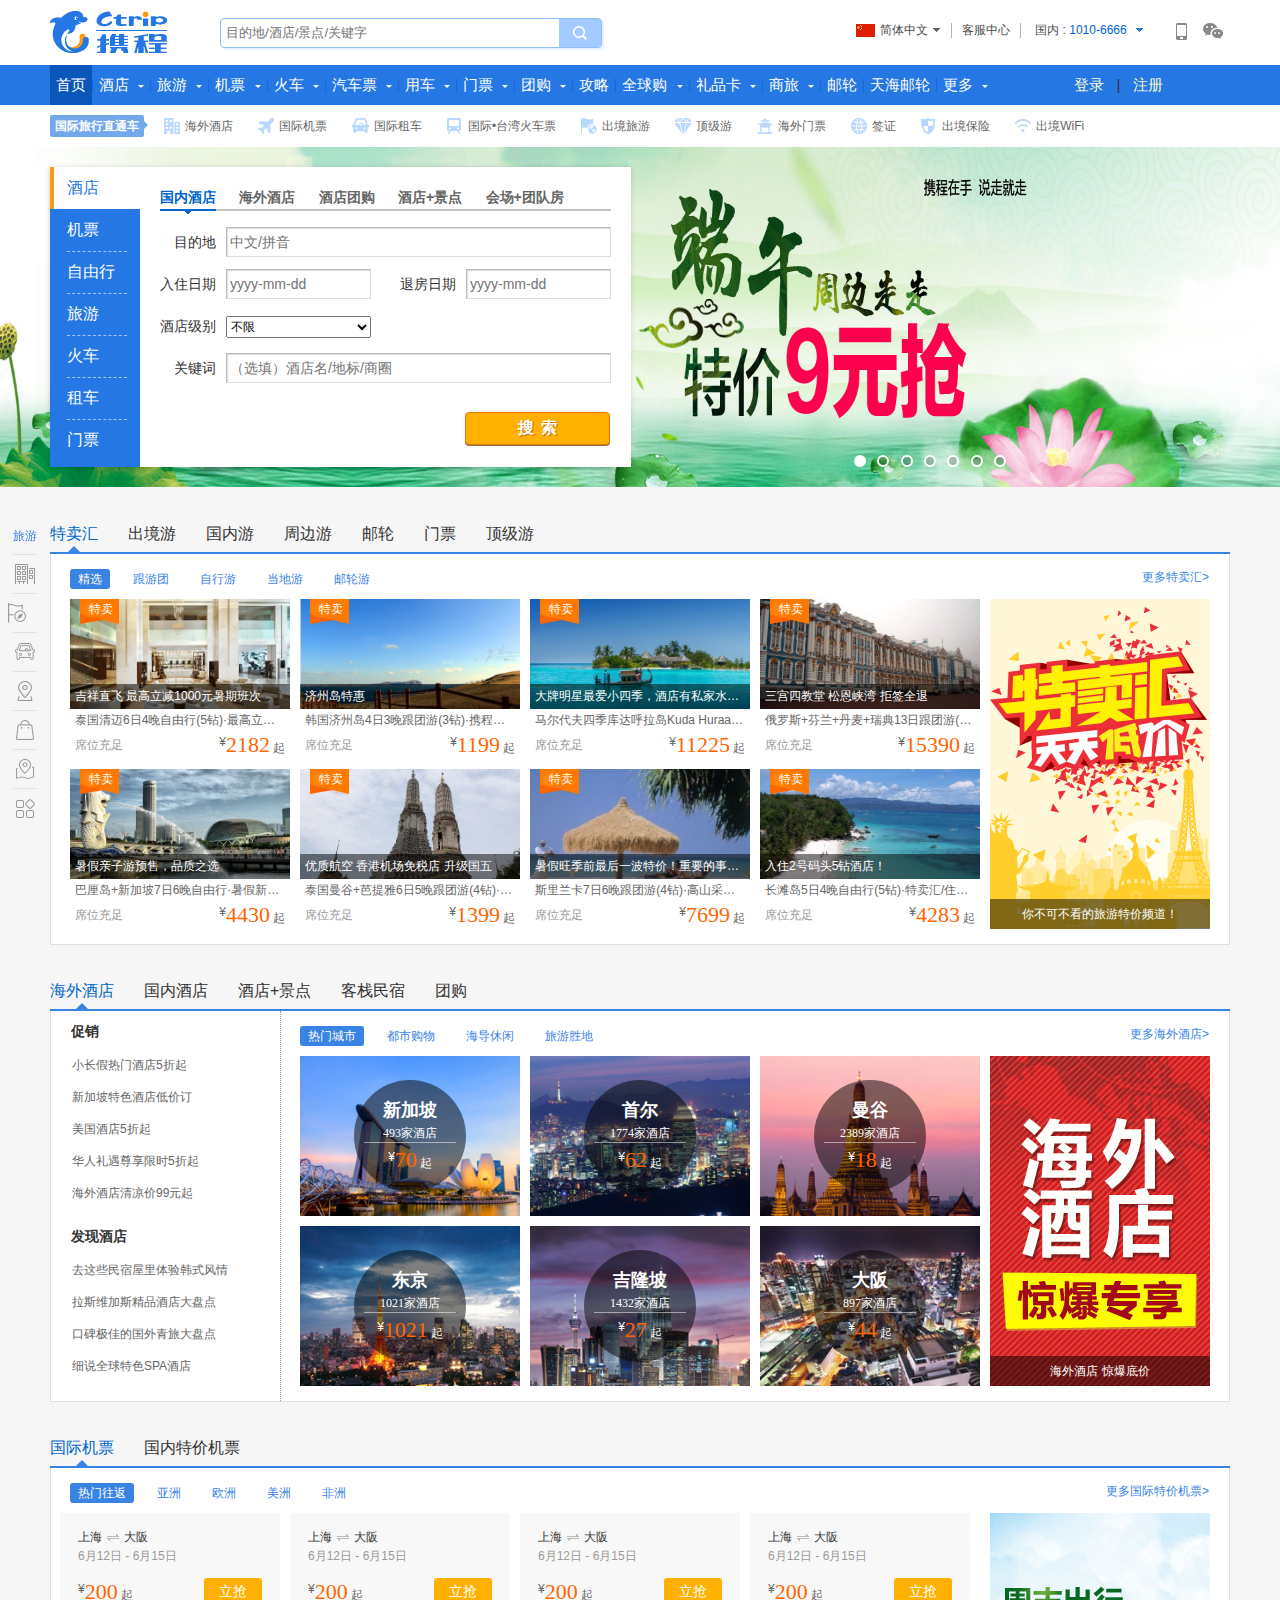
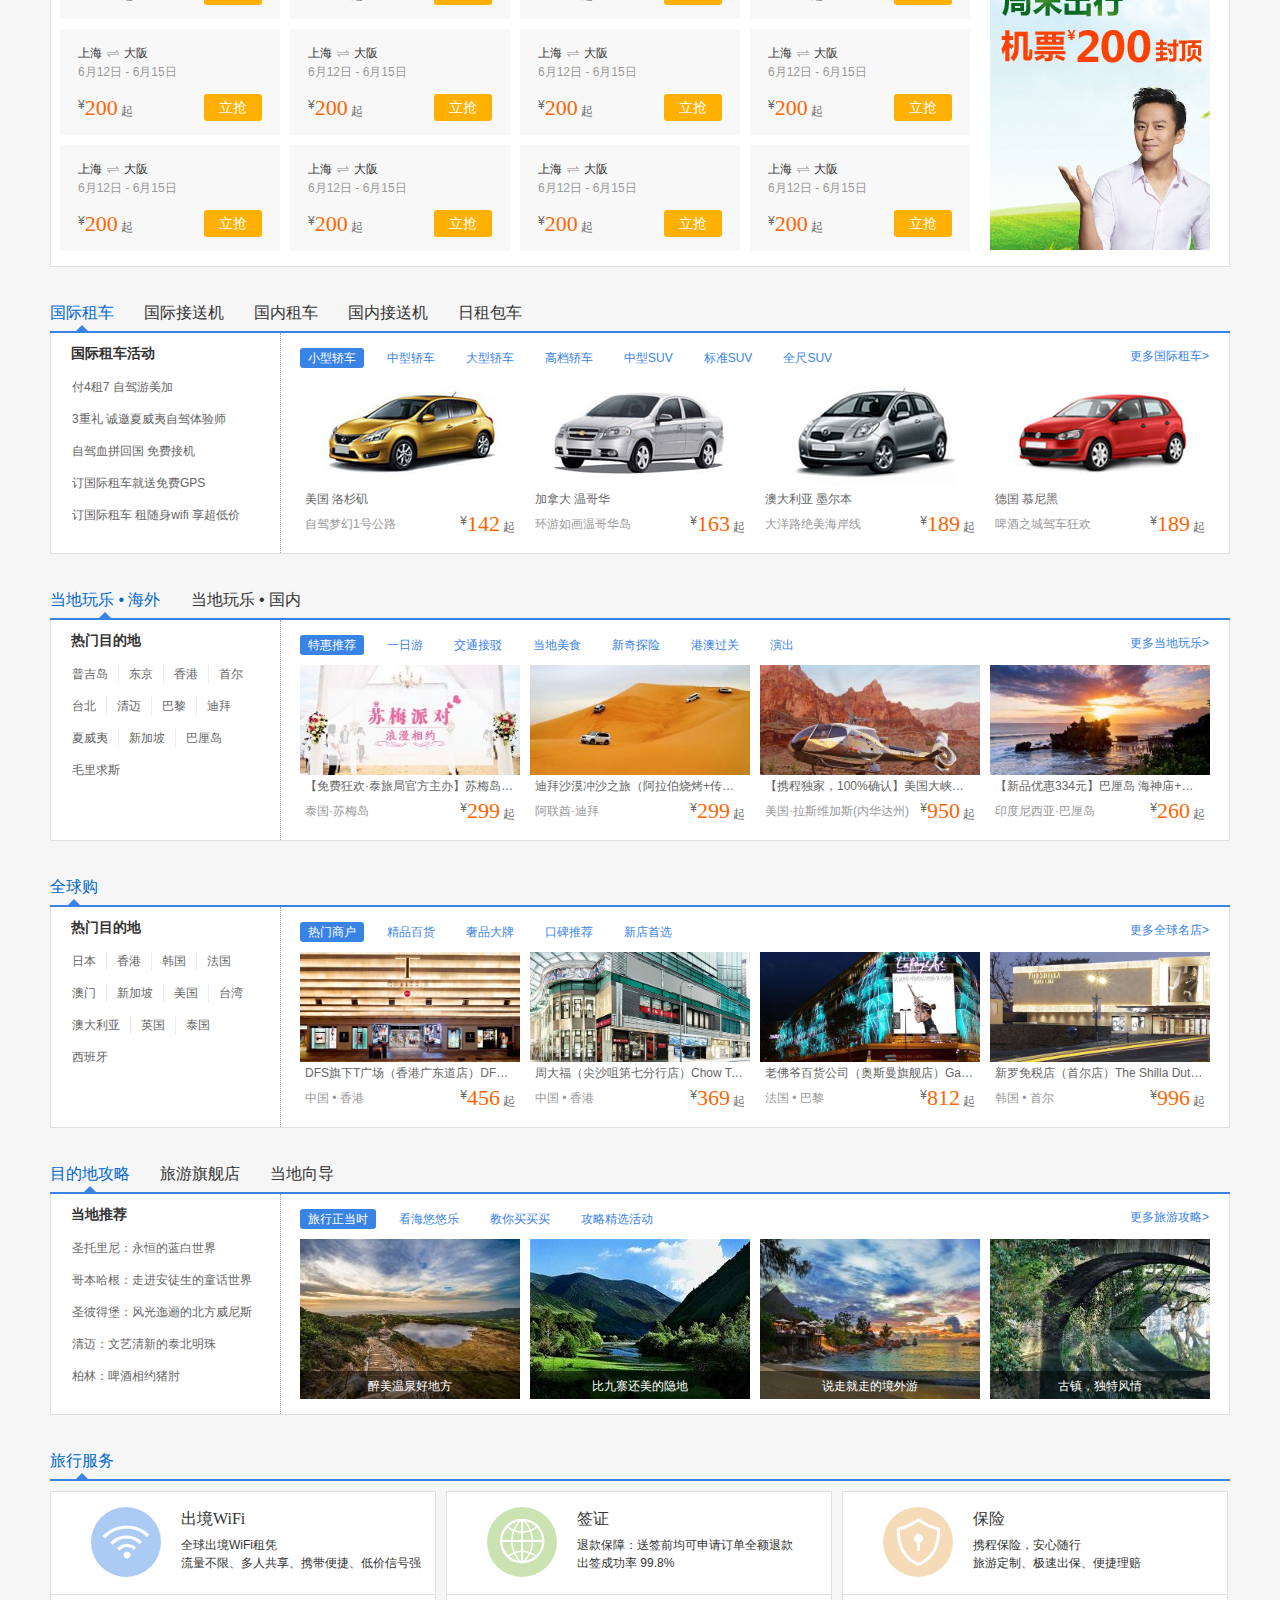
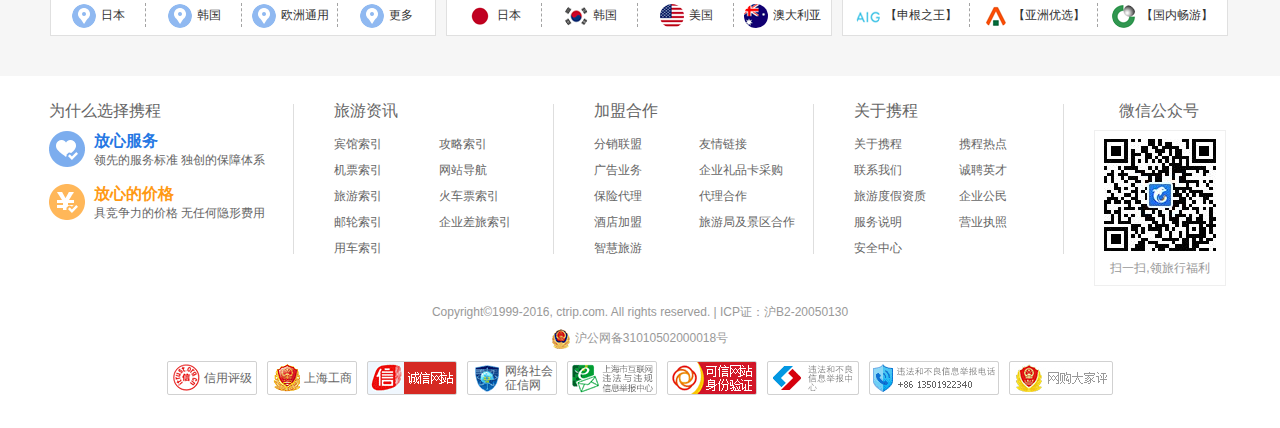
<file: lvxing/index.html>
<!DOCTYPE html>
<html>
<head lang="en">
    <meta charset="UTF-8">
    <title>携程旅行网</title>
    <link rel="stylesheet" href="css/index.css"/>
</head>
<body>
    <!--左侧电梯导航-->
    <ul id="elevator_nav">
        <li class="active ele_vacation">
            <a href="#tmh">旅游</a>
        </li>
        <li class="ele_hotel">
            <a href="#hotel">酒店</a>
        </li>
        <li class="ele_flig">
            <a href="#flightC">机票</a>
        </li>
        <li class="ele_car">
            <a href="#car">用车</a>
        </li>
        <li class="ele_play">
            <a href="#play">玩乐</a>
        </li>
        <li class="ele_buy">
            <a href="#buy">购物</a>
        </li>
        <li class="ele_guide">
            <a href="#guide">攻略</a>
        </li>
        <li class="ele_serve">
            <a href="#serve">服务</a>
        </li>
    </li>
    </ul>
    <!--顶部导航条-->
    <header class="header">
        <!--logo-->
        <div class="logo">
            <a href="#" title="携程旅行网"></a>
        </div>
        <!--搜索框-->
        <div class="search">
            <form action="" method="get" target="_blank">
                <input type="text" autocompelete="off" placeholder="目的地/酒店/景点/关键字"/>
                <button type="button"></button>
            </form>
        </div>
        <!--顶部导航条-->
        <div class="nav_bar">
            <ul class="language">
                <li id="language">
                    <a href="" class="selected">
                        <span>
                            <i class="ico_lang"></i>简体中文<b class="arrow"></b>
                        </span>
                    </a>
                    <div class="language_list" style="display:none;">
                        <ul>
                            <li><a class="language_hk" href="#">香港(繁体)</a></li>
                            <li><a class="language_hk" href="#">Hong Kong(English)</a></li>
                            <li><a class="language_en" href="#">English</a></li>
                            <li><a class="language_jap" href="#">&nbsp;</a></li>
                            <li><a class="language_korea" href="#">&nbsp;</a></li>
                            <li><a class="language_sg" href="#">Singapore</a></li>
                            <li><a class="language_id" href="#">Bahasa Indonesia</a></li>
                            <li><a class="language_my" href="#">Bahasa Malaysia</a></li>
                            <li><a class="language_th" href="#">&nbsp;</a></li>
                            <li><a class="language_fr" href="#">Francais</a></li>
                            <li><a class="language_de" href="#">Deutsch</a></li>
                            <li><a class="language_es" href="#">Espanol</a></li>
                            <li><a class="language_ru" href="#">Русский</a></li>
                        </ul>
                    </div>
                </li>
            </ul>
            <ul class="service">
                <li><a href="">客服中心</a></li>
            </ul>
            <ul class="service service_1180" id="service">
                <li>
                    <a href="" class="service_tel">
                        <span title="免境内长话费">
                            国内 :
                            <em class="service_telnum">1010-6666</em>
                            <b class="arrow"></b>
                        </span>
                    </a>
                    <div class="service_wrap" style="display:none">
                        <ul class="service_list">
                            <li>
                                <dl>
                                    <dd><span style="color:#999">（或）</span><em>400-820-6666</em></dd>
                                    <dd>
                                        香港：<em>+852-3069-9966</em>
                                    </dd>
                                    <dd>
                                        海外：<em>+86-21-3406-4888</em>
                                    </dd>
                                </dl>
                            </li>
                        </ul>
                    </div>
                </li>
            </ul>
            <ul class="wireless">
                <li id="ico_app">
                    <a href="">
                        <i class="ico_app"></i>
                    </a>
                    <div class="wireless_box" style="display:none">
                        <i class="ico_chatarrow"></i>
                        <div class="wireless_inbox">
                            <dl>
                                <dt>手机扫码快速下载</dt>
                                <dd>
                                    <img src="images/er_ctrip_app.jpg" alt=""/>
                                </dd>
                            </dl>
                            <a href="" class="link_app">
                                携程旅行手机版
                                <i>></i>
                            </a>
                        </div>
                    </div>
                </li>
                <li id="ico_wechat">
                    <a href="" class="wireless">
                        <i class="ico_wechat"></i>
                    </a>
                    <div class="wireless_box" style="display:none">
                        <i class="ico_chararrow"></i>
                        <div class="ico_wireless_inbox">
                            <dl>
                                <dt>携程订阅号:helloctrip</dt>
                                <dd>
                                    <img src="images/er_ctrip_wechat.jpg" alt=""/>
                                </dd>
                            </dl>
                            <span>扫一扫，领旅行福利</span>
                        </div>
                    </div>
                </li>
            </ul>
        </div>
    </header>
    <!--导航-->
    <nav class="nav_single">
        <div class="base_nav">
            <ul class="nav_content" id="nav_content">
                <li class="nav_current nav_home"><a href="#">首页</a></li>
                <li class="divider"></li>
                <li class="nav_hotel">
                    <a href="#">
                        酒店
                        <i class="ico_triangle"></i>
                        <span class="point"></span>
                    </a>
                    <!--酒店菜单弹窗-->
                    <div class="subnav_wrap" style="display:none">
                        <ul class="sub_nav" id="div_hotel">
                            <li><a href="#">国内酒店</a></li>
                            <li class="divider"></li>
                            <li><a href="#">国外酒店</a></li>
                            <li class="divider"></li>
                            <li><a href="">海外民宿+短租</a></li>
                            <li class="divider"></li>
                            <li><a href="#">团购</a></li>
                            <li class="divider"></li>
                            <li><a href="#">特价酒店</a></li>
                            <li class="divider"></li>
                            <li><a href="#">途家公寓</a></li>
                            <li class="divider"></li>
                            <li><a href="#">酒店+景点</a></li>
                            <li class="divider"></li>
                            <li><a href="#">客栈民宿</a></li>
                            <li class="divider"></li>
                            <li>
                                <a href="#">
                                    会场+团队房
                                    <span class="label_cn"><em>特惠</em><i class="triangle"></i></span>
                                </a>
                            </li>
                        </ul>
                        <a class="ico_order" href="#"><i class="icon_hotel"></i>酒店订单 &gt;</a>
                    </div>
                </li>
                <li class="divider"></li>
                <li class="nav_vac">
                    <a href="#">
                        旅游
                        <i class="ico_triangle"></i>
                        <span class="point"></span>
                    </a>
                    <!--旅游菜单弹窗-->
                    <div class="subnav_wrap" style="display:none">
                        <ul class="sub_nav" id="div_vacation">
                            <li><a href="#">旅游首页</a></li>
                            <li class="divider"></li>
                            <li><a href="#">周末游</a></li>
                            <li class="divider"></li>
                            <li><a href="#">跟团游</a></li>
                            <li class="divider"></li>
                            <li><a href="#">自行游</a></li>
                            <li class="divider"></li>
                            <li><a href="#">邮轮</a></li>
                            <li class="divider"></li>
                            <li>
                                <a href="#">
                                    酒店+景点
                                    <span class="label_cn"><em>自驾游</em><i class="triangle"></i></span>
                                </a>
                            </li>
                            <li class="divider"></li>
                            <li><a href="#">当地玩乐</a></li>
                            <li class="divider"></li>
                            <li><a href="#">主题游</a></li>
                            <li class="divider"></li>
                            <li><a href="#">定制•包团</a></li>
                            <li class="divider"></li>
                            <li>
                                <a href="#">
                                    &nbsp;游学
                                    <span class="label_cn"><em>夏令营</em><i class="triangle"></i></span>
                                </a>
                            </li>
                            <li class="divider"></li>
                            <li><a href="#">签证</a></li>
                            <li class="divider"></li>
                            <li><a href="#">企业会奖</a></li>
                            <li class="divider"></li>
                            <li><a href="#">顶级游</a></li>
                            <li class="divider"></li>
                            <li><a href="#">爱玩户外</a></li>
                            <li class="divider"></li>
                            <li><a href="#">保险</a></li>
                            <li class="divider"></li>
                            <li><a href="#">特卖汇</a></li>
                        </ul>
                        <a class="ico_order" href="#"><i class="icon_vacations"></i>旅游订单 &gt;</a>
                    </div>
                </li>
                <li class="divider"></li>
                <li class="nav_flight">
                    <a href="#">
                        机票
                        <i class="ico_triangle"></i>
                        <span class="point"></span>
                    </a>
                    <!--机票菜单弹窗-->
                    <div class="subnav_wrap" style="display:none">
                        <ul class="sub_nav">
                            <li><a href="#">国内机票</a></li>
                            <li class="divider"></li>
                            <li><a href="#">国际机票</a></li>
                            <li class="divider"></li>
                            <li><a href="#">机+酒</a></li>
                            <li class="divider"></li>
                            <li><a href="#">航班动态</a></li>
                            <li class="divider"></li>
                            <li><a href="#">值机选座</a></li>
                            <li class="divider"></li>
                            <li><a href="#">退票改签</a></li>
                            <li class="divider"></li>
                            <li><a href="#">机场攻略</a></li>
                            <li class="divider"></li>
                            <li><a href="#">机场巴士</a></li>
                            <li class="divider"></li>
                            <li>
                                <a href="#">
                                    公务员通道
                                    <span class="label_en"><em>NEW</em><i class="triangle"></i></span>
                                </a>
                            </li>
                        </ul>
                        <a class="ico_order" href="#"><i class="icon_flight"></i>机票订单 &gt;</a>
                    </div>
                </li>
                <li class="divider"></li>
                <li class="nav_trains">
                    <a href="#">
                        火车
                        <i class="ico_triangle"></i>
                        <span class="point"></span>
                    </a>
                    <!--火车菜单弹窗-->
                    <div class="subnav_wrap" style="display:none">
                        <ul class="sub_nav">
                            <li><a href="#">国内火车票</a></li>
                            <li class="divider"></li>
                            <li><a href="#">国际•台湾火车票</a></li>
                        </ul>
                        <a class="ico_order" href="#"><i class="icon_train"></i>火车票订单 &gt;</a>
                    </div>
                </li>
                <li class="divider"></li>
                <li class="nav_destination">
                    <a href="#">
                        汽车票
                        <i class="ico_triangle"></i>
                        <span class="point"></span>
                    </a>
                    <!--汽车票菜单弹窗-->
                    <div class="subnav_wrap" style="display:none">
                        <ul class="sub_nav">
                            <li><a href="#">汽车票</a></li>
                            <li class="divider"></li>
                            <li><a href="#">机场巴士</a></li>
                            <li class="divider"></li>
                            <li>
                                <a href="#">
                                    船票
                                    <span class="label_en"><em>NEW</em><i class="triangle"></i></span>
                                </a>
                            </li>
                        </ul>
                        <a class="ico_order" href="#"><i class="icon_bus"></i>汽车票订单 &gt;</a>
                    </div>
                </li>
                <li class="divider"></li>
                <li class="nav_car">
                    <a href="#">
                        用车
                        <i class="ico_triangle"></i>
                        <span class="point"></span>
                    </a>
                    <!--用车菜单弹窗-->
                    <div class="subnav_wrap" style="display:none">
                        <ul class="sub_nav">
                            <li><a href="#">用车首页</a></li>
                            <li class="divider"></li>
                            <li>
                                <a href="#">
                                    国际租车
                                    <span class="label_cn"><em>特惠</em><i class="triangle"></i></span>
                                </a>
                            </li>
                            <li class="divider"></li>
                            <li><a href="#">国际接送机</a></li>
                            <li class="divider"></li>
                            <li><a href="#">国内租车</a></li>
                            <li class="divider"></li>
                            <li><a href="#">国内接送机/火车</a></li>
                            <li class="divider"></li>
                            <li>
                                <a href="#">
                                    日租包车
                                    <span class="label_en"><em>NEW</em><i class="triangle"></i></span>
                                </a>
                            </li>
                        </ul>
                        <a class="ico_order" href="#"><i class="icon_car"></i>用车订单 &gt;</a>
                    </div>
                </li>
                <li class="divider"></li>
                <li class="nav_ticket">
                    <a href="#">
                        门票
                        <i class="ico_triangle"></i>
                        <span class="point"></span>
                    </a>
                    <!--门票菜单弹窗-->
                    <div class="subnav_wrap" style="display:none">
                        <ul class="sub_nav">
                            <li><a href="#">国内门票</a></li>
                            <li class="divider"></li>
                            <li><a href="#">海外门票</a></li>
                            <li class="divider"></li>
                            <li>
                                <a href="#">
                                    当地玩乐
                                    <span class="label_en"><em>NEW</em><i class="triangle"></i></span>
                                </a>
                            </li>
                            <li class="divider"></li>
                            <li><a href="#">出境WiFi</a></li>
                            <li class="divider"></li>
                            <li><a href="#">周末游</a></li>
                            <li class="divider"></li>
                            <li><a href="#">迪士尼</a></li>
                        </ul>
                        <a class="ico_order" href="#"><i class="icon_ticket"></i>门票订单 &gt;</a>
                    </div>
                </li>
                <li class="divider"></li>
                <li class="nav_tuan">
                    <a href="#">
                        团购
                        <i class="ico_triangle"></i>
                        <span class="point"></span>
                    </a>
                    <!--团购菜单弹窗-->
                    <div class="subnav_wrap" style="display:none">
                        <ul class="sub_nav">
                            <li><a href="#">团购首页</a></li>
                            <li class="divider"></li>
                            <li><a href="#">酒店</a></li>
                            <li class="divider"></li>
                            <li><a href="#">门票</a></li>
                            <li class="divider"></li>
                            <li><a href="#">旅游</a></li>
                            <li class="divider"></li>
                            <li><a href="#">美食</a></li>
                        </ul>
                        <a class="ico_order" href="#"><i class="icon_tuan"></i>团购订单 &gt;</a>
                    </div>
                </li>
                <li class="divider"></li>
                <li class="nav_destination01"><a href="#">攻略</a></li>
                <li class="divider"></li>
                <li class="nav_g">
                    <a href="#">
                        全球购
                        <i class="ico_triangle"></i>
                        <span class="point"></span>
                    </a>
                    <!--全球购菜单弹窗-->
                    <div class="subnav_wrap" style="display:none">
                        <ul class="sub_nav">
                            <li><a href="#">名店购</a></li>
                            <li class="divider"></li>
                            <li><a href="#">退税</a></li>
                            <li class="divider"></li>
                            <li><a href="#">刷卡奖励</a></li>
                        </ul>
                    </div>
                </li>
                <li class="divider"></li>
                <li class="nav_lpk">
                    <a href="#">
                        礼品卡
                        <i class="ico_triangle"></i>
                        <span class="point"></span>
                    </a>
                    <!--礼品卡菜单弹窗-->
                    <div class="subnav_wrap" style="display:none">
                        <ul class="sub_nav">
                            <li><a href="#">礼品卡首页</a></li>
                            <li class="divider"></li>
                            <li><a href="#">礼品卡套餐</a></li>
                            <li class="divider"></li>
                            <li><a href="#">存款证明</a></li>
                        </ul>
                        <a class="ico_order" href="#"><i class="icon_card"></i>礼品卡订单 &gt;</a>
                    </div>
                </li>
                <li class="divider"></li>
                <li class="nav_sl">
                    <a href="#">
                        商旅
                        <i class="ico_triangle"></i>
                        <span class="point"></span>
                    </a>
                    <!--商旅菜单弹窗-->
                    <div class="subnav_wrap" style="display:none">
                        <ul class="sub_nav">
                            <li><a href="#">商旅首页</a></li>
                            <li class="divider"></li>
                            <li>
                                <a href="#">
                                    企业差旅平台
                                    <span class="label_en"><em>HOT</em><i class="triangle"></i></span>
                                </a>
                            </li>
                            <li class="divider"></li>
                            <li><a href="#">会议旅游</a></li>
                        </ul>
                    </div>
                </li>
                <li class="divider"></li>
                <li class="nav_cruise"><a href="#">邮轮</a></li>
                <li class="divider divider_spec"></li>
                <li class="nav_cruise_skysea"><a href="#">天海邮轮</a></li>
                <li class="divider"></li>
                <li class="nav_more">
                    <a href="#">
                        更多
                        <i class="ico_triangle"></i>
                        <span class="point"></span>
                    </a>
                    <!--更多菜单弹窗-->
                    <div class="subnav_wrap" style="display:none">
                        <ul class="sub_nav">
                            <li><a href="#">积分商城</a></li>
                            <li class="divider"></li>
                            <li><a href="#">合作卡</a></li>
                        </ul>
                    </div>
                </li>
                <!--登录&注册框-->
                <li class="nav_myctrip">
                    <ul>
                        <li>
                            <a href="#">登录</a>
                            <span>&nbsp;&nbsp;|&nbsp;&nbsp;</span>
                            <a href="#">注册</a>
                        </li>
                    </ul>
                </li>
            </ul>
        </div>
    </nav>
    <!--国际旅行直通车-->
    <div class="subnav_interval">
        <h2 class="line_title">国际旅行直通车<i class="icon_arrow"></i></h2>
        <ul class="line_list">
            <li><i class="icon_hotel"></i><a href="#">海外酒店</a></li>
            <li><i class="icon_flight"></i><a href="#">国际机票</a></li>
            <li><i class="icon_car"></i><a href="#">国际租车</a></li>
            <li><i class="icon_train"></i><a href="#">国际•台湾火车票</a></li>
            <li><i class="icon_outboundtravel"></i><a href="#"">出境旅游</a></li>
            <li><i class="icon_HHtravel"></i><a href="#">顶级游</a></li>
            <li><i class="icon_ticket"></i><a href="#">海外门票</a></li>
            <li><i class="icon_visa"></i><a href="#">签证</a></li>
            <li><i class="icon_insurance"></i><a href="#">出境保险</a></li>
            <li><i class="icon_wifi"></i><a href="#">出境WiFi</a></li>
        </ul>
    </div>
    <!--广告轮播-->
    <div class="banner">
        <div class="pic_banner">
            <div class="slide_banner" id="slide_banner">
                <div id="pic1" class="slide_banner_cont" style="display:block">
                    <a href="#"><img src="images/dwj1920x340.jpg" width="100%" height="340" alt=""/></a>
                </div>
                <div id="pic2" class="slide_banner_cont" style="display:none">
                    <a href="#"><img src="images/700p0400000008hfk82D9_1920_340_17.jpg" width="100%" height="340" alt=""/></a>
                </div>
                <div id="pic3" class="slide_banner_cont" style="display:none">
                    <a href="#"><img src="images/700d0400000005gds8783_1920_340_17.jpg" width="100%" height="340" alt=""/></a>
                </div>
                <div id="pic4" class="slide_banner_cont" style="display:none">
                    <a href="#"><img src="images/700g0400000007yt606DA_1920_340_17.jpg" width="100%" height="340" alt=""/></a>
                </div>
                <div id="pic5" class="slide_banner_cont" style="display:none">
                    <a href="#"><img src="images/700g0400000008h5tED64_1920_340_17.jpg" width="100%" height="340" alt=""/></a>
                </div>
                <div id="pic6" class="slide_banner_cont" style="display:none">
                    <a href="#"><img src="images/700t04000000095ea39F5_1920_340_17.jpg" width="100%" height="340" alt=""/></a>
                </div>
                <div id="pic7" class="slide_banner_cont" style="display:none">
                    <a href="#"><img src="images/700u050000000cn7k8DDC_1920_340_17.jpg" width="100%" height="340" alt=""/></a>
                </div>
            </div>
            <div class="dot_wrap" id="banner_dot">
                <div class="dot_group">
                    <a class="dot dot_current" data-index="0"></a>
                    <a class="dot" data-index="1"></a>
                    <a class="dot" data-index="2"></a>
                    <a class="dot" data-index="3"></a>
                    <a class="dot" data-index="4"></a>
                    <a class="dot" data-index="5"></a>
                    <a class="dot" data-index="6"></a>
                </div>
            </div>
        </div>
    </div>
    <!--广告轮播上方的输入框窗口-->
    <div class="main_search">
        <div class="search_box">
            <ul class="s_tabs">
                <li class="current"><b>酒店</b></li>
                <li><b>机票</b></li>
                <li><b>自由行</b></li>
                <li><b>旅游</b></li>
                <li><b>火车</b></li>
                <li><b>租车</b></li>
                <li><b>门票</b></li>
            </ul>
            <div class="s_content">
                <p class="s_subtab_a">
                    <a class="current">国内酒店</a>
                    <a>海外酒店</a>
                    <a>酒店团购</a>
                    <a>酒店+景点</a>
                    <a>会场+团队房</a>
                </p>
                <form>
                    <div class="s_item_cont">
                        <div class="s_item w100">
                            目的地<input id="destination_search_box" class="w380" type="text" placeholder="中文/拼音"/>
                            <div id="destination_box" style="display:none;">
                                <p class="prompt">支持中文/拼音/简拼输入</p>
                                <!--目的地弹窗-->
                                <div class="destination_text">
                                    <b class="close">&times;</b>
                                    <p class="sub_title">
                                        <a class="current">热门</a>
                                        <a>ABCD</a>
                                        <a>EFGH</a>
                                        <a>JKLM</a>
                                        <a>NOPQRS</a>
                                        <a>TUVWX</a>
                                        <a>YZ</a>
                                    </p>
                                    <ul class="destination_name">
                                        <li>北京</li>
                                        <li>上海</li>
                                        <li>天津</li>
                                        <li>重庆</li>
                                        <li>大连</li>
                                        <li>青岛</li>
                                        <li>西安</li>
                                        <li>南京</li>
                                        <li>苏州</li>
                                        <li>杭州</li>
                                        <li>厦门</li>
                                        <li>成都</li>
                                        <li>深圳</li>
                                        <li>广州</li>
                                        <li>三亚</li>
                                        <li>台北</li>
                                        <li>香港</li>
                                        <li>济南</li>
                                        <li>宁波</li>
                                        <li>沈阳</li>
                                        <li>武汉</li>
                                    </ul>
                                </div>
                            </div>
                        </div>
                    </div>
                    <div class="s_item_cont">
                        <div class="s_item w211">
                            入住日期<input type="text" placeholder="yyyy-mm-dd"/>
                        </div>
                        <div class="s_item w240">
                            退房日期<input type="text" placeholder="yyyy-mm-dd"/>
                        </div>
                    </div>
                    <div class="s_item_cont">
                        <div class="s_item">
                            酒店级别
                            <select name="Star">
                                <option value="0">不限</option>
                                <option value="5">五星级/豪华</option>
                                <option value="4">四星级/高档</option>
                                <option value="3">三星级/舒适</option>
                                <option value="2">二星级以下/经济</option>
                            </select>
                        </div>
                    </div>
                    <div class="s_item_cont">
                        <div class="s_item w100">
                            关键词<input class="w380" type="text" placeholder="（选填）酒店名/地标/商圈"/>
                        </div>
                    </div>
                    <div class="s_button">
                        <input type="button" value="搜索" class="s_btn" title="搜索"/>
                    </div>
                </form>
            </div>
        </div>
    </div>
    <!--主体-->
    <section class="main" id="main">
        <!--特卖汇-->
        <div class="mod tmh" id="tmh">
            <div class="mod_hd">
                <h2 class="title">
                    <span class="current">特卖汇<i></i></span>
                    <span>出境游<i></i></span>
                    <span>国内游<i></i></span>
                    <span>周边游<i></i></span>
                    <span>邮轮<i></i></span>
                    <span>门票<i></i></span>
                    <span>顶级游<i></i></span>
                </h2>
            </div>
            <div class="mod_bd">
                <div class="mod_bd_panel mod_bd_panel_tmh">
                    <div class="product">
                        <div class="product_hd">
                            <ul class="inner_tabs_nav">
                                <li class="active"><a href="#">精选</a></li>
                                <li><a href="#">跟游团</a></li>
                                <li><a href="#">自行游</a></li>
                                <li><a href="#">当地游</a></li>
                                <li><a href="#">邮轮游</a></li>
                            </ul>
                            <a href="#" class="link_more">
                                更多特卖汇&gt;
                            </a>
                        </div>
                        <div class="product_bd">
                            <div class="inner_tab_panel active">
                                <div class="product_item" title="泰国清迈6日4晚自由行(5钻)·最高立减1000 暑期/直飞 特卖汇">
                                    <a href="#">
                                        <div class="item_thumbnail">
                                            <img src="images/CggYG1XCxMCALq5fAAEqiFhdet0158_C_500_280.jpg" alt=""/>
                                            <span class="tag tag_tmh">特卖</span>
                                            <p class="item_overlay" title="吉祥直飞 最高立减1000元暑期班次">吉祥直飞 最高立减1000元暑期班次</p>
                                        </div>
                                        <p class="item_name">泰国清迈6日4晚自由行(5钻)·最高立减1000 暑期/直飞 特卖汇</p>
                                        <p class="item_info">
                                            <span class="price">
                                                <b>¥</b>2182<i class="price_info">起</i>
                                            </span>
                                            <span class="item-type">席位充足</span>
                                        </p>
                                    </a>
                                </div>
                                <div class="product_item" title="韩国济州岛4日3晚跟团游(3钻)·携程自营 骑马+泰迪熊 特卖汇">
                                    <a href="#">
                                        <div class="item_thumbnail">
                                            <img src="images/Cghzf1VTF3aAHXRrAAcqpRT66T8961_C_500_280.jpg" alt=""/>
                                            <span class="tag tag_tmh">特卖</span>
                                            <p class="item_overlay" title="济州岛特惠">济州岛特惠</p>
                                        </div>
                                        <p class="item_name">韩国济州岛4日3晚跟团游(3钻)·携程自营 骑马+泰迪熊 特卖汇</p>
                                        <p class="item_info">
                                            <span class="price">
                                                <b>¥</b>1199<i class="price_info">起</i>
                                            </span>
                                            <span class="item-type">席位充足</span>
                                        </p>
                                    </a>
                                </div>
                                <div class="product_item" title="马尔代夫四季库达呼拉岛Kuda Huraa自由行(5钻)·6日4晚 泳池别墅+早晚餐+儿童特惠 特卖汇">
                                    <a href="#">
                                        <div class="item_thumbnail">
                                            <img src="images/10150_4_s32886_C_500_280.jpg" alt=""/>
                                            <span class="tag tag_tmh">特卖</span>
                                            <p class="item_overlay" title="大牌明星最爱小四季，酒店有私家水疗小岛，附私人泳池，爆款特价来袭！">大牌明星最爱小四季，酒店有私家水疗小岛，附私人泳池，爆款特价来袭！</p>
                                        </div>
                                        <p class="item_name">马尔代夫四季库达呼拉岛Kuda Huraa自由行(5钻)·6日4晚 泳池别墅+早晚餐+儿童特惠 特卖汇</p>
                                        <p class="item_info">
                                            <span class="price">
                                                <b>¥</b>11225<i class="price_info">起</i>
                                            </span>
                                            <span class="item-type">席位充足</span>
                                        </p>
                                    </a>
                                </div>
                                <div class="product_item" title="俄罗斯+芬兰+丹麦+瑞典13日跟团游(4钻)·4星 3宫4教堂  松恩峡湾  拒签全退 特卖汇">
                                    <a href="#">
                                        <div class="item_thumbnail">
                                            <img src="images/358_02_C_500_280.jpg" alt=""/>
                                            <span class="tag tag_tmh">特卖</span>
                                            <p class="item_overlay" title="三宫四教堂 松恩峡湾 拒签全退">三宫四教堂 松恩峡湾 拒签全退</p>
                                        </div>
                                        <p class="item_name">俄罗斯+芬兰+丹麦+瑞典13日跟团游(4钻)·4星 3宫4教堂  松恩峡湾  拒签全退 特卖汇</p>
                                        <p class="item_info">
                                            <span class="price">
                                                <b>¥</b>15390<i class="price_info">起</i>
                                            </span>
                                            <span class="item-type">席位充足</span>
                                        </p>
                                    </a>
                                </div>
                                <div class="product_item" title="巴厘岛+新加坡7日6晚自由行·暑假新航亲子游 立减500/人 特卖汇">
                                    <a href="#">
                                        <div class="item_thumbnail">
                                            <img src="images/0915325ca4cf414fb7493498eb1542d1_C_500_280.jpg" alt=""/>
                                            <span class="tag tag_tmh">特卖</span>
                                            <p class="item_overlay" title="暑假亲子游预售，品质之选">暑假亲子游预售，品质之选</p>
                                        </div>
                                        <p class="item_name">巴厘岛+新加坡7日6晚自由行·暑假新航亲子游 立减500/人 特卖汇</p>
                                        <p class="item_info">
                                            <span class="price">
                                                <b>¥</b>4430<i class="price_info">起</i>
                                            </span>
                                            <span class="item-type">席位充足</span>
                                        </p>
                                    </a>
                                </div>
                                <div class="product_item" title="泰国曼谷+芭提雅6日5晚跟团游(4钻)·优质航空 香港机场免税店  升级国五 特卖汇">
                                    <a href="#">
                                        <div class="item_thumbnail">
                                            <img src="images/191_13_C_500_280.jpg" alt=""/>
                                            <span class="tag tag_tmh">特卖</span>
                                            <p class="item_overlay" title="优质航空 香港机场免税店  升级国五">优质航空 香港机场免税店  升级国五</p>
                                        </div>
                                        <p class="item_name">泰国曼谷+芭提雅6日5晚跟团游(4钻)·优质航空 香港机场免税店  升级国五 特卖汇</p>
                                        <p class="item_info">
                                            <span class="price">
                                                <b>¥</b>1399<i class="price_info">起</i>
                                            </span>
                                            <span class="item-type">席位充足</span>
                                        </p>
                                    </a>
                                </div>
                                <div class="product_item" title="斯里兰卡7日6晚跟团游(4钻)·高山采茶+2晚海景房+海边火车+特卖汇">
                                    <a href="#">
                                        <div class="item_thumbnail">
                                            <img src="images/CggYHVYfUeaASAo5AACG7jtacFk045_C_500_280.jpg" alt=""/>
                                            <span class="tag tag_tmh">特卖</span>
                                            <p class="item_overlay" title="暑假旺季前最后一波特价！重要的事情说三遍！">暑假旺季前最后一波特价！重要的事情说三遍！</p>
                                        </div>
                                        <p class="item_name">斯里兰卡7日6晚跟团游(4钻)·高山采茶+2晚海景房+海边火车+特卖汇</p>
                                        <p class="item_info">
                                            <span class="price">
                                                <b>¥</b>7699<i class="price_info">起</i>
                                            </span>
                                            <span class="item-type">席位充足</span>
                                        </p>
                                    </a>
                                </div>
                                <div class="product_item" title="长滩岛5日4晚自由行(5钻)·特卖汇/住丽晶沙滩或文华/即时确认">
                                    <a href="#">
                                        <div class="item_thumbnail">
                                            <img src="images/610_111_C_500_280.jpg" alt=""/>
                                            <span class="tag tag_tmh">特卖</span>
                                            <p class="item_overlay" title="入住2号码头5钻酒店！">入住2号码头5钻酒店！</p>
                                        </div>
                                        <p class="item_name">长滩岛5日4晚自由行(5钻)·特卖汇/住丽晶沙滩或文华/即时确认</p>
                                        <p class="item_info">
                                            <span class="price">
                                                <b>¥</b>4283<i class="price_info">起</i>
                                            </span>
                                            <span class="item-type">席位充足</span>
                                        </p>
                                    </a>
                                </div>
                                <div class="extra_item" title="你不可不看的旅游特价频道！">
                                    <a href="#">
                                        <p class="extra_thumbnail">
                                            <img src="images/tmh0427_4_220x330.png" alt=""/>
                                        </p>
                                        <p class="extra_text">你不可不看的旅游特价频道！</p>
                                    </a>
                                </div>
                            </div>
                        </div>
                    </div>
                </div>
            </div>
        </div>
        <!--国际酒店-->
        <div class="mod hotel" id="hotel">
            <div class="mod_hd">
                <h2 class="title">
                    <span class="current">海外酒店<i></i></span>
                    <span>国内酒店<i></i></span>
                    <span>酒店+景点<i></i></span>
                    <span>客栈民宿<i></i></span>
                    <span>团购<i></i></span>
                </h2>
            </div>
            <div class="mod_bd">
                <div class="mod_bd_panel hotel_abroad">
                    <div class="entrance">
                        <dl class="keyword_long">
                            <dt>促销</dt>
                            <dd>
                                <span class="entrance_item" title="小长假热门酒店5折起">
                                    <a href="#">小长假热门酒店5折起</a>
                                </span>
                            </dd>
                            <dd>
                                <span class="entrance_item" title="新加坡特色酒店低价订">
                                    <a href="#">新加坡特色酒店低价订</a>
                                </span>
                            </dd>
                            <dd>
                                <span class="entrance_item" title="美国酒店5折起">
                                    <a href="#">美国酒店5折起</a>
                                </span>
                            </dd>
                            <dd>
                                <span class="entrance_item" title="华人礼遇尊享限时5折起">
                                    <a href="#">华人礼遇尊享限时5折起</a>
                                </span>
                            </dd>
                            <dd>
                                <span class="entrance_item" title="海外酒店清凉价99元起">
                                    <a href="#">海外酒店清凉价99元起</a>
                                </span>
                            </dd>
                        </dl>
                        <dl class="keyword_long">
                            <dt>发现酒店</dt>
                            <dd>
                                <span class="entrance_item" title="去这些民宿屋里体验韩式风情">
                                    <a href="#">去这些民宿屋里体验韩式风情</a>
                                </span>
                            </dd>
                            <dd>
                                <span class="entrance_item" title="拉斯维加斯精品酒店大盘点">
                                    <a href="#">拉斯维加斯精品酒店大盘点</a>
                                </span>
                            </dd>
                            <dd>
                                <span class="entrance_item" title="口碑极佳的国外青旅大盘点">
                                    <a href="#">口碑极佳的国外青旅大盘点</a>
                                </span>
                            </dd>
                            <dd>
                                <span class="entrance_item" title="细说全球特色SPA酒店">
                                    <a href="#">细说全球特色SPA酒店</a>
                                </span>
                            </dd>
                            <dd>
                                <span class="entrance_item" title="国外最有腔调的亲子酒店大盘点">
                                    <a href="#">国外最有腔调的亲子酒店大盘点</a>
                                </span>
                            </dd>
                        </dl>
                    </div>
                    <div class="product">
                        <div class="product_hd">
                            <ul class="inner_tabs_nav">
                                <li class="active"><a href="#">热门城市</a></li>
                                <li><a href="#">都市购物</a></li>
                                <li><a href="#">海导休闲</a></li>
                                <li><a href="#">旅游胜地</a></li>
                            </ul>
                            <a href="#" class="link_more">
                                更多海外酒店&gt;
                            </a>
                        </div>
                        <div class="product_bd">
                            <div class="inner_tab_panel active">
                                <div class="product_item product_item_complex" title="新加坡">
                                    <a href="#">
                                        <div class="item_thumbnail">
                                            <img src="images/singapore73-3.jpg" alt=""/>
                                        </div>
                                        <div class="item_msg">
                                            <p class="item_name">新加坡</p>
                                            <p class="item_num">493家酒店</p>
                                            <p class="item_info">
                                                <span class="price">
                                                    <b>¥</b>70<i class="price_info">起</i>
                                                </span>
                                            </p>
                                        </div>
                                    </a>
                                </div>
                                <div class="product_item product_item_complex" title="首尔">
                                    <a href="#">
                                        <div class="item_thumbnail">
                                            <img src="images/seoul274-3.jpg" alt=""/>
                                        </div>
                                        <div class="item_msg">
                                            <p class="item_name">首尔</p>
                                            <p class="item_num">1774家酒店</p>
                                            <p class="item_info">
                                                <span class="price">
                                                    <b>¥</b>62<i class="price_info">起</i>
                                                </span>
                                            </p>
                                        </div>
                                    </a>
                                </div>
                                <div class="product_item product_item_complex" title="曼谷">
                                    <a href="#">
                                        <div class="item_thumbnail">
                                            <img src="images/bangkok359-3.jpg" alt=""/>
                                        </div>
                                        <div class="item_msg">
                                            <p class="item_name">曼谷</p>
                                            <p class="item_num">2389家酒店</p>
                                            <p class="item_info">
                                                <span class="price">
                                                    <b>¥</b>18<i class="price_info">起</i>
                                                </span>
                                            </p>
                                        </div>
                                    </a>
                                </div>
                                <div class="product_item product_item_complex" title="东京">
                                    <a href="#">
                                        <div class="item_thumbnail">
                                            <img src="images/tokyo228-3.jpg" alt=""/>
                                        </div>
                                        <div class="item_msg">
                                            <p class="item_name">东京</p>
                                            <p class="item_num">1021家酒店</p>
                                            <p class="item_info">
                                                <span class="price">
                                                    <b>¥</b>1021<i class="price_info">起</i>
                                                </span>
                                            </p>
                                        </div>
                                    </a>
                                </div>
                                <div class="product_item product_item_complex" title="吉隆坡">
                                    <a href="#">
                                        <div class="item_thumbnail">
                                            <img src="images/kualalumpur315-3.jpg" alt=""/>
                                        </div>
                                        <div class="item_msg">
                                            <p class="item_name">吉隆坡</p>
                                            <p class="item_num">1432家酒店</p>
                                            <p class="item_info">
                                                <span class="price">
                                                    <b>¥</b>27<i class="price_info">起</i>
                                                </span>
                                            </p>
                                        </div>
                                    </a>
                                </div>
                                <div class="product_item product_item_complex" title="大阪">
                                    <a href="#">
                                        <div class="item_thumbnail">
                                            <img src="images/osaka219-3.jpg" alt=""/>
                                        </div>
                                        <div class="item_msg">
                                            <p class="item_name">大阪</p>
                                            <p class="item_num">897家酒店</p>
                                            <p class="item_info">
                                                <span class="price">
                                                    <b>¥</b>44<i class="price_info">起</i>
                                                </span>
                                            </p>
                                        </div>
                                    </a>
                                </div>
                                <div class="extra_item" title="海外酒店 惊爆底价">
                                    <a href="#">
                                        <p class="extra_thumbnail">
                                            <img src="images/jb220x330.jpg" alt=""/>
                                        </p>
                                        <p class="extra_text">海外酒店 惊爆底价</p>
                                    </a>
                                </div>
                            </div>
                        </div>
                    </div>
                </div>
            </div>
        </div>
        <!--国际机票-->
        <div class="mod flightC" id="flightC">
            <div class="mod_hd">
                <h2 class="title">
                    <span class="current">国际机票<i></i></span>
                    <span>国内特价机票<i></i></span>
                </h2>
            </div>
            <div class="mod_bd">
                <div class="mod_bd_panel mod_bd_panel_flightC">
                    <div class="product">
                        <div class="product_hd">
                            <ul class="inner_tabs_nav">
                                <li class="active"><a href="#">热门往返</a></li>
                                <li><a href="#">亚洲</a></li>
                                <li><a href="#">欧洲</a></li>
                                <li><a href="#">美洲</a></li>
                                <li><a href="#">非洲</a></li>
                            </ul>
                            <a href="#" class="link_more">
                                更多国际特价机票&gt;
                            </a>
                        </div>
                        <div class="product_bd">
                            <div class="inner_tab_panel">
                                <div class="product_item">
                                    <a href="#">
                                        <p class="item_name">上海<i class="icon_round"></i>大阪</p>
                                        <p class="item_info">
                                            <span class="date">6月12日 - 6月15日</span>
                                        </p>
                                        <p class="item_info">
                                            <span class="price">
                                                <b>¥</b>200<i class="price_info">起</i>
                                            </span>
                                            <span class="button_yellow">立抢</span>
                                        </p>
                                    </a>
                                </div>
                                <div class="product_item">
                                    <a href="#">
                                        <p class="item_name">上海<i class="icon_round"></i>大阪</p>
                                        <p class="item_info">
                                            <span class="date">6月12日 - 6月15日</span>
                                        </p>
                                        <p class="item_info">
                                            <span class="price">
                                                <b>¥</b>200<i class="price_info">起</i>
                                            </span>
                                            <span class="button_yellow">立抢</span>
                                        </p>
                                    </a>
                                </div>
                                <div class="product_item">
                                    <a href="#">
                                        <p class="item_name">上海<i class="icon_round"></i>大阪</p>
                                        <p class="item_info">
                                            <span class="date">6月12日 - 6月15日</span>
                                        </p>
                                        <p class="item_info">
                                            <span class="price">
                                                <b>¥</b>200<i class="price_info">起</i>
                                            </span>
                                            <span class="button_yellow">立抢</span>
                                        </p>
                                    </a>
                                </div>
                                <div class="product_item">
                                    <a href="#">
                                        <p class="item_name">上海<i class="icon_round"></i>大阪</p>
                                        <p class="item_info">
                                            <span class="date">6月12日 - 6月15日</span>
                                        </p>
                                        <p class="item_info">
                                            <span class="price">
                                                <b>¥</b>200<i class="price_info">起</i>
                                            </span>
                                            <span class="button_yellow">立抢</span>
                                        </p>
                                    </a>
                                </div>
                                <div class="product_item">
                                    <a href="#">
                                        <p class="item_name">上海<i class="icon_round"></i>大阪</p>
                                        <p class="item_info">
                                            <span class="date">6月12日 - 6月15日</span>
                                        </p>
                                        <p class="item_info">
                                            <span class="price">
                                                <b>¥</b>200<i class="price_info">起</i>
                                            </span>
                                            <span class="button_yellow">立抢</span>
                                        </p>
                                    </a>
                                </div>
                                <div class="product_item">
                                    <a href="#">
                                        <p class="item_name">上海<i class="icon_round"></i>大阪</p>
                                        <p class="item_info">
                                            <span class="date">6月12日 - 6月15日</span>
                                        </p>
                                        <p class="item_info">
                                            <span class="price">
                                                <b>¥</b>200<i class="price_info">起</i>
                                            </span>
                                            <span class="button_yellow">立抢</span>
                                        </p>
                                    </a>
                                </div>
                                <div class="product_item">
                                    <a href="#">
                                        <p class="item_name">上海<i class="icon_round"></i>大阪</p>
                                        <p class="item_info">
                                            <span class="date">6月12日 - 6月15日</span>
                                        </p>
                                        <p class="item_info">
                                            <span class="price">
                                                <b>¥</b>200<i class="price_info">起</i>
                                            </span>
                                            <span class="button_yellow">立抢</span>
                                        </p>
                                    </a>
                                </div>
                                <div class="product_item">
                                    <a href="#">
                                        <p class="item_name">上海<i class="icon_round"></i>大阪</p>
                                        <p class="item_info">
                                            <span class="date">6月12日 - 6月15日</span>
                                        </p>
                                        <p class="item_info">
                                            <span class="price">
                                                <b>¥</b>200<i class="price_info">起</i>
                                            </span>
                                            <span class="button_yellow">立抢</span>
                                        </p>
                                    </a>
                                </div>
                                <div class="product_item">
                                    <a href="#">
                                        <p class="item_name">上海<i class="icon_round"></i>大阪</p>
                                        <p class="item_info">
                                            <span class="date">6月12日 - 6月15日</span>
                                        </p>
                                        <p class="item_info">
                                            <span class="price">
                                                <b>¥</b>200<i class="price_info">起</i>
                                            </span>
                                            <span class="button_yellow">立抢</span>
                                        </p>
                                    </a>
                                </div>
                                <div class="product_item">
                                    <a href="#">
                                        <p class="item_name">上海<i class="icon_round"></i>大阪</p>
                                        <p class="item_info">
                                            <span class="date">6月12日 - 6月15日</span>
                                        </p>
                                        <p class="item_info">
                                            <span class="price">
                                                <b>¥</b>200<i class="price_info">起</i>
                                            </span>
                                            <span class="button_yellow">立抢</span>
                                        </p>
                                    </a>
                                </div>
                                <div class="product_item">
                                    <a href="#">
                                        <p class="item_name">上海<i class="icon_round"></i>大阪</p>
                                        <p class="item_info">
                                            <span class="date">6月12日 - 6月15日</span>
                                        </p>
                                        <p class="item_info">
                                            <span class="price">
                                                <b>¥</b>200<i class="price_info">起</i>
                                            </span>
                                            <span class="button_yellow">立抢</span>
                                        </p>
                                    </a>
                                </div>
                                <div class="product_item">
                                    <a href="#">
                                        <p class="item_name">上海<i class="icon_round"></i>大阪</p>
                                        <p class="item_info">
                                            <span class="date">6月12日 - 6月15日</span>
                                        </p>
                                        <p class="item_info">
                                            <span class="price">
                                                <b>¥</b>200<i class="price_info">起</i>
                                            </span>
                                            <span class="button_yellow">立抢</span>
                                        </p>
                                    </a>
                                </div>
                                <div class="extra_item" title="周末出行，机票200封顶">
                                    <a href="#">
                                        <p class="extra_thumbnail">
                                            <img src="images/zmcx220x360.jpg" alt=""/>
                                        </p>
                                    </a>
                                </div>
                            </div>
                        </div>
                    </div>
                </div>
            </div>
        </div>
        <!--国际租车-->
        <div class="mod car" id="car">
            <div class="mod_hd">
                <h2 class="title">
                    <span class="current">国际租车<i></i></span>
                    <span>国际接送机<i></i></span>
                    <span>国内租车<i></i></span>
                    <span>国内接送机<i></i></span>
                    <span>日租包车<i></i></span>
                </h2>
            </div>
            <div class="mod_bd">
                <div class="mod_bd_panel">
                    <div class="entrance">
                        <dl class="keyword_long">
                            <dt>国际租车活动</dt>
                            <dd>
                                <span class="entrance_item" title="付4租7 自驾游美加">
                                    <a href="#">付4租7 自驾游美加</a>
                                </span>
                            </dd>
                            <dd>
                                <span class="entrance_item" title="3重礼 诚邀夏威夷自驾体验师">
                                    <a href="#">3重礼 诚邀夏威夷自驾体验师</a>
                                </span>
                            </dd>
                            <dd>
                                <span class="entrance_item" title="自驾血拼回国 免费接机">
                                    <a href="#">自驾血拼回国 免费接机</a>
                                </span>
                            </dd>
                            <dd>
                                <span class="entrance_item" title="订国际租车就送免费GPS">
                                    <a href="#">订国际租车就送免费GPS</a>
                                </span>
                            </dd>
                            <dd>
                                <span class="entrance_item" title="订国际租车 租随身wifi 享超低价">
                                    <a href="#">订国际租车 租随身wifi 享超低价</a>
                                </span>
                            </dd>
                        </dl>
                    </div>
                    <div class="product">
                        <div class="product_hd">
                            <ul class="inner_tabs_nav">
                                <li class="active"><a href="#">小型轿车</a></li>
                                <li><a href="#">中型轿车</a></li>
                                <li><a href="#">大型轿车</a></li>
                                <li><a href="#">高档轿车</a></li>
                                <li><a href="#">中型SUV</a></li>
                                <li><a href="#">标准SUV</a></li>
                                <li><a href="#">全尺SUV</a></li>
                            </ul>
                            <a href="#" class="link_more">
                                更多国际租车&gt;
                            </a>
                        </div>
                        <div class="product_bd">
                            <div class="inner_tab_panel">
                                <div class="product_item" title="美国 洛杉矶">
                                    <a href="#">
                                        <p class="item_thumbnail">
                                            <img src="images/Versa.jpg" alt=""/>
                                        </p>
                                        <p class="item_name">美国 洛杉矶</p>
                                        <p class="item_info">
                                            <span class="price">
                                                <b>¥</b>142<i class="price_info">起</i>
                                            </span>
                                            <span class="item-type">自驾梦幻1号公路</span>
                                        </p>
                                    </a>
                                </div>
                                <div class="product_item" title="加拿大 温哥华">
                                    <a href="#">
                                        <p class="item_thumbnail">
                                            <img src="images/Chevrolet_Aveo.jpg" alt=""/>
                                        </p>
                                        <p class="item_name">加拿大 温哥华</p>
                                        <p class="item_info">
                                            <span class="price">
                                                <b>¥</b>163<i class="price_info">起</i>
                                            </span>
                                            <span class="item-type">环游如画温哥华岛</span>
                                        </p>
                                    </a>
                                </div>
                                <div class="product_item" title="澳大利亚 墨尔本">
                                    <a href="#">
                                        <p class="item_thumbnail">
                                            <img src="images/Toyota_Yaris.jpg" alt=""/>
                                        </p>
                                        <p class="item_name">澳大利亚 墨尔本</p>
                                        <p class="item_info">
                                            <span class="price">
                                                <b>¥</b>189<i class="price_info">起</i>
                                            </span>
                                            <span class="item-type">大洋路绝美海岸线</span>
                                        </p>
                                    </a>
                                </div>
                                <div class="product_item" title="德国 慕尼黑">
                                    <a href="#">
                                        <p class="item_thumbnail">
                                            <img src="images/VW_Polo.jpg" alt=""/>
                                        </p>
                                        <p class="item_name">德国 慕尼黑</p>
                                        <p class="item_info">
                                            <span class="price">
                                                <b>¥</b>189<i class="price_info">起</i>
                                            </span>
                                            <span class="item-type">啤酒之城驾车狂欢</span>
                                        </p>
                                    </a>
                                </div>
                            </div>
                        </div>
                    </div>
                </div>
            </div>
        </div>
        <!--当地游玩 • 海外-->
        <div class="mod play" id="play">
            <div class="mod_hd">
                <h2 class="title">
                    <span class="current">当地玩乐 • 海外<i></i></span>
                    <span>当地玩乐 • 国内<i></i></span>
                </h2>
            </div>
            <div class="mod_bd">
                <div class="mod_bd_panel">
                    <div class="entrance">
                        <dl class="keyword_short">
                            <dt>热门目的地</dt>
                            <dd>
                                <span class="entrance_item" title="普吉岛">
                                    <a href="#">普吉岛</a>
                                </span>
                                <span class="entrance_item" title="东京">
                                    <a href="#">东京</a>
                                </span>
                                <span class="entrance_item" title="香港">
                                    <a href="#">香港</a>
                                </span>
                                <span class="entrance_item" title="首尔">
                                    <a href="#">首尔</a>
                                </span>
                                <span class="entrance_item" title="台北">
                                    <a href="#">台北</a>
                                </span>
                                <span class="entrance_item" title="清迈">
                                    <a href="#">清迈</a>
                                </span><span class="entrance_item" title="巴黎">
                                    <a href="#">巴黎</a>
                                </span><span class="entrance_item" title="迪拜">
                                    <a href="#">迪拜</a>
                                </span><span class="entrance_item" title="夏威夷">
                                    <a href="#">夏威夷</a>
                                </span><span class="entrance_item" title="新加坡">
                                    <a href="#">新加坡</a>
                                </span>
                                <span class="entrance_item" title="巴厘岛">
                                    <a href="#">巴厘岛</a>
                                </span>
                                <span class="entrance_item" title="普吉岛">
                                    <a href="#">毛里求斯</a>
                                </span>
                            </dd>
                        </dl>
                    </div>
                    <div class="product">
                        <div class="product_hd">
                            <ul class="inner_tabs_nav">
                                <li class="active"><a href="#">特惠推荐</a></li>
                                <li><a href="#">一日游</a></li>
                                <li><a href="#">交通接驳</a></li>
                                <li><a href="#">当地美食</a></li>
                                <li><a href="#">新奇探险</a></li>
                                <li><a href="#">港澳过关</a></li>
                                <li><a href="#">演出</a></li>
                            </ul>
                            <a href="#" class="link_more">
                                更多当地玩乐&gt;
                            </a>
                        </div>
                        <div class="product_bd">
                            <div class="inner_tab_panel">
                                <div class="product_item" title="【免费狂欢·泰旅局官方主办】苏梅岛 6·25粉白蜜月海滩派对（含接车服务，仅限12对）">
                                    <a href="#">
                                        <p class="item_thumbnail">
                                            <img src="images/350j04000000059vgC318_C_280_158.jpg" alt=""/>
                                        </p>
                                        <p class="item_name">【免费狂欢·泰旅局官方主办】苏梅岛 6·25粉白蜜月海滩派对（含接车服务，仅限12对）</p>
                                        <p class="item_info">
                                            <span class="price">
                                                <b>¥</b>299<i class="price_info">起</i>
                                            </span>
                                            <span class="item-type">泰国·苏梅岛</span>
                                        </p>
                                    </a>
                                </div>
                                <div class="product_item" title="迪拜沙漠冲沙之旅（阿拉伯烧烤+传统身体彩绘+肚皮舞）">
                                    <a href="#">
                                        <p class="item_thumbnail">
                                            <img src="images/CggYHFZEV-OAa46wAABjsoIP-3g067_C_280_158.jpg" alt=""/>
                                        </p>
                                        <p class="item_name">迪拜沙漠冲沙之旅（阿拉伯烧烤+传统身体彩绘+肚皮舞）</p>
                                        <p class="item_info">
                                            <span class="price">
                                                <b>¥</b>299<i class="price_info">起</i>
                                            </span>
                                            <span class="item-type">阿联酋·迪拜</span>
                                        </p>
                                    </a>
                                </div>
                                <div class="product_item" title="【携程独家，100%确认】美国大峡谷（西峡）直升机空览项目【含午餐，赠送拉斯维加斯往返接送服务】">
                                    <a href="#">
                                        <p class="item_thumbnail">
                                            <img src="images/CggYsVcwF-CANKCGAARbV8D7uWQ859_C_280_158.jpg" alt=""/>
                                        </p>
                                        <p class="item_name">【携程独家，100%确认】美国大峡谷（西峡）直升机空览项目【含午餐，赠送拉斯维加斯往返接送服务】</p>
                                        <p class="item_info">
                                            <span class="price">
                                                <b>¥</b>950<i class="price_info">起</i>
                                            </span>
                                            <span class="item-type">美国·拉斯维加斯(内华达州)</span>
                                        </p>
                                    </a>
                                </div>
                                <div class="product_item" title="【新品优惠334元】巴厘岛 海神庙+烤乳猪饭+乌鲁瓦图情人崖+梦幻海滩下午茶+金巴兰海鲜BBQ+自助餐一日游（可选龙虾）【专车专导】【巴厘岛大促】">
                                    <a href="#">
                                        <p class="item_thumbnail">
                                            <img src="images/CggYs1cUpR-AJngXAACwI7ZBwN8030_C_280_158.jpg" alt=""/>
                                        </p>
                                        <p class="item_name">【新品优惠334元】巴厘岛 海神庙+烤乳猪饭+乌鲁瓦图情人崖+梦幻海滩下午茶+金巴兰海鲜BBQ+自助餐一日游（可选龙虾）【专车专导】【巴厘岛大促】</p>
                                        <p class="item_info">
                                            <span class="price">
                                                <b>¥</b>260<i class="price_info">起</i>
                                            </span>
                                            <span class="item-type">印度尼西亚·巴厘岛</span>
                                        </p>
                                    </a>
                                </div>
                            </div>
                        </div>
                    </div>
                </div>
            </div>
        </div>
        <!--全球购-->
        <div class="mod buy" id="buy">
            <div class="mod_hd">
                <h2 class="title">
                    <span class="current">全球购<i></i></span>
                </h2>
            </div>
            <div class="mod_bd">
                <div class="mod_bd_panel">
                    <div class="entrance">
                        <dl class="keyword_short">
                            <dt>热门目的地</dt>
                            <dd>
                                <span class="entrance_item" title="日本">
                                    <a href="#">日本</a>
                                </span>
                                <span class="entrance_item" title="香港">
                                    <a href="#">香港</a>
                                </span>
                                <span class="entrance_item" title="韩国">
                                    <a href="#">韩国</a>
                                </span>
                                <span class="entrance_item" title="法国">
                                    <a href="#">法国</a>
                                </span>
                                <span class="entrance_item" title="澳门">
                                    <a href="#">澳门</a>
                                </span>
                                <span class="entrance_item" title="新加坡">
                                    <a href="#">新加坡</a>
                                </span><span class="entrance_item" title="美国">
                                    <a href="#">美国</a>
                                </span><span class="entrance_item" title="台湾">
                                    <a href="#">台湾</a>
                                </span><span class="entrance_item" title="澳大利亚">
                                    <a href="#">澳大利亚</a>
                                </span><span class="entrance_item" title="英国">
                                    <a href="#">英国</a>
                                </span>
                                <span class="entrance_item" title="泰国">
                                    <a href="#">泰国</a>
                                </span>
                                <span class="entrance_item" title="西班牙">
                                    <a href="#">西班牙</a>
                                </span>
                            </dd>
                        </dl>
                    </div>
                    <div class="product">
                        <div class="product_hd">
                            <ul class="inner_tabs_nav">
                                <li class="active"><a href="#">热门商户</a></li>
                                <li><a href="#">精品百货</a></li>
                                <li><a href="#">奢品大牌</a></li>
                                <li><a href="#">口碑推荐</a></li>
                                <li><a href="#">新店首选</a></li>
                            </ul>
                            <a href="#" class="link_more">
                                更多全球名店&gt;
                            </a>
                        </div>
                        <div class="product_bd">
                            <div class="inner_tab_panel">
                                <div class="product_item" title="DFS旗下T广场（香港广东道店）DFS T Galleria（Hong Kong Canton Road）">
                                    <a href="#">
                                        <p class="item_thumbnail">
                                            <img src="images/CggYGlXv8PGAAwWvAAFEMvuJcBU449_C_570_285.jpg" alt=""/>
                                        </p>
                                        <p class="item_name">DFS旗下T广场（香港广东道店）DFS T Galleria（Hong Kong Canton Road）</p>
                                        <p class="item_info">
                                            <span class="price">
                                                <b>¥</b>456<i class="price_info">起</i>
                                            </span>
                                            <span class="item-type">中国 • 香港</span>
                                        </p>
                                    </a>
                                </div>
                                <div class="product_item" title="周大福（尖沙咀第七分行店）Chow Tai Fook">
                                    <a href="#">
                                        <p class="item_thumbnail">
                                            <img src="images/Cghzf1SrqjSAB15AAAEY4YiJ6Ss880_C_570_285.jpg" alt=""/>
                                        </p>
                                        <p class="item_name">周大福（尖沙咀第七分行店）Chow Tai Fook</p>
                                        <p class="item_info">
                                            <span class="price">
                                                <b>¥</b>369<i class="price_info">起</i>
                                            </span>
                                            <span class="item-type">中国 • 香港</span>
                                        </p>
                                    </a>
                                </div>
                                <div class="product_item" title="老佛爷百货公司（奥斯曼旗舰店）Galeries Lafayette Haussmann">
                                    <a href="#">
                                        <p class="item_thumbnail">
                                            <img src="images/228a16d1c4844dbebcae5d1b3c88db34_C_570_285.jpg" alt=""/>
                                        </p>
                                        <p class="item_name">老佛爷百货公司（奥斯曼旗舰店）Galeries Lafayette Haussmann</p>
                                        <p class="item_info">
                                            <span class="price">
                                                <b>¥</b>812<i class="price_info">起</i>
                                            </span>
                                            <span class="item-type">法国 • 巴黎</span>
                                        </p>
                                    </a>
                                </div>
                                <div class="product_item" title="新罗免税店（首尔店）The Shilla Duty Free Seoul">
                                    <a href="#">
                                        <p class="item_thumbnail">
                                            <img src="images/24e9dffb9e4d486f81ef8b884d08b7b1_C_570_285.jpg" alt=""/>
                                        </p>
                                        <p class="item_name">新罗免税店（首尔店）The Shilla Duty Free Seoul</p>
                                        <p class="item_info">
                                            <span class="price">
                                                <b>¥</b>996<i class="price_info">起</i>
                                            </span>
                                            <span class="item-type">韩国 • 首尔</span>
                                        </p>
                                    </a>
                                </div>
                            </div>
                        </div>
                    </div>
                </div>
            </div>
        </div>
        <!--目的地攻略-->
        <div class="mod guide" id="guide">
            <div class="mod_hd">
                <h2 class="title">
                    <span class="current">目的地攻略<i></i></span>
                    <span>旅游旗舰店<i></i></span>
                    <span>当地向导<i></i></span>
                </h2>
            </div>
            <div class="mod_bd">
                <div class="mod_bd_panel">
                    <div class="entrance">
                        <dl class="keyword_long">
                            <dt>当地推荐</dt>
                            <dd>
                                <span class="entrance_item" title="圣托里尼：永恒的蓝白世界">
                                    <a href="#">圣托里尼：永恒的蓝白世界</a>
                                </span>
                            </dd>
                            <dd>
                                <span class="entrance_item" title="哥本哈根：走进安徒生的童话世界">
                                    <a href="#">哥本哈根：走进安徒生的童话世界</a>
                                </span>
                            </dd>
                            <dd>
                                <span class="entrance_item" title="圣彼得堡：风光迤逦的北方威尼斯">
                                    <a href="#">圣彼得堡：风光迤逦的北方威尼斯</a>
                                </span>
                            </dd>
                            <dd>
                                <span class="entrance_item" title="清迈：文艺清新的泰北明珠">
                                    <a href="#">清迈：文艺清新的泰北明珠</a>
                                </span>
                            </dd>
                            <dd>
                                <span class="entrance_item" title="柏林：啤酒相约猪肘">
                                    <a href="#">柏林：啤酒相约猪肘</a>
                                </span>
                            </dd>
                        </dl>
                    </div>
                    <div class="product">
                        <div class="product_hd">
                            <ul class="inner_tabs_nav">
                                <li class="active"><a href="#">旅行正当时</a></li>
                                <li><a href="#">看海悠悠乐</a></li>
                                <li><a href="#">教你买买买</a></li>
                                <li><a href="#">攻略精选活动</a></li>
                            </ul>
                            <a href="#" class="link_more">
                                更多旅游攻略&gt;
                            </a>
                        </div>
                        <div class="product_bd">
                            <div class="inner_tab_panel">
                                <div class="product_item">
                                    <a href="#">
                                        <p class="item_thumbnail">
                                            <img src="images/CggYG1ZucFWALuPjAAAu62TVM5A595_R_220_160.jpg" alt=""/>
                                        </p>
                                        <div class="item_overlay">
                                            <p class="item_name">醉美温泉好地方</p>
                                            <p class="item_info">
                                                <span class="item_info_detail">来这儿，过一个温暖的冬天</span>
                                            </p>
                                        </div>
                                    </a>
                                </div>
                                <div class="product_item">
                                    <a href="#">
                                        <p class="item_thumbnail">
                                            <img src="images/CggYGVbX65iATNdVAAA7LewgnC4836_R_220_160.jpg" alt=""/>
                                        </p>
                                        <div class="item_overlay">
                                            <p class="item_name">比九寨还美的隐地</p>
                                            <p class="item_info">
                                                <span class="item_info_detail"></span>
                                            </p>
                                        </div>
                                    </a>
                                </div>
                                <div class="product_item">
                                    <a href="#">
                                        <p class="item_thumbnail">
                                            <img src="images/CggYHVaEmsCAcVPBAAAyJM7bRE0393_R_220_160.jpg" alt=""/>
                                        </p>
                                        <div class="item_overlay">
                                            <p class="item_name">说走就走的境外游</p>
                                            <p class="item_info">
                                                <span class="item_info_detail"></span>
                                            </p>
                                        </div>
                                    </a>
                                </div>
                                <div class="product_item">
                                    <a href="#">
                                        <p class="item_thumbnail">
                                            <img src="images/CggYG1Z7XuuAPszkAABAZUwefFE594_R_220_160.jpg" alt=""/>
                                        </p>
                                        <div class="item_overlay">
                                            <p class="item_name">古镇，独特风情</p>
                                            <p class="item_info">
                                                <span class="item_info_detail"></span>
                                            </p>
                                        </div>
                                    </a>
                                </div>
                            </div>
                        </div>
                    </div>
                </div>
            </div>
        </div>
        <!--旅行服务-->
        <div class="mod serve" id="serve">
            <div class="mod_hd">
                <h2 class="title">
                    <span class="current">旅行服务<i></i></span>
                </h2>
            </div>
            <div class="mod_bd_travel">
                <div class="supply_box">
                    <div class="supply_hd">
                        <div class="supply_img">
                            <span class="img_wifi"><i></i></span>
                        </div>
                        <div class="supply_cont">
                            <p class="supply_title">出境WiFi</p>
                            <div class="supply_intro">
                                <p>全球出境WiFi租凭</p>
                                <p>流量不限、多人共享、携带便捷、低价信号强</p>
                            </div>
                        </div>
                    </div>
                    <div class="supply_bd">
                        <ul class="supply_list col_4">
                            <li>
                                <a href="#" class="supply_item">
                                    <i class="icon icon_place"><img src="images/supply_icon.png" alt=""/></i>日本
                                </a>
                            </li>
                            <li>
                                <a href="#" class="supply_item">
                                    <i class="icon icon_place"><img src="images/supply_icon.png" alt=""/></i>韩国
                                </a>
                            </li>
                            <li>
                                <a href="#" class="supply_item">
                                    <i class="icon icon_place"><img src="images/supply_icon.png" alt=""/></i>欧洲通用
                                </a>
                            </li>
                            <li>
                                <a href="#" class="supply_item">
                                    <i class="icon icon_place"><img src="images/supply_icon.png" alt=""/></i>更多
                                </a>
                            </li>
                        </ul>
                    </div>
                </div>
                <div class="supply_box">
                    <div class="supply_hd">
                        <div class="supply_img">
                            <span class="img_visa"><i></i></span>
                        </div>
                        <div class="supply_cont">
                            <p class="supply_title">签证</p>
                            <div class="supply_intro">
                                <p>退款保障：送签前均可申请订单全额退款</p>
                                <p>出签成功率 99.8%</p>
                            </div>
                        </div>
                    </div>
                    <div class="supply_bd">
                        <ul class="supply_list col_4">
                            <li>
                                <a href="#" class="supply_item">
                                    <i class="icon"><img src="images/24-japan.png" alt=""/></i>日本
                                </a>
                            </li>
                            <li>
                                <a href="#" class="supply_item">
                                    <i class="icon"><img src="images/24-korea.png" alt=""/></i>韩国
                                </a>
                            </li>
                            <li>
                                <a href="#" class="supply_item">
                                    <i class="icon"><img src="images/24-USA.png" alt=""/></i>美国
                                </a>
                            </li>
                            <li>
                                <a href="#" class="supply_item">
                                    <i class="icon"><img src="images/24-Australia.png" alt=""/></i>澳大利亚
                                </a>
                            </li>
                        </ul>
                    </div>
                </div>
                <div class="supply_box">
                    <div class="supply_hd">
                        <div class="supply_img">
                            <span class="img_insurance"><i></i></span>
                        </div>
                        <div class="supply_cont">
                            <p class="supply_title">保险</p>
                            <div class="supply_intro">
                                <p>携程保险，安心随行</p>
                                <p>旅游定制、极速出保、便捷理赔</p>
                            </div>
                        </div>
                    </div>
                    <div class="supply_bd">
                        <ul class="supply_list col_3">
                            <li>
                                <a href="#" class="supply_item">
                                    <i class="icon"><img src="images/meiya.png" alt=""/></i>【申根之王】
                                </a>
                            </li>
                            <li>
                                <a href="#" class="supply_item">
                                    <i class="icon"><img src="images/pingan.png" alt=""/></i>【亚洲优选】
                                </a>
                            </li>
                            <li>
                                <a href="#" class="supply_item">
                                    <i class="icon"><img src="images/renshou.png" alt=""/></i>【国内畅游】
                                </a>
                            </li>
                        </ul>
                    </div>
                </div>
            </div>
        </div>
    </section>
    <!--页脚-->
    <footer class="mod footer">
        <dl class="footer_item advantage">
            <dt>为什么选择携程</dt>
            <dd>
                <div class="advan_item advan_server">
                    <div class="advan_img"><i class="icon icon_server"></i></div>
                    <div class="advan_text">
                        <p class="advan_title">放心服务</p>
                        <p>领先的服务标准 独创的保障体系</p>
                    </div>
                </div>
                <div class="advan_item advan_price">
                    <div class="advan_img"><i class="icon icon_price"></i></div>
                    <div class="advan_text">
                        <p class="advan_title">放心的价格</p>
                        <p>具竞争力的价格 无任何隐形费用</p>
                    </div>
                </div>
            </dd>
        </dl>
        <dl class="footer_item travel_info">
            <dt>旅游资讯</dt>
            <dd class="ft_link_item"><a href="#">宾馆索引</a></dd>
            <dd class="ft_link_item"><a href="#">攻略索引</a></dd>
            <dd class="ft_link_item"><a href="#">机票索引</a></dd>
            <dd class="ft_link_item"><a href="#">网站导航</a></dd>
            <dd class="ft_link_item"><a href="#">旅游索引</a></dd>
            <dd class="ft_link_item"><a href="#">火车票索引</a></dd>
            <dd class="ft_link_item"><a href="#">邮轮索引</a></dd>
            <dd class="ft_link_item"><a href="#">企业差旅索引</a></dd>
            <dd class="ft_link_item"><a href="#">用车索引</a></dd>
        </dl>
        <dl class="footer_item join_in">
            <dt>加盟合作</dt>
            <dd class="ft_link_item"><a href="#">分销联盟</a></dd>
            <dd class="ft_link_item"><a href="#">友情链接</a></dd>
            <dd class="ft_link_item"><a href="#">广告业务</a></dd>
            <dd class="ft_link_item"><a href="#">企业礼品卡采购</a></dd>
            <dd class="ft_link_item"><a href="#">保险代理</a></dd>
            <dd class="ft_link_item"><a href="#">代理合作</a></dd>
            <dd class="ft_link_item"><a href="#">酒店加盟</a></dd>
            <dd class="ft_link_item"><a href="#">旅游局及景区合作</a></dd>
            <dd class="ft_link_item"><a href="#">智慧旅游</a></dd>
        </dl>
        <dl class="footer_item about_ctrip">
            <dt>关于携程</dt>
            <dd class="ft_link_item"><a href="#">关于携程</a></dd>
            <dd class="ft_link_item"><a href="#">携程热点</a></dd>
            <dd class="ft_link_item"><a href="#">联系我们</a></dd>
            <dd class="ft_link_item"><a href="#">诚聘英才</a></dd>
            <dd class="ft_link_item"><a href="#">旅游度假资质</a></dd>
            <dd class="ft_link_item"><a href="#">企业公民</a></dd>
            <dd class="ft_link_item"><a href="#">服务说明</a></dd>
            <dd class="ft_link_item"><a href="#">营业执照</a></dd>
            <dd class="ft_link_item"><a href="#">安全中心</a></dd>
        </dl>
        <dl class="footer_item wechat_code">
            <dt>微信公众号</dt>
            <dd class="ft_link_item">
                <span class="code_wechat">
                    <img src="images/er_ctrip_wechat.jpg" alt=""></span>
                <p class="wechat_text">扫一扫,领旅行福利</p>
            </dd>
        </dl>
    </footer>
    <footer class="mod copyright">
        <p class="copyright"><a href="#">Copyright©</a>1999-2016, <a href="#"> ctrip.com</a>. All rights reserved. | <a href="#">ICP证：沪B2-20050130</a></p>
        <p class="lgwb"><a href="#"><i class="icon_lgwb"></i>沪公网备31010502000018号</a></p>
        <div class="honour_wrap">
            <a href="#" title="网信编码：163178864X" class="honour1">信用评级</a>
            <a href="#" title="工商亮照标识" class="honour2">上海工商</a>
            <a href="#" title="诚信认证示范企业" class="honour3">诚信网站</a>
            <a href="#" class="honour4" title="征信网">网络社会征信网</a>
            <a href="#" class="honour5" title="上海市互联网违法与违规信息举报中心">信息举报中心</a>
            <a href="#" class="honour6" title="可信网站">可信网站</a>
            <a href="#" class="honour8" title="违法和不良信息举报中心">违法和不良信息举报中心</a>
            <span class="honour7" title="违法和不良信息举报电话">违法和不良信息举报电话</span>
            <a href="#" class="honour9" title="网购大家评">网购大家评</a>
        </div>
    </footer>
    <script src="js/jquery-1.11.3.js"></script>
    <script src="js/index.js"></script>
</body>
</html>
</file>
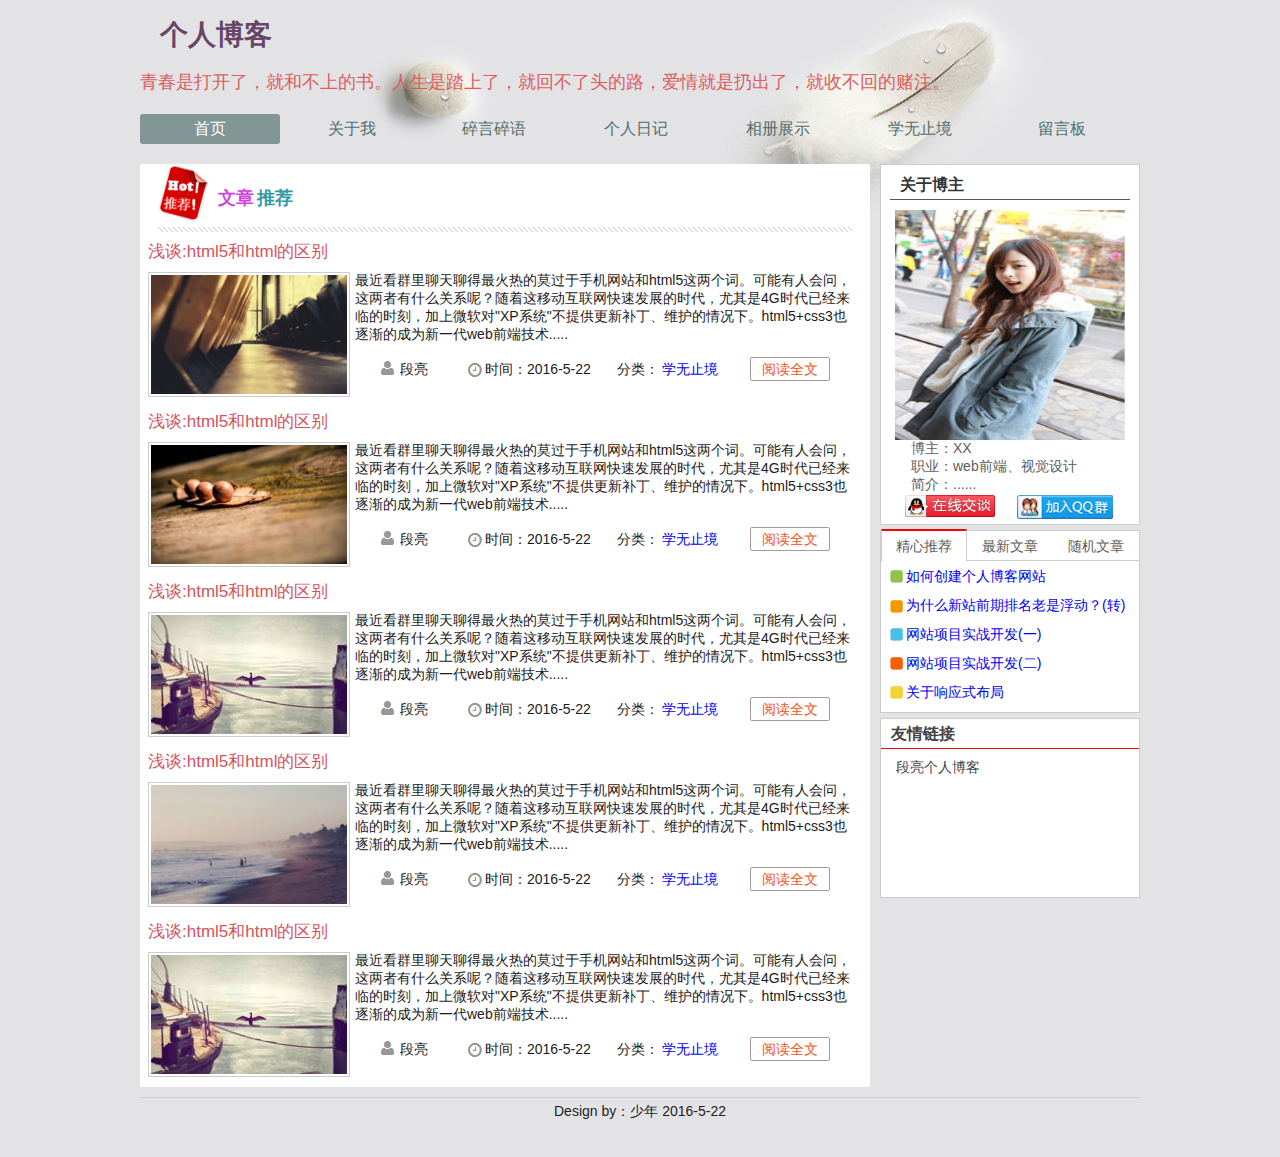
<file: web-boke/index.html>
<!doctype html>
<html>
	<head>
		<meta charset="UTF-8">
		<title>个人博客</title>
		<link rel="stylesheet" href="css/index.css">
		<script src="js/jquery-1.11.3.js"></script>
		<script src="js/index.js"></script>
	</head>
	<body>
		<header id="header">
			<h1>个人博客</h1>
			<p>青春是打开了，就和不上的书。人生是踏上了，就回不了头的路，爱情就是扔出了，就收不回的赌注。</p>
		</header>
		<nav id="nav">
			<ul>
				<li class="hover"><a href="index.html">首页</a></li>
				<li><a href="about.html">关于我</a></li>
				<li><a href="speak.html">碎言碎语</a></li>
				<li><a href="diary.html">个人日记</a></li>
				<li><a href="photo.html">相册展示</a></li>
				<li><a href="learn.html">学无止境</a></li>
				<li><a href="leave_words.html">留言板</a></li>
			</ul>	
		</nav>
		<section id="content">
			<div class="c_left">
				<div class="recommend">
					<h2>文章<span>推荐</span></h2>
				</div>
				<div class="content_text">
					<div class="sub_content">
						<h3><a href="#" title="浅谈:html5和html的区别">浅谈:html5和html的区别</a></h3>
						<dl>
							<dt><img src="images/s.jpg" width="200" height="123"></dt>
							<dd>
								<p class="dd_text_1">
									最近看群里聊天聊得最火热的莫过于手机网站和html5这两个词。可能有人会问，这两者有什么关系呢？随着这移动互联网快速发展的时代，尤其是4G时代已经来临的时刻，加上微软对"XP系统"不提供更新补丁、维护的情况下。html5+css3也逐渐的成为新一代web前端技术.....
								</p>
								<p class="dd_text_2">
									<span class="fl author">段亮</span>
									<span class="fl time">时间：2016-5-22</span>
									<span class="fl sort">
										分类：
										<a href="#">学无止境</a>
									</span>
									<span class="fl read">
										<a href="#">阅读全文</a>
									</span>
								</p>
							</dd>
						</dl>
					</div>
					<div class="sub_content">
						<h3><a href="#" title="浅谈:html5和html的区别">浅谈:html5和html的区别</a></h3>
						<dl>
							<dt><img src="images/s1.jpg" width="200" height="123"></dt>
							<dd>
								<p class="dd_text_1">
									最近看群里聊天聊得最火热的莫过于手机网站和html5这两个词。可能有人会问，这两者有什么关系呢？随着这移动互联网快速发展的时代，尤其是4G时代已经来临的时刻，加上微软对"XP系统"不提供更新补丁、维护的情况下。html5+css3也逐渐的成为新一代web前端技术.....
								</p>
								<p class="dd_text_2">
									<span class="fl author">段亮</span>
									<span class="fl time">时间：2016-5-22</span>
									<span class="fl sort">
										分类：
										<a href="#">学无止境</a>
									</span>
									<span class="fl read">
										<a href="#">阅读全文</a>
									</span>
								</p>
							</dd>
						</dl>
					</div>
					<div class="sub_content">
						<h3><a href="#" title="浅谈:html5和html的区别">浅谈:html5和html的区别</a></h3>
						<dl>
							<dt><img src="images/s3.jpg" width="200" height="123"></dt>
							<dd>
								<p class="dd_text_1">
									最近看群里聊天聊得最火热的莫过于手机网站和html5这两个词。可能有人会问，这两者有什么关系呢？随着这移动互联网快速发展的时代，尤其是4G时代已经来临的时刻，加上微软对"XP系统"不提供更新补丁、维护的情况下。html5+css3也逐渐的成为新一代web前端技术.....
								</p>
								<p class="dd_text_2">
									<span class="fl author">段亮</span>
									<span class="fl time">时间：2016-5-22</span>
									<span class="fl sort">
										分类：
										<a href="#">学无止境</a>
									</span>
									<span class="fl read">
										<a href="#">阅读全文</a>
									</span>
								</p>
							</dd>
						</dl>
					</div>
					<div class="sub_content">
						<h3><a href="#" title="浅谈:html5和html的区别">浅谈:html5和html的区别</a></h3>
						<dl>
							<dt><img src="images/s2.jpg" width="200" height="123"></dt>
							<dd>
								<p class="dd_text_1">
									最近看群里聊天聊得最火热的莫过于手机网站和html5这两个词。可能有人会问，这两者有什么关系呢？随着这移动互联网快速发展的时代，尤其是4G时代已经来临的时刻，加上微软对"XP系统"不提供更新补丁、维护的情况下。html5+css3也逐渐的成为新一代web前端技术.....
								</p>
								<p class="dd_text_2">
									<span class="fl author">段亮</span>
									<span class="fl time">时间：2016-5-22</span>
									<span class="fl sort">
										分类：
										<a href="#">学无止境</a>
									</span>
									<span class="fl read">
										<a href="#">阅读全文</a>
									</span>
								</p>
							</dd>
						</dl>
					</div>
					<div class="sub_content">
						<h3><a href="#" title="浅谈:html5和html的区别">浅谈:html5和html的区别</a></h3>
						<dl>
							<dt><img src="images/s3.jpg" width="200" height="123"></dt>
							<dd>
								<p class="dd_text_1">
									最近看群里聊天聊得最火热的莫过于手机网站和html5这两个词。可能有人会问，这两者有什么关系呢？随着这移动互联网快速发展的时代，尤其是4G时代已经来临的时刻，加上微软对"XP系统"不提供更新补丁、维护的情况下。html5+css3也逐渐的成为新一代web前端技术.....
								</p>
								<p class="dd_text_2">
									<span class="fl author">段亮</span>
									<span class="fl time">时间：2016-5-22</span>
									<span class="fl sort">
										分类：
										<a href="#">学无止境</a>
									</span>
									<span class="fl read">
										<a href="#">阅读全文</a>
									</span>
								</p>
							</dd>
						</dl>
					</div>
				</div>
			</div>
			<div class="fr c_right">
				<div class="blogger">
					<h2>关于博主</h2>
					<img src="images/photo/4.jpg" width="230" height="230" alt="博主">
					<ul>
						<li>博主：XX</li>
						<li>职业：web前端、视觉设计</li>
						<li>简介：......</li>
						<li>
							<a href="#" title="联系博主">
								<i class="fl online"></i>
							</a>
							<a href="#" title="加入QQ群，一起学习！">
								<i class="fr qq"></i>
							</a>
						</li>
					</ul>
				</div>
				<div class="column">
					<ul class="title">
						<li class="active" data-set="1">精心推荐</li>
						<li data-set="2">最新文章</li>
						<li data-set="3">随机文章</li>
					</ul>
					<div class="show">
						<ul id="show1">
							<li><a href="#">如何创建个人博客网站</a></li>
							<li><a href="#">为什么新站前期排名老是浮动？(转)</a></li>
							<li><a href="#">网站项目实战开发(一)</a></li>
							<li><a href="#">网站项目实战开发(二)</a></li>
							<li><a href="#">关于响应式布局</a></li>
						</ul>
						<ul style="display:none" id="show2">
							<li><a href="#">网站项目实战开发(一)</a></li>
							<li><a href="#">关于响应式布局</a></li>
							<li><a href="#">如何创建个人博客网站</a></li>
							<li><a href="#">网站项目实战开发(二)</a></li>
							<li><a href="#">为什么新站前期排名老是浮动？(转)</a></li>
						</ul>
						<ul style="display:none" id="show3">
							<li><a href="#">网站项目实战开发(一)</a></li>
							<li><a href="#">为什么新站前期排名老是浮动？(转)</a></li>
							<li><a href="#">如何创建个人博客网站</a></li>
							<li><a href="#">关于响应式布局</a></li>
							<li><a href="#">网站项目实战开发(二)</a></li>
						</ul>
					</div>					
				</div>
				<div class="link">
					<h2>友情链接</h2>
					<p>
						<a href="#">段亮个人博客</a>	
					</p>
				</div>
			</div>
			<div class="clear"></div>
		</section>
		<footer id="footer">
			<p>Design by：少年 2016-5-22</p>
		</footer>		
	</body>
</html>
</file>
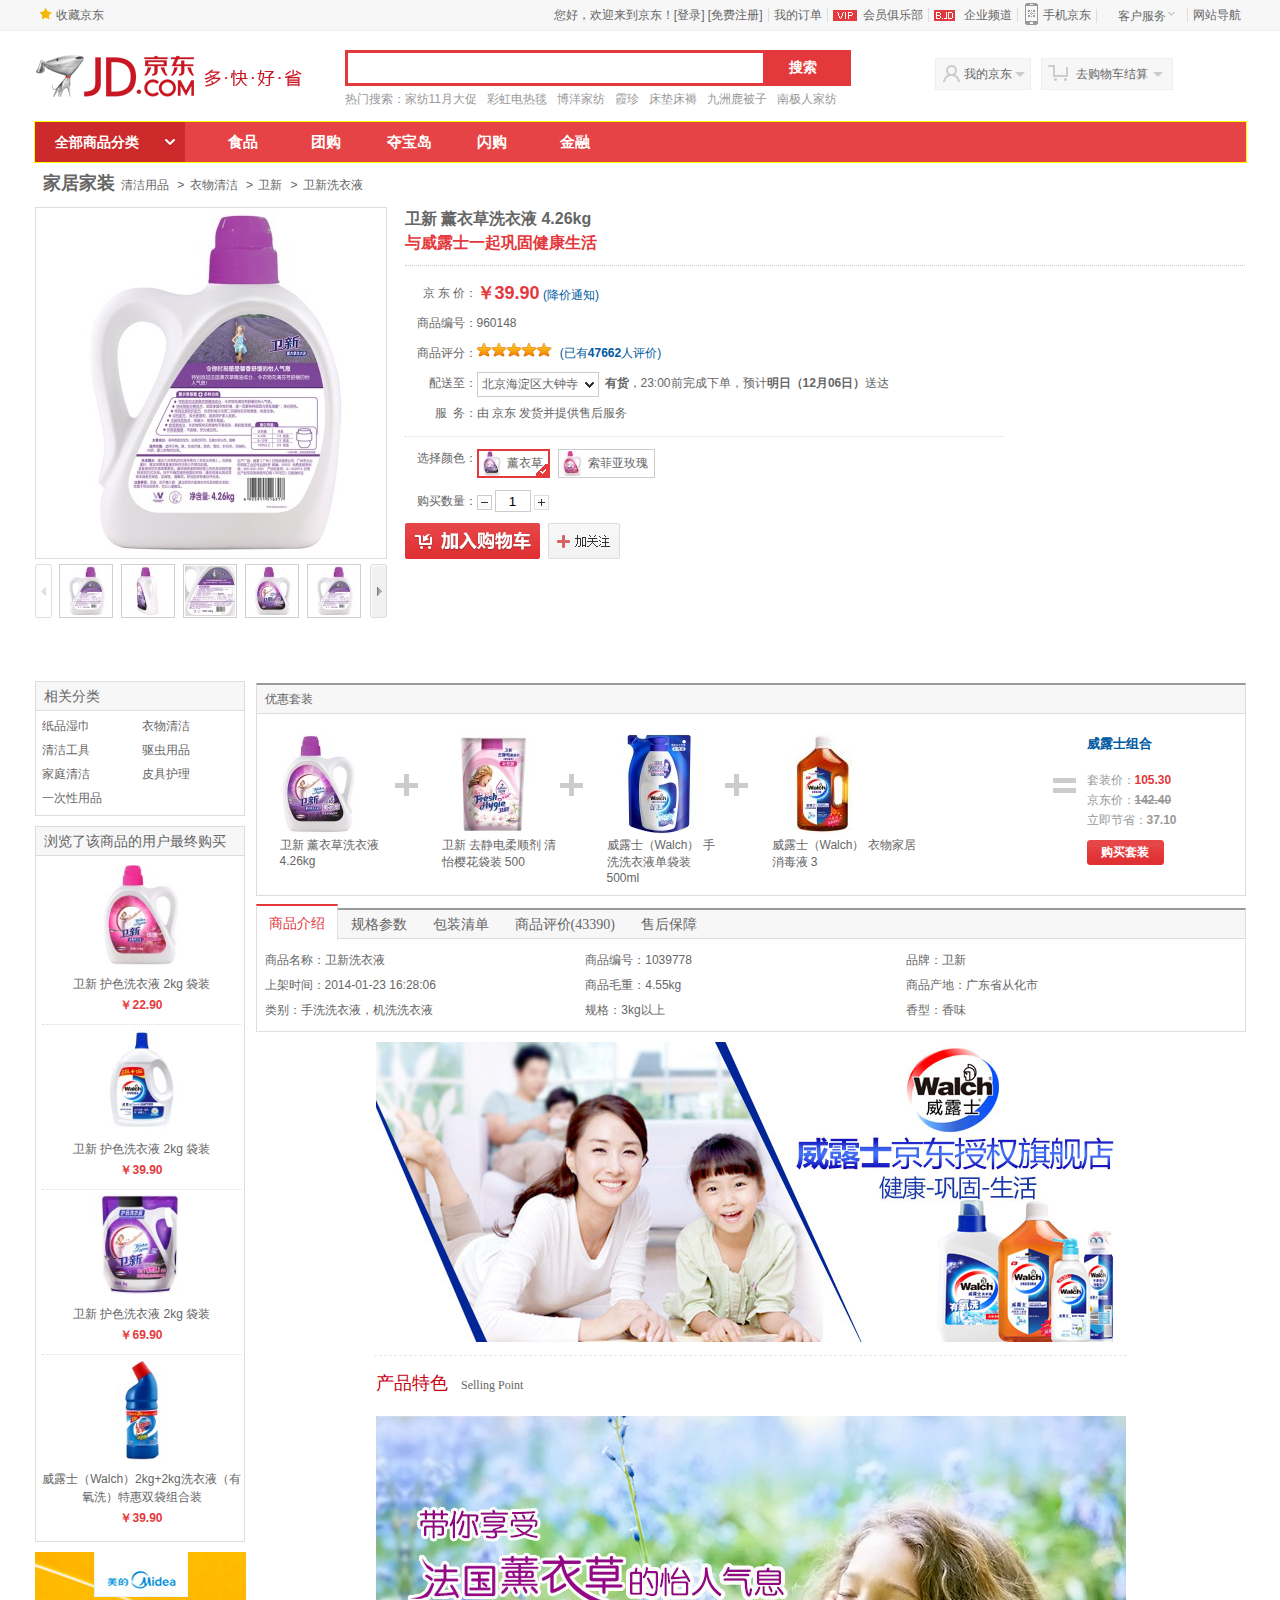
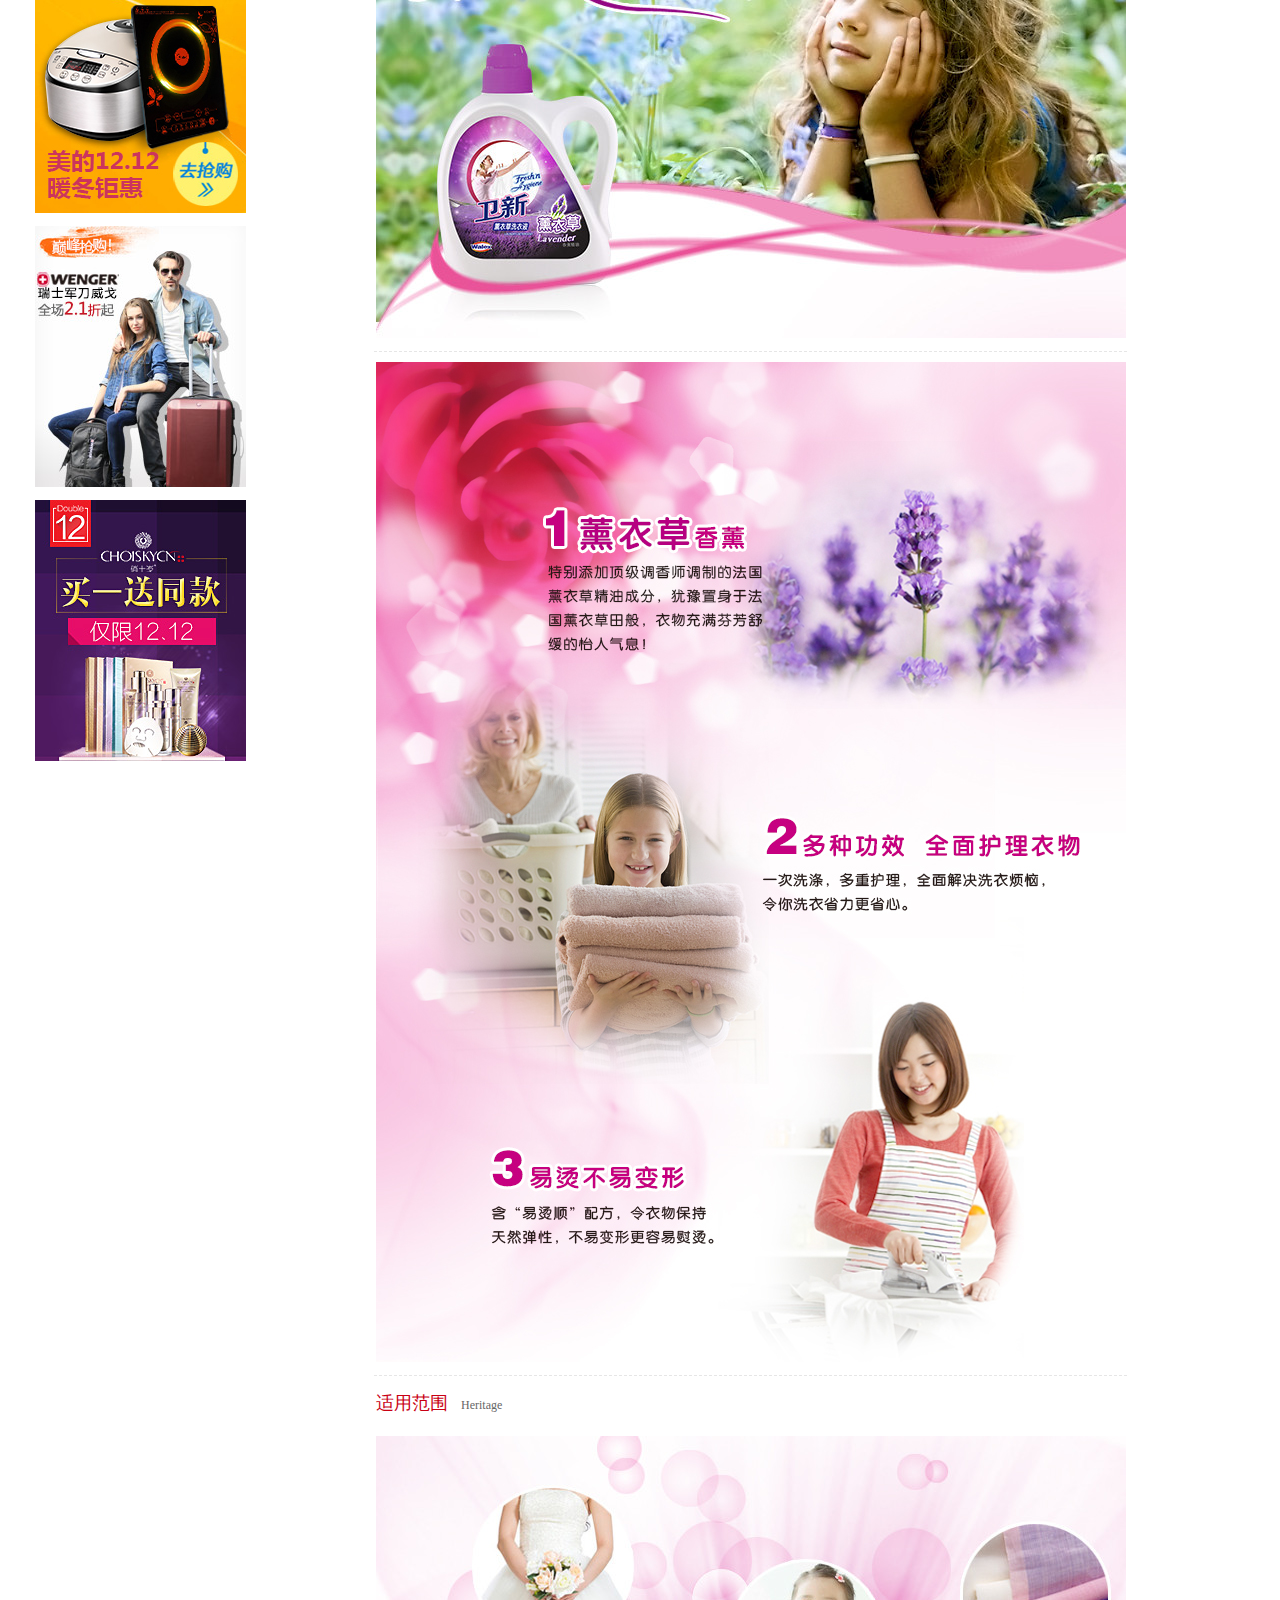
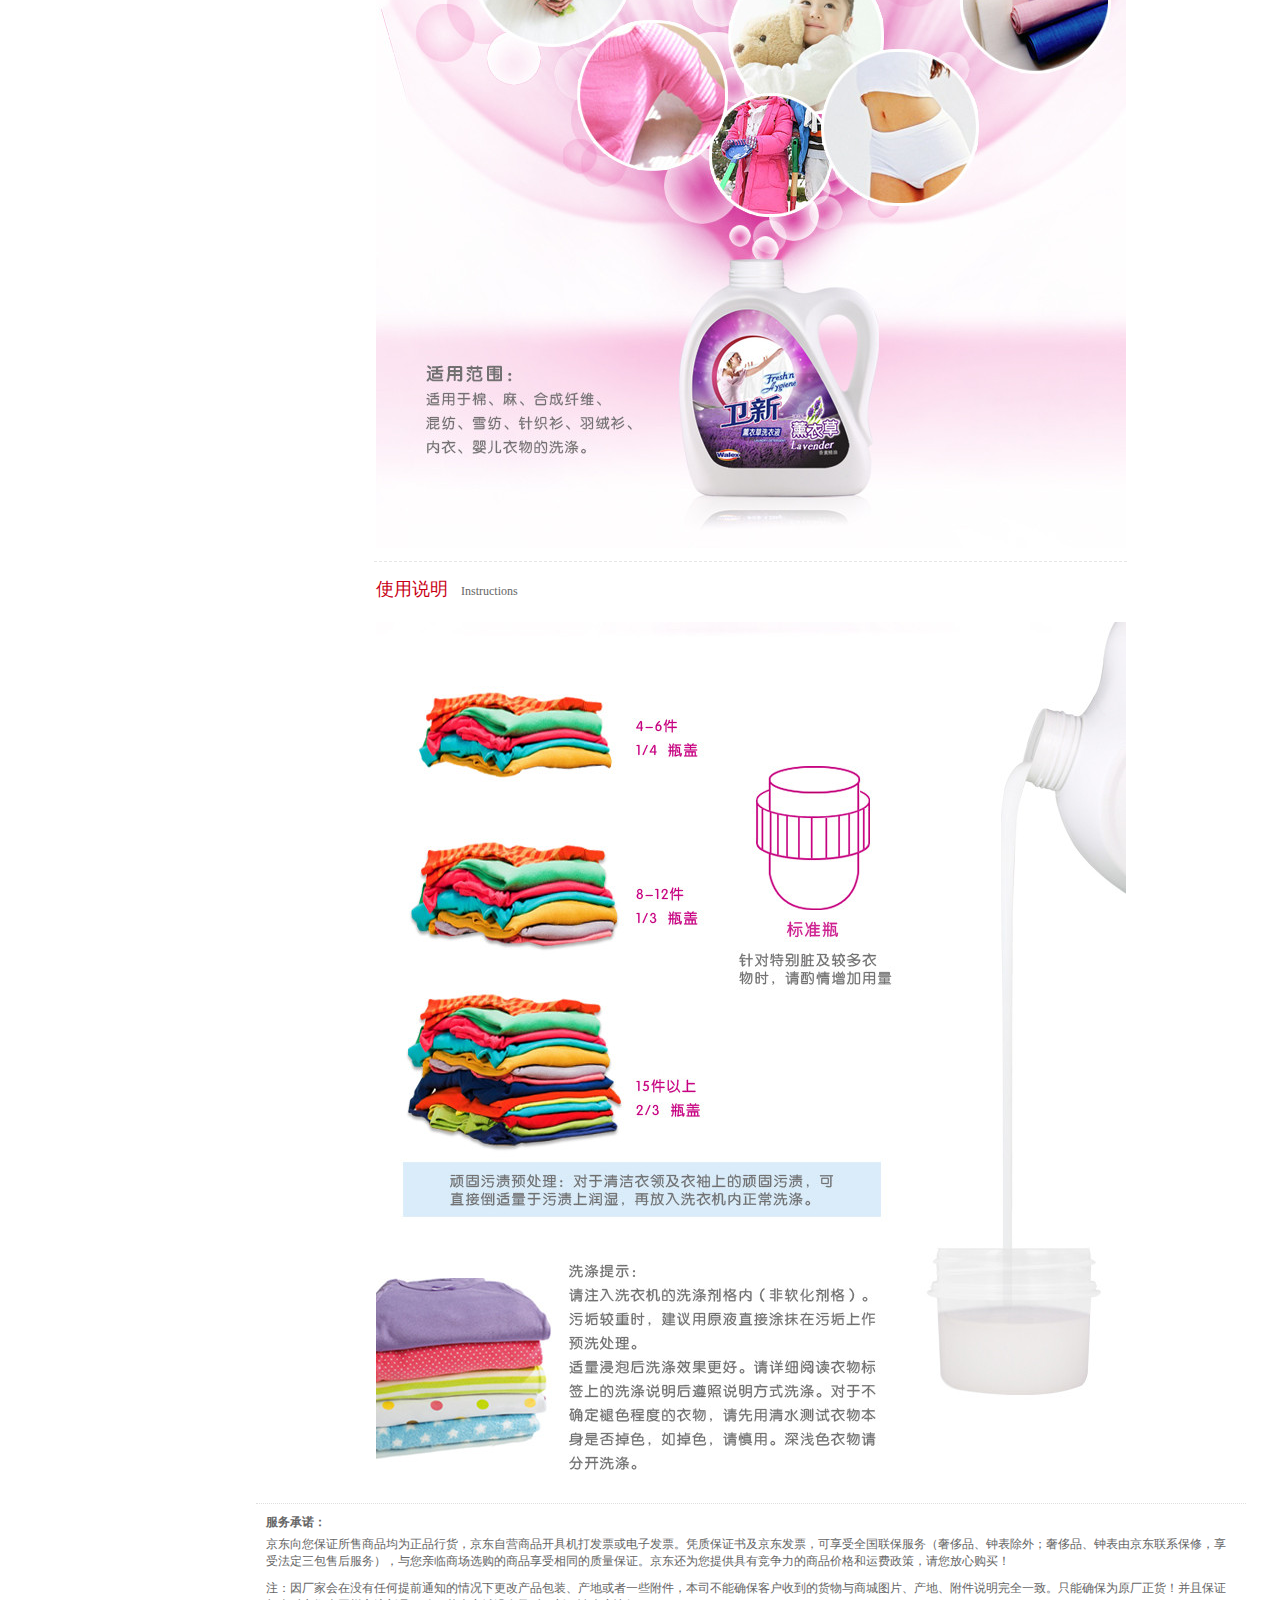
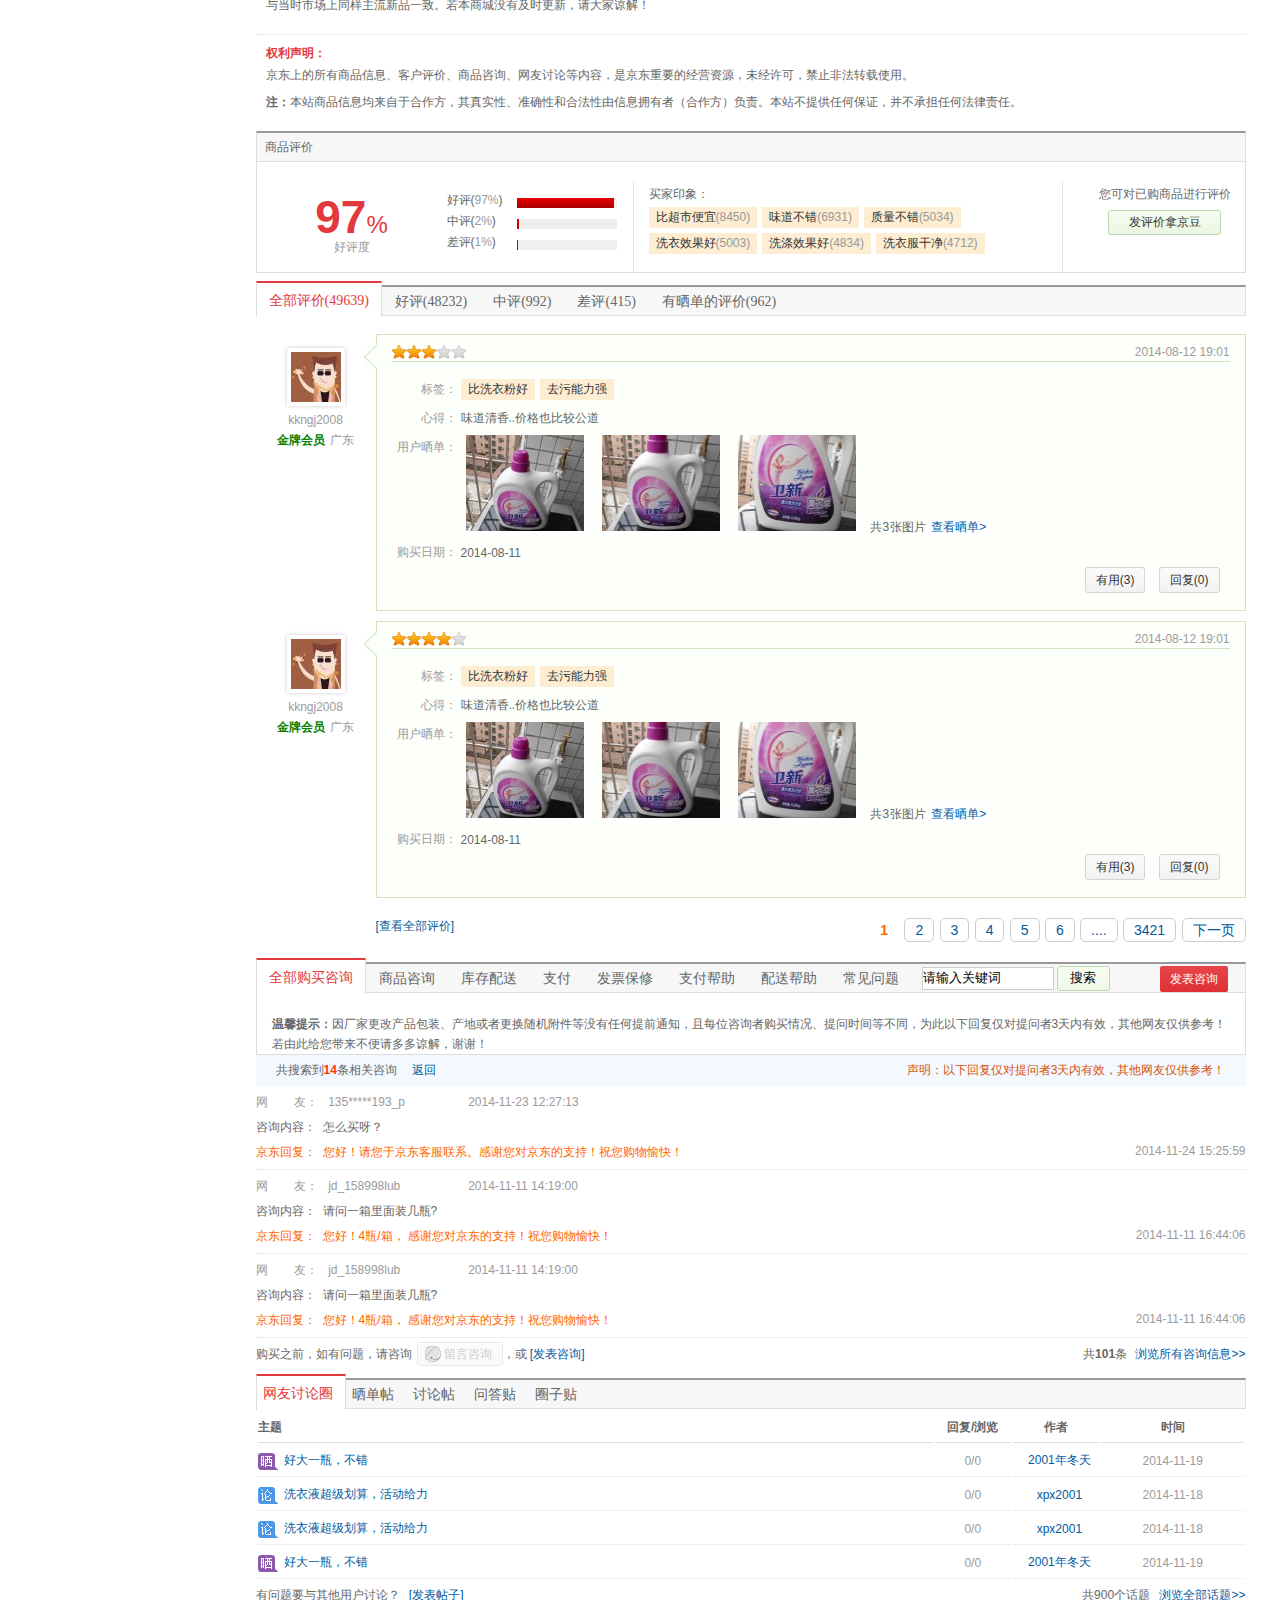
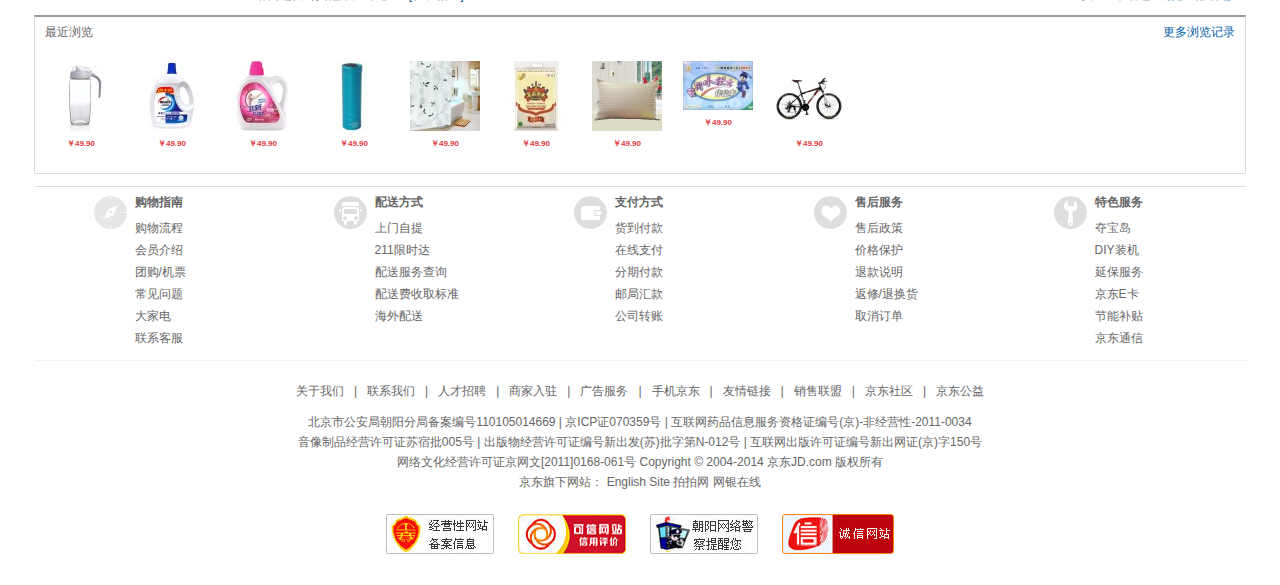
<file: jd/detail/index.html>
﻿<!DOCTYPE HTML>
<html>
    <head>
        <title>京东详情页</title>
        <meta charset="utf-8" />
        <link href="common.css" type="text/css" rel="Stylesheet" />
        <link href="detail.css" type="text/css" rel="Stylesheet" />
        <link href="product_right.css" type="text/css" rel="Stylesheet" />
        <script src="jd_detail.js"></script>
    </head>
    <body>
        <!--页面顶部! -->
        <header id="top">
            <div id="top_box">
                <img src="images/star.jpg" />
                <a href="#">收藏京东</a>
		        <div class="rt">   
		            <ul>
			            <li>您好，欢迎来到京东！<a href="#" >[登录]</a> <a href="#" >[免费注册]</a></li> 
			            <li><b></b><a href="#" >我的订单</a></li> 
			            <li class="vip"><b></b><a href="#" >会员俱乐部</a></li> 
                        <li class="dakehu"><b></b><a href="#" >企业频道</a></li> 
<li class="app_jd">
	<b></b><a href="#" >手机京东</a>
	<div id="app_jd_items">
		<div class="app">
			<h3>京东客户端</h3>
			<a href="javascript:;" class="app"></a>
			<a href="javascript:;" class="android"></a>
		</div>
		<div class="bank">
			<h3>网银钱包客户端</h3>
				<a href="javascript:;" class="app"></a>
				<a href="javascript:;" class="android"></a>
		</div>
	</div>
</li>
<li class="service">
	<b></b><a> 客户服务</a>
	<ul id="service_items">
		<li><a href="#">帮助中心</a></li>
		<li><a href="#">售后服务</a></li>
		<li><a href="#">在线客服</a></li>
		<li><a href="#">投诉中心</a></li>
		<li><a href="#">客服邮箱</a></li>
	</ul>
</li> 
			            <li><b></b><a >网站导航</a></li> 
			        </ul> 
                </div>
            </div>
        </header>
        <!--LOGO和搜索框! -->
        <div id="top_main">
            <a href="#" class="lf"><img src="images/logo-201305.png" alt="LOGO" /></a>
            <div id="search_box" class="lf">
                <div class="search">
                    <input id="txtSearch" type="text" class="text" />
                    <input class="button" name="" type="button" value="搜索" />
                </div>
                <div class="hot_words">
                    <span>热门搜索：</span> <a href="#">家纺11月大促</a> <a href="#">彩虹电热毯</a> <a href="#">博洋家纺</a>
                    <a href="#">霞珍</a> <a href="#">床垫床褥</a> <a href="#">九洲鹿被子</a> <a href="#">南极人家纺</a>
                </div>
            </div>
            <div id="my_jd" class="lf">我的京东<b></b></div>
            <div id="settle_up" class="lf">去购物车结算<b></b></div>
        </div>
        <!--主导航-->
        <nav id="nav">
            <div id="category">
                <a href="#">全部商品分类</a>
                <b></b>
                <ul id="cate_box">
                    <li>
                        <h3>
                            <a href="#">图书</a>、<a href="#">音像</a>、<a href="#">数字商品</a>
                        </h3>
                        <div class="sub_cate_box">
                            <div class="sub_cate_items">
                                <div>
                                    <a href="#">电子书</a>
                                    <p>
                                        <a href="#">免费</a>
                                        <a href="#">小说</a>
                                        <a href="#">励志与成功</a>
                                        <a href="#">婚恋/两性</a>
                                        <a href="#">文学</a>
                                        <a href="#">经营</a>
                                        <a href="#">畅读VIP</a>
                                    </p>
                                </div>
                                <div>
                                    <a href="#">数字音乐</a>
                                    <p>
                                        <a href="#">通俗流行</a>
                                        <a href="#">古典音乐</a>
                                        <a href="#">摇滚说唱</a>
                                        <a href="#">爵士蓝调</a>
                                        <a href="#">乡村民谣</a>
                                        <a href="#">有声读物</a>
                                    </p>
                                </div>
                                <div>
                                    <a href="#">音像</a>
                                    <p>
                                        <a href="#">音乐</a>
                                        <a href="#">影视</a>
                                        <a href="#">教育音像</a>
                                        <a href="#">游戏</a>
                                    </p>
                                </div>
                                <div>
                                    <a href="#">文艺</a>
                                    <p>
                                        <a href="#">小说</a>
                                        <a href="#">文学</a>
                                        <a href="#">青春文学</a>
                                        <a href="#">传记</a>
                                        <a href="#">艺术</a>
                                    </p>
                                </div>
                            </div>
                            <div class="sub_cate_banner">
                                <div><img src="images/cate_banner_01.jpg" /></div>
                                <div><img src="images/cate_banner_02.jpg" /></div>
                                <div>
                                    <h4>推荐品牌出版商/书店</h4>
                                    <ul>
                                        <li><a href="#">中华书局</a></li>
                                        <li><a href="#">人民邮电出版社</a></li>
                                        <li><a href="#">上海世纪出版股份有限公司</a></li>
                                        <li><a href="#">电子工业出版社</a></li>
                                        <li><a href="#">三联书店</a></li>
                                        <li><a href="#">浙江少年儿童出版社</a></li>
                                    </ul>
                                </div>
                            </div>
                            <div class="close">×</div>
                        </div>
                    </li>
                    <li>
                        <h3>
                            <a href="#">家用电器</a>
                        </h3>
                        <div class="sub_cate_box">
                            <div class="sub_cate_items">
                                <div><a href="javascript:;">大家电</a>
                                    <p><a href="javascript:;">家电爆品</a>
                                        <a href="javascript:;">平板电视</a>
                                        <a href="javascript:;">空调</a>
                                        <a href="javascript:;">冰箱</a>
                                        <a href="javascript:;">洗衣机</a>
                                        <a href="javascript:;">家庭影院</a>
                                        <a href="javascript:;">DVD</a>
                                        <a href="javascript:;">迷你音响</a>
                                        <a href="javascript:;">烟机/灶具</a>
                                        <a href="javascript:;">热水器</a>
                                        <a href="javascript:;">消毒柜/洗碗机</a>
                                        <a href="javascript:;">酒柜/冷柜</a>
                                        <a href="javascript:;">家电配件</a></p>
                                </div>
                                <div><a href="javascript:;">生活电器</a>
                                    <p><a href="javascript:;">取暖电器</a>
                                        <a href="javascript:;">净化器加湿器</a>
                                        <a href="javascript:;">扫地机器人</a>
                                        <a href="javascript:;">吸尘器</a></p>
                                </div>
                                <div><a href="javascript:;">厨房电器</a>
                                    <p><a href="javascript:;">电压力锅</a>
                                        <a href="javascript:;">电饭煲</a>
                                        <a href="javascript:;">豆浆机</a></p>
                                </div>
                                <div><a href="javascript:;">五金家电</a>
                                    <p><a href="javascript:;">电动工具</a>
                                        <a href="javascript:;">手动工具</a>
                                        <a href="javascript:;">仪器仪表</a>
                                        <a href="javascript:;">浴霸/排气扇</a>
                                        <a href="javascript:;">灯具</a>
                                        <a href="javascript:;">洁身器</a>
                                        <a href="javascript:;">LED灯</a>
                                        <a href="javascript:;">水槽</a>
                                        <a href="javascript:;">淋浴花洒</a>
                                        <a href="javascript:;">厨卫五金</a>
                                        <a href="javascript:;">家具五金</a>
                                        <a href="javascript:;">门铃</a>
                                        <a href="javascript:;">电气开关</a>
                                        <a href="javascript:;">插座</a>
                                        <a href="javascript:;">电工电料</a>
                                        <a href="javascript:;">监控安防</a>
                                        <a href="javascript:;">电线/线缆</a></p>
                                </div>
                            </div>
                            <div class="sub_cate_banner"></div>
                        </div>
                    </li>
                </ul>
            </div>
            <ul id="nav_items">
                <li><a href="#">首页</a></li>
                <li><a href="#">服装城</a></li>
                <li><a href="#">食品</a></li>
                <li><a href="#">团购</a></li>
                <li><a href="#">夺宝岛</a></li>
                <li><a href="#">闪购</a></li>
                <li><a href="#">金融</a></li>
            </ul>
        </nav>

        <!--主体内容! -->
        <section id="main" class="clear">
            <!--产品的类别导航路径-->
            <div class="bread-crumb">
                <a href="#"><b>家居家装</b></a>
                <a href="#">清洁用品</a>
                <span>&gt;</span>
                <a href="#">衣物清洁</a>
                <span>&gt;</span>
                <a href="#">卫新</a>
                <span>&gt;</span>
                <a href="#">卫新洗衣液</a>
            </div>

            <!--产品简介-->
            <div id="product_intro">
<div id="preview">
	<div id="mediumDiv">
		<img id="mImg" src="images/products/product-s1-m.jpg"/>
		<div id="mask"></div>
		<div id="superMask"></div>
	</div>
	<div id="largeDiv"></div>
	<h1>
		<a class="backward_disabled"></a>
		<a class="forward"></a>
		<ul id="icon_list">
			<li><img src="images\products\product-s1.jpg" /></li>
			<li><img src="images\products\product-s2.jpg" /></li>
			<li><img src="images\products\product-s3.jpg" /></li>
			<li><img src="images\products\product-s4.jpg" /></li>
			<li><img src="images\products\product-s1.jpg" /></li>
			<li><img src="images\products\product-s2.jpg" /></li>
			<li><img src="images\products\product-s3.jpg" /></li>
			<li><img src="images\products\product-s4.jpg" /></li>
		</ul>
	</h1>
</div>
                <h1><span>卫新 薰衣草洗衣液 4.26kg</span><b>与威露士一起巩固健康生活</b></h1>
                <ul id="summary">
                    <li id="summary_price">
                        <p>京&nbsp;东&nbsp;价：</p>
                        <div class="content">
                            <b>￥39.90</b>
                            <a href="#">(降价通知)</a>
                        </div>                        
                    </li>
                    <li id="summary_market">
                        <p class="title">商品编号：</p>
                        <div class="content">
                            <span>960148</span>
                        </div>
                    </li>
                    <li id="summary_grade">
                        <p>商品评分：</p>
                        <div class="content">
                            <span></span>
                            <a href="#">(已有<b>47662</b>人评价)</a>
                        </div>
                    </li>
                    <li id="summary_stock">
                        <p>配送至：</p>
                        <div class="content">
                            <!--送货地址的下拉选择框-->
                            <div id="store_select">
                                <h3>北京海淀区大钟寺<b></b></h3>
                                <!--弹出部分-->
                                <div id="store_content">
                                    <ul id="store_tabs">
                                        <li class="hover">北京<b></b></li>
                                        <li >海淀区<b></b></li>
                                        <li >三环以内<b></b></li>
                                    </ul>
                                    <ul id="store_items">
                                        <li><a href="#">北京</a></li>
                                        <li><a href="#">上海</a></li>
                                        <li><a href="#">天津</a></li>
                                        <li><a href="#">重庆</a></li>
                                        <li><a href="#">河北</a></li>
                                        <li><a href="#">山西</a></li>
                                        <li><a href="#">河南</a></li>
                                        <li><a href="#">辽宁</a></li>
                                        <li><a href="#">吉林</a></li>
                                        <li><a href="#">黑龙江</a></li>
                                        <li><a href="#">内蒙古</a></li>
                                        <li><a href="#">江苏</a></li>
                                        <li><a href="#">山东</a></li>
                                        <li><a href="#">安徽</a></li>
                                        <li><a href="#">浙江</a></li>
                                        <li><a href="#">湖北</a></li>
                                        <li><a href="#">福建</a></li>
                                        <li><a href="#">四川</a></li>
                                        <li><a href="#">云南</a></li>
                                        <li><a href="#">新疆</a></li>
                                        <li><a href="#">西藏</a></li>
                                    </ul>
                                </div>
                                <div id="store_close"></div>
                            </div>
                            <b>有货</b>，23:00前完成下单，预计<b>明日（12月06日）</b>送达
                        </div>
                    </li>
                    <li id="summary_service">
                        <p>服&nbsp;&nbsp;务：</p>
                        <div class="content">
                            由 <span>京东</span> 发货并提供售后服务
                        </div>
                    </li>
                </ul>
                <ul id="choose">
                    <li id="choose_color">
                        <p>选择颜色：</p>
                        <div class="content">
                            <a href="#" class="selected">
                                <img src="images\products\p_icon_01.jpg" />
                                <span>薰衣草</span>
                                <b></b>
                            </a>
                            <a href="#">
                                <img src="images\products\p_icon_02.jpg" />
                                <span>索菲亚玫瑰</span>
                                <b></b>
                            </a>
                        </div>
                    </li>
                    <li id="choose_amount">
                        <p>购买数量：</p>
                        <div class="content">
                            <a href="#" class="btn_reduce"></a>
                            <input type="text" value="1" />
                            <a href="#" class="btn_add"></a>
                        </div>
                    </li>
                    <li id="choose_btns" class="clear">
                        <a href="#" class="choose_btn_append"></a>
                        <a href="#" class="choose_mark"></a>
                    </li>
                </ul>
            </div>

            <!--左侧浮动栏-->
            <div id="left_product">
                <!--相关分类-->
                <div id="related_sorts">
                    <p>相关分类</p>
                    <ul class="m_content">
                        <li><a href="#">纸品湿巾</a></li>
                        <li><a href="#">衣物清洁</a></li>
                        <li><a href="#">清洁工具</a></li>
                        <li><a href="#">驱虫用品</a></li>
                        <li><a href="#">家庭清洁</a></li>
                        <li><a href="#">皮具护理</a></li>
                        <li><a href="#">一次性用品</a></li>
                    </ul>
                </div>
 
                <!--最终购买-->
                <div class="view_buy">
                    <p>浏览了该商品的用户最终购买</p>
                    <ul class="m_content">
                        <li>
                            <p><a href="#"><img src="images/products/p001.jpg" /></a></p>
                            <a href="#">卫新 护色洗衣液 2kg 袋装</a>
                            <h2><a href="#">￥22.90</a></h2>
                        </li>
                        <li>
                            <p><a href="#"><img src="images/products/p002.jpg" /></a></p>
                            <a href="#">卫新 护色洗衣液 2kg 袋装</a>
                            <h2><a href="#">￥39.90</a></h2>
                        </li>
                        <li>
                            <p><a href="#"><img src="images/products/p004.jpg" /></a></p>
                            <a href="#">卫新 护色洗衣液 2kg 袋装</a>
                            <h2><a href="#">￥69.90</a></h2>
                        </li>
                        <li class="no_bottom">
                            <p><a href="#"><img src="images/products/p005.jpg" /></a></p>
                            <a href="#">威露士（Walch）2kg+2kg洗衣液（有氧洗）特惠双袋组合装</a>
                            <h2><a href="#">￥39.90</a></h2>
                        </li>
                    </ul>
                </div>

                <!--其他-->
                <ul id="left_shows">
                    <li>
                        <a><img src="images/products/left_p001.jpg" /></a>
                    </li>
                    <li>
                        <a><img src="images/products/left_p002.jpg" /></a>
                    </li>
                    <li>
                        <a><img src="images/products/left_p003.jpg" /></a>
                    </li>
                </ul>
            </div>

            <!--右侧产品信息-->
            <div id="right_product">
                <!--优惠套装-->
                <div id="favorable_suit">
                    <p class="main_tabs">优惠套装</p>
                    <div class="m_content">
                            <div class="master">    
                                <span class="add"></span>                                 
                                <a href="#"><img src="images/products/product_01_m.jpg" /></a>
                                <p><a href="#">卫新 薰衣草洗衣液 4.26kg</a></p>                                                                                           
                            </div>
                            <ul  class="suits">
                                <li >
                                    <span class="add"></span>
                                    <a href="#"><img src="images/products/product_02_m.jpg" /></a>
                                    <p><a href="#">卫新 去静电柔顺剂 清怡樱花袋装 500</a></p>
                                </li>
                                <li>
                                    <span class="add"></span>
                                    <a href="#"><img src="images/products/product_03_m.jpg" /></a>
                                    <p><a href="#">威露士（Walch） 手洗洗衣液单袋装 500ml</a></p>
                                </li>
                                <li>                                        
                                    <a href="#"><img src="images/products/product_04_m.jpg" /></a>
                                    <p><a href="#">威露士（Walch） 衣物家居消毒液 3</a></p>
                                </li>
                            </ul>
                            <div class="infos">
                                <span></span>
                                <h1><a href="#">威露士组合</a></h1>
                                <p>套装价：<b class="empasis">105.30</b></p>
                                <p>京东价：<b class="strike">142.40</b></p>
                                <p>立即节省：<b>37.10</b></p>
                                <div class="btns">
                                    <a href="#" class="btn_buy">购买套装</a>
                                </div>
                            </div>
                    </div>
                </div>                

                <!--产品详细-->
                <div id="product_detail">
                    <!--页签-->
                    <ul class="main_tabs">
                        <li date-i='0' class="current"><a>商品介绍</a></li>
                        <li date-i='1'><a>规格参数</a></li>
                        <li date-i='2'><a>包装清单</a></li>
                        <li date-i='-1'><a>商品评价(43390)</a></li>
                        <li date-i='3'><a>售后保障</a></li>
                    </ul>                                      

                    <!--商品介绍-->
                    <div id="product_info" class="show">
                        <ul class="detail_list">
                            <li>商品名称：卫新洗衣液</li>
					        <li>商品编号：1039778</li>
					        <li>品牌：<a href="#" target="_blank">卫新</a></li>
					        <li>上架时间：2014-01-23 16:28:06</li>
					        <li>商品毛重：4.55kg</li>
					        <li>商品产地：广东省从化市</li>
                            <li>类别：手洗洗衣液，机洗洗衣液</li>
                            <li>规格：3kg以上</li>
                            <li>香型：香味</li>                        
                        </ul>

                        <div class="detail_content">
                            <p><a src="#"><img src="images/products/weilushi.jpg" /></a></p>
                            <div class="dotted_split"></div>
                            <div class="jd_split">
                                <b>产品特色</b>
                                <span>Selling Point</span>
                            </div>
                            <p><a src="#"><img src="images/products/product_02.jpg" /></a></p>
                            <div class="dotted_split"></div>
                            <p><a src="#"><img src="images/products/product_03.jpg" /></a></p>
                            <div class="dotted_split"></div>
                            <div class="jd_split">
                                <b>适用范围</b>
                                <span>Heritage</span>
                            </div>
                            <p><a src="#"><img src="images/products/product_04.jpg" /></a></p>
                            <div class="dotted_split"></div>
                            <div class="jd_split">
                                <b>使用说明</b>
                                <span>Instructions</span>
                            </div>
                             <p><a src="#"><img src="images/products/product_05.jpg" /></a></p>                       
                        </div>
                    </div>                    
                   
                    <!--规格参数-->
                    <table id="product_data">
                        <thead>
                            <tr>
                                <th colspan="2">主体</th>
                            </tr>
                        </thead>
                        <tbody>
                            <tr></tr>
                            <tr>
                                <td>品牌</td>
                                <td>威露士（Walch）</td>
                            </tr>
                            <tr>
                                <td>类别</td>
                                <td>洗衣液</td>
                            </tr>
                            <tr>
                                <td>产品规格（ml/kg）</td>
                                <td>4.26kg</td>
                            </tr>
                            <tr>
                                <td>产品包装尺寸（cm）</td>
                                <td>254*117*326</td>
                            </tr>
                            <tr>
                                <td>香型</td>
                                <td>薰衣草</td>
                            </tr>
                        </tbody>
                    </table>

                    <!--包装清单-->
                    <div id="product_package">
                        <p>卫新 薰衣草洗衣液 4.26kg*1</p>
                    </div>

                    <!--售后保障-->
                    <div id="product_saleAfter">
                        <p>本产品全国联保，享受三包服务，质保期为：无质保</p>
                    </div>
                </div>

                <!--服务承诺-->
                <div id="promise">
                    <b>服务承诺：</b>
                    <p>京东向您保证所售商品均为正品行货，京东自营商品开具机打发票或电子发票。凭质保证书及京东发票，可享受全国联保服务（奢侈品、钟表除外；奢侈品、钟表由京东联系保修，享受法定三包售后服务），与您亲临商场选购的商品享受相同的质量保证。京东还为您提供具有竞争力的商品价格和运费政策，请您放心购买！ </p>
                    <p>注：因厂家会在没有任何提前通知的情况下更改产品包装、产地或者一些附件，本司不能确保客户收到的货物与商城图片、产地、附件说明完全一致。只能确保为原厂正货！并且保证与当时市场上同样主流新品一致。若本商城没有及时更新，请大家谅解！</p>
                </div>

                <!--权力声明-->
                <div id="state">
                    <span>权利声明：</span>
                    <p>京东上的所有商品信息、客户评价、商品咨询、网友讨论等内容，是京东重要的经营资源，未经许可，禁止非法转载使用。</p>
                    <p><b>注：</b>本站商品信息均来自于合作方，其真实性、准确性和合法性由信息拥有者（合作方）负责。本站不提供任何保证，并不承担任何法律责任。</p>
                </div>   
                
                <!--商品评价-->
                <div id="comment">
                    <p class="main_tabs">商品评价</p>
                    <div class="m_content">
                        <div class="rate">
                            <span>97</span><b>%</b>
                            <p>好评度</p>
                        </div>
                        <div class="percent">
                            <dl>
                                <dt>好评(<span>97%</span>)</dt>
                                <dd><p style="width:97px;"></p></dd>
                            </dl>
                            <dl>
                                <dt>中评(<span>2%</span>)</dt>
                                <dd><p style="width:2px;"></p></dd>
                            </dl>
                            <dl>
                                <dt>差评(<span>1%</span>)</dt>
                                <dd><p style="width:1px;"></p></dd>
                            </dl>
                        </div>
                        <div class="buyers">
                            <p>买家印象：</p>
                            <ul>
                                <li>比超市便宜<span>(8450)</span></li>
                                <li>味道不错<span>(6931)</span></li>
                                <li>质量不错<span>(5034)</span></li>
                                <li>洗衣效果好<span>(5003)</span></li>
                                <li>洗涤效果好<span>(4834)</span></li>
                                <li>洗衣服干净<span>(4712)</span></li>
                            </ul>
                        </div>
                        <div class="btns">
                            您可对已购商品进行评价
                            <a class="btn_comment" href="#">发评价拿京豆</a>
                        </div>
                    </div>
                </div>

                <!--评价详细-->
                <div id="comment_list">
                    <ul class="main_tabs">
                        <li class="current"><a href="#">全部评价(49639)</a></li>
                        <li><a href="#">好评(48232)</a></li>
                        <li><a href="#">中评(992)</a></li>
                        <li><a href="#">差评(415)</a></li>
                        <li><a href="#">有晒单的评价(962)</a></li>
                    </ul>
                    <!--全部评价-->
                    <div id="comment_0" >
                        <div class="comment_item" >
                            <ul>
                                <li><a href="#"><img src="images/user_01.jpg" /></a></li>
                                <li>kkngj2008 </li>
                                <li><b>金牌会员</b><span>广东</span></li>
                            </ul>
                            <div>
                                <div class="topic">
                                    <p class="star3"></p>
                                    <a href="#">2014-08-12 19:01</a>
                                </div>
                                <table>
                                    <tr>
                                        <td>标签：</td>
                                        <td class="comment_tag">
                                            <span>比洗衣粉好</span>
                                            <span>去污能力强</span>
                                        </td>                                    
                                    </tr>
                                    <tr>
                                        <td>心得：</td>
                                        <td>味道清香..价格也比较公道</td>
                                    </tr>
                                    <tr>
                                        <td>用户晒单：</td>
                                        <td class="comment_show">
                                            <a href="#"><img src="images/products/show_01.jpg"/></a>
                                            <a href="#"><img src="images/products/show_02.jpg"/></a>
                                            <a href="#"><img src="images/products/show_03.jpg"/></a>
                                            共<b>3</b>张图片<a href="#">查看晒单&gt;</a>                                  
                                        </td>
                                    </tr>
                                    <tr>
                                        <td>购买日期：</td>
                                        <td>2014-08-11</td>
                                    </tr>
                                </table>
                                <p class="btns">
                                    <a href="#">有用(3)</a>
                                    <a href="#">回复(0)</a>
                                </p>
                            </div>
                            <div class="corner"></div>
                        </div>
                        <div class="comment_item" >
                            <ul>
                                <li><a href="#"><img src="images/user_01.jpg" /></a></li>
                                <li>kkngj2008 </li>
                                <li><b>金牌会员</b><span>广东</span></li>
                            </ul>
                            <div>
                                <div class="topic">
                                    <p class="star4"></p>
                                    <a href="#">2014-08-12 19:01</a>
                                </div>
                                <table>
                                    <tr>
                                        <td>标签：</td>
                                        <td class="comment_tag">
                                            <span>比洗衣粉好</span>
                                            <span>去污能力强</span>
                                        </td>                                    
                                    </tr>
                                    <tr>
                                        <td>心得：</td>
                                        <td>味道清香..价格也比较公道</td>
                                    </tr>
                                    <tr>
                                        <td>用户晒单：</td>
                                        <td class="comment_show">
                                            <a href="#"><img src="images/products/show_01.jpg"/></a>
                                            <a href="#"><img src="images/products/show_02.jpg"/></a>
                                            <a href="#"><img src="images/products/show_03.jpg"/></a>
                                            共<b>3</b>张图片<a href="#">查看晒单&gt;</a>                                  
                                        </td>
                                    </tr>
                                    <tr>
                                        <td>购买日期：</td>
                                        <td>2014-08-11</td>
                                    </tr>
                                </table>
                                <p class="btns">
                                    <a href="#">有用(3)</a>
                                    <a href="#">回复(0)</a>
                                </p>
                            </div>
                            <div class="corner"></div>
                        </div>
                    </div>
                    <!--可能还会有其他评论分类：比如“好评”等-->
                    <!--页码-->
                    <div>
                        <a class="comment_show_all" href="#">[查看全部评价]</a>
                        <div id="pages">
                            <a class="current">1</a>
                            <a href="#">2</a>
                            <a href="#">3</a>
                            <a href="#">4</a>
                            <a href="#">5</a>
                            <a href="#">6</a>
                            <a href="#">....</a>
                            <a href="#">3421</a>
                            <a href="#">下一页</a>
                        </div>
                    </div>
                </div>

                <!--咨询-->
                <div id="consult" class="clear">
                    <ul class="main_tabs">
                        <li class="current"><a href="#">全部购买咨询</a></li>
                        <li><a href="#">商品咨询</a></li>
                        <li><a href="#">库存配送</a></li>
                        <li><a href="#">支付</a></li>
                        <li><a href="#">发票保修</a></li>
                        <li><a href="#">支付帮助</a></li>
                        <li><a href="#">配送帮助</a></li>
                        <li><a href="#">常见问题</a></li>
                        <li>
                            <input type="text" id="txt_consult_search" value="请输入关键词" />
                            <input type="button" value="搜索"  id="btn_consult_search" />
                        </li>
                        <li>
                            <a id="add_consult" href="#">发表咨询</a>
                        </li>
                    </ul>
                    <div class="m_content">
                        <b>温馨提示：</b>因厂家更改产品包装、产地或者更换随机附件等没有任何提前通知，且每位咨询者购买情况、提问时间等不同，为此以下回复仅对提问者3天内有效，其他网友仅供参考！<br />若由此给您带来不便请多多谅解，谢谢！
                    </div>
                    <div id="consult_0">
                        <div id="consult_result">
                            <p>共搜索到<span>14</span>条相关咨询<a>返回</a></p>
                            <h4>声明：以下回复仅对提问者3天内有效，其他网友仅供参考！</h4>
                        </div>
                        <div class="consult_item">
                            <p>网&nbsp;&nbsp;&nbsp;&nbsp;&nbsp;&nbsp;&nbsp;&nbsp;友：<b>135*****193_p</b><span>2014-11-23 12:27:13</span></p>
                            <ul class="consult_ask">
                                <li class="consult_title">咨询内容：</li>
                                <li><a href="#">怎么买呀？</a></li>
                            </ul>
                            <ul class="consult_answer">
                                <li class="consult_title">京东回复：</li>
                                <li>您好！请您于京东客服联系。感谢您对京东的支持！祝您购物愉快！</li>
                                <li class="consult_answer_time">2014-11-24 15:25:59</li>
                            </ul>                            
                        </div>
                        <div class="consult_item">
                            <p>网&nbsp;&nbsp;&nbsp;&nbsp;&nbsp;&nbsp;&nbsp;&nbsp;友：<b>jd_158998lub</b><span>2014-11-11 14:19:00</span></p>
                            <ul class="consult_ask">
                                <li class="consult_title">咨询内容：</li>
                                <li><a href="#">请问一箱里面装几瓶?</a></li>
                            </ul>
                            <ul class="consult_answer">
                                <li class="consult_title">京东回复：</li>
                                <li>您好！4瓶/箱， 感谢您对京东的支持！祝您购物愉快！</li>
                                <li class="consult_answer_time">2014-11-11 16:44:06</li>
                            </ul>                            
                        </div>
                        <div class="consult_item">
                            <p>网&nbsp;&nbsp;&nbsp;&nbsp;&nbsp;&nbsp;&nbsp;&nbsp;友：<b>jd_158998lub</b><span>2014-11-11 14:19:00</span></p>
                            <ul class="consult_ask">
                                <li class="consult_title">咨询内容：</li>
                                <li><a href="#">请问一箱里面装几瓶?</a></li>
                            </ul>
                            <ul class="consult_answer">
                                <li class="consult_title">京东回复：</li>
                                <li>您好！4瓶/箱， 感谢您对京东的支持！祝您购物愉快！</li>
                                <li class="consult_answer_time">2014-11-11 16:44:06</li>
                            </ul>                            
                        </div>
                    </div>
                    <div id="consult_extra">
                        购买之前，如有问题，请咨询<a class="offline" href="#">留言咨询</a>，或<a href="#"> [发表咨询]</a>
                        <p>共<span>101</span>条   <a href="#">浏览所有咨询信息&gt;&gt;</a></p>
                    </div>
                </div>

                <!--讨论-->
                <div id="discuss">
                    <ul class="main_tabs">
                        <li class="current"><a href="#">网友讨论圈</a></li>
                        <li><a href="#">晒单帖</a></li>
                        <li><a href="#">讨论帖</a></li>
                        <li><a href="#">问答贴</a></li>
                        <li><a href="#">圈子贴</a></li>
                    </ul>                    
                    <table id="discuss-datas">
                        <tr class="header">
                            <td class="col1">主题</td>
                            <td class="col2">回复/浏览</td>
                            <td class="col3">作者</td>
                            <td class="col4">时间</td>
                        </tr>
                        <tbody>
                            <tr>
                                <td class="col1">
                                    <b class="topic shai"></b>
                                    <a href="#">好大一瓶，不错</a>
                                </td>
                                <td>0/0</td>
                                <td>
                                    <a href="#">2001年冬天</a>
                                </td>
                                <td>2014-11-19</td>
                            </tr>
                            <tr>
                                <td class="col1">
                                    <b class="topic lun"></b>
                                    <a href="#">洗衣液超级划算，活动给力</a>
                                </td>
                                <td>0/0</td>
                                <td>
                                    <a href="#">xpx2001</a>
                                </td>
                                <td>2014-11-18</td>
                            </tr>
                            <tr>
                                <td class="col1">
                                    <b class="topic lun"></b>
                                    <a href="#">洗衣液超级划算，活动给力</a>
                                </td>
                                <td>0/0</td>
                                <td>
                                    <a href="#">xpx2001</a>
                                </td>
                                <td>2014-11-18</td>
                            </tr>
                            <tr>
                                <td class="col1">
                                    <b class="topic shai"></b>
                                    <a href="#">好大一瓶，不错</a>
                                </td>
                                <td>0/0</td>
                                <td>
                                    <a href="#">2001年冬天</a>
                                </td>
                                <td>2014-11-19</td>
                            </tr>
                        </tbody>
                    </table>
                    <div class="discuss_extra">
                        <div class="newdiscuss">
                                <span>有问题要与其他用户讨论？</span>
                                <a href="#" >[发表帖子]</a>
                        </div>
                        <div class="totaldiscuss">
                            <span>共900个话题</span>
                            <a href="#">浏览全部话题&gt;&gt;</a>
                        </div>
                    </div>

                </div>
            </div>
        </section>

        <!--最近浏览-->
        <footer id="recent_view">
            <p>
                <span class="lf">最近浏览</span>
                <b class="rt">更多浏览记录</b>
            </p>
            <ul>
                <li>
                    <div><a href="#"><img src="images/products/p_small_001.jpg" /></a></div>
                    <h6>￥49.90</h6>
                </li>
                    <li>
                    <div><a href="#"><img src="images/products/p_small_002.jpg" /></a></div>
                    <h6>￥49.90</h6>
                </li>                                   
                <li>
                    <div><a href="#"><img src="images/products/p_small_003.jpg" /></a></div>
                    <h6>￥49.90</h6>
                </li>
                <li>
                    <div><a href="#"><img src="images/products/p_small_004.jpg" /></a></div>
                    <h6>￥49.90</h6>
                </li>
                    <li>
                    <div><a href="#"><img src="images/products/p_small_005.jpg" /></a></div>
                    <h6>￥49.90</h6>
                </li>                                       
                    <li>
                    <div><a href="#"><img src="images/products/p_small_006.jpg" /></a></div>
                    <h6>￥49.90</h6>
                </li>
                <li>
                    <div><a href="#"><img src="images/products/p_small_007.jpg" /></a></div>
                    <h6>￥49.90</h6>
                </li>
                    <li>
                    <div><a href="#"><img src="images/products/p_small_008.jpg" /></a></div>
                    <h6>￥49.90</h6>
                </li>            
                <li>
                    <div><a href="#"><img src="images/products/p_small_009.jpg" /></a></div>
                    <h6>￥49.90</h6>
                </li>
            </ul>
        </footer>
        <!--购物指南、配送方式等! -->
        <footer id="foot_box">
            <p class="shopping_guide"></p>
            <ul>
                <li><b>购物指南</b></li>
                <li><a href="#">购物流程</a></li>
                <li><a href="#">会员介绍</a></li>
                <li><a href="#">团购/机票</a></li>
                <li><a href="#">常见问题</a></li>
                <li><a href="#">大家电</a></li>
                <li><a href="#">联系客服</a></li>
            </ul>
	        <p class="send_type"></p>
            <ul>
                <li><b>配送方式</b></li>
                <li><a href="#">上门自提</a></li>
                <li><a href="#">211限时达</a></li>
                <li><a href="#">配送服务查询</a></li>
                <li><a href="#">配送费收取标准</a></li>
                <li><a href="#">海外配送</a></li>
            </ul>
	        <p class="pay_type"></p>
            <ul>
                <li><b>支付方式</b></li>
                <li><a href="#">货到付款</a></li>
                <li><a href="#">在线支付</a></li>
                <li><a href="#">分期付款</a></li>
                <li><a href="#">邮局汇款</a></li>
                <li><a href="#">公司转账</a></li>
            </ul>
	        <p class="sale_service"></p>
            <ul>
                <li><b>售后服务</b></li>
                <li><a href="#">售后政策</a></li>
                <li> <a href="#">价格保护</a></li>
                <li><a href="#">退款说明</a></li>
                <li><a href="#">返修/退换货</a></li>
                <li><a href="#">取消订单</a></li>
            </ul>
	        <p class="special_service"></p>
            <ul>
                <li><b>特色服务</b></li>
                <li><a href="#">夺宝岛</a></li>
                <li><a href="#">DIY装机</a></li>
                <li><a href="#">延保服务</a></li>
                <li><a href="#">京东E卡</a></li>
                <li> <a href="#">节能补贴</a></li>
                <li> <a href="#">京东通信</a></li>
            </ul>
        </footer>
        <!--页面底部! -->
        <footer id="footer">
            <div class="links"><a href="#">关于我们</a>|<a href="#">联系我们</a>|<a href="#">人才招聘</a>|<a href="#">商家入驻</a>|<a href="#">广告服务</a>|<a href="#">手机京东</a>|<a href="#">友情链接</a>|<a href="#">销售联盟</a>|<a href="#">京东社区</a>|<a href="#">京东公益</a></div>
		    <div class="copyright">北京市公安局朝阳分局备案编号110105014669  |  京ICP证070359号  |  互联网药品信息服务资格证编号(京)-非经营性-2011-0034<br />
			    <a href="#">音像制品经营许可证苏宿批005号 </a> |  出版物经营许可证编号新出发(苏)批字第N-012号  |  互联网出版许可证编号新出网证(京)字150号<br />
			    <a href="#">网络文化经营许可证京网文[2011]0168-061号 </a> Copyright © 2004-2014 京东JD.com 版权所有 <br />
                京东旗下网站：
                <a href="#">English Site</a> <a href="#">拍拍网</a> <a href="#">网银在线</a>
            </div>
		    <div class="authentication">
                <a href=""><img src="images/jy.jpg" width="108" height="40" /></a>
                <a href=""><img src="images/kx.jpg" width="108" height="40" /></a>
                <a href=""><img src="images/cy.jpg" width="108" height="40" /></a>
                <a href=""><img src="images/cx.jpg" width="112" height="40" /></a>
            </div>
        </footer>
    </body>
</html>
</file>
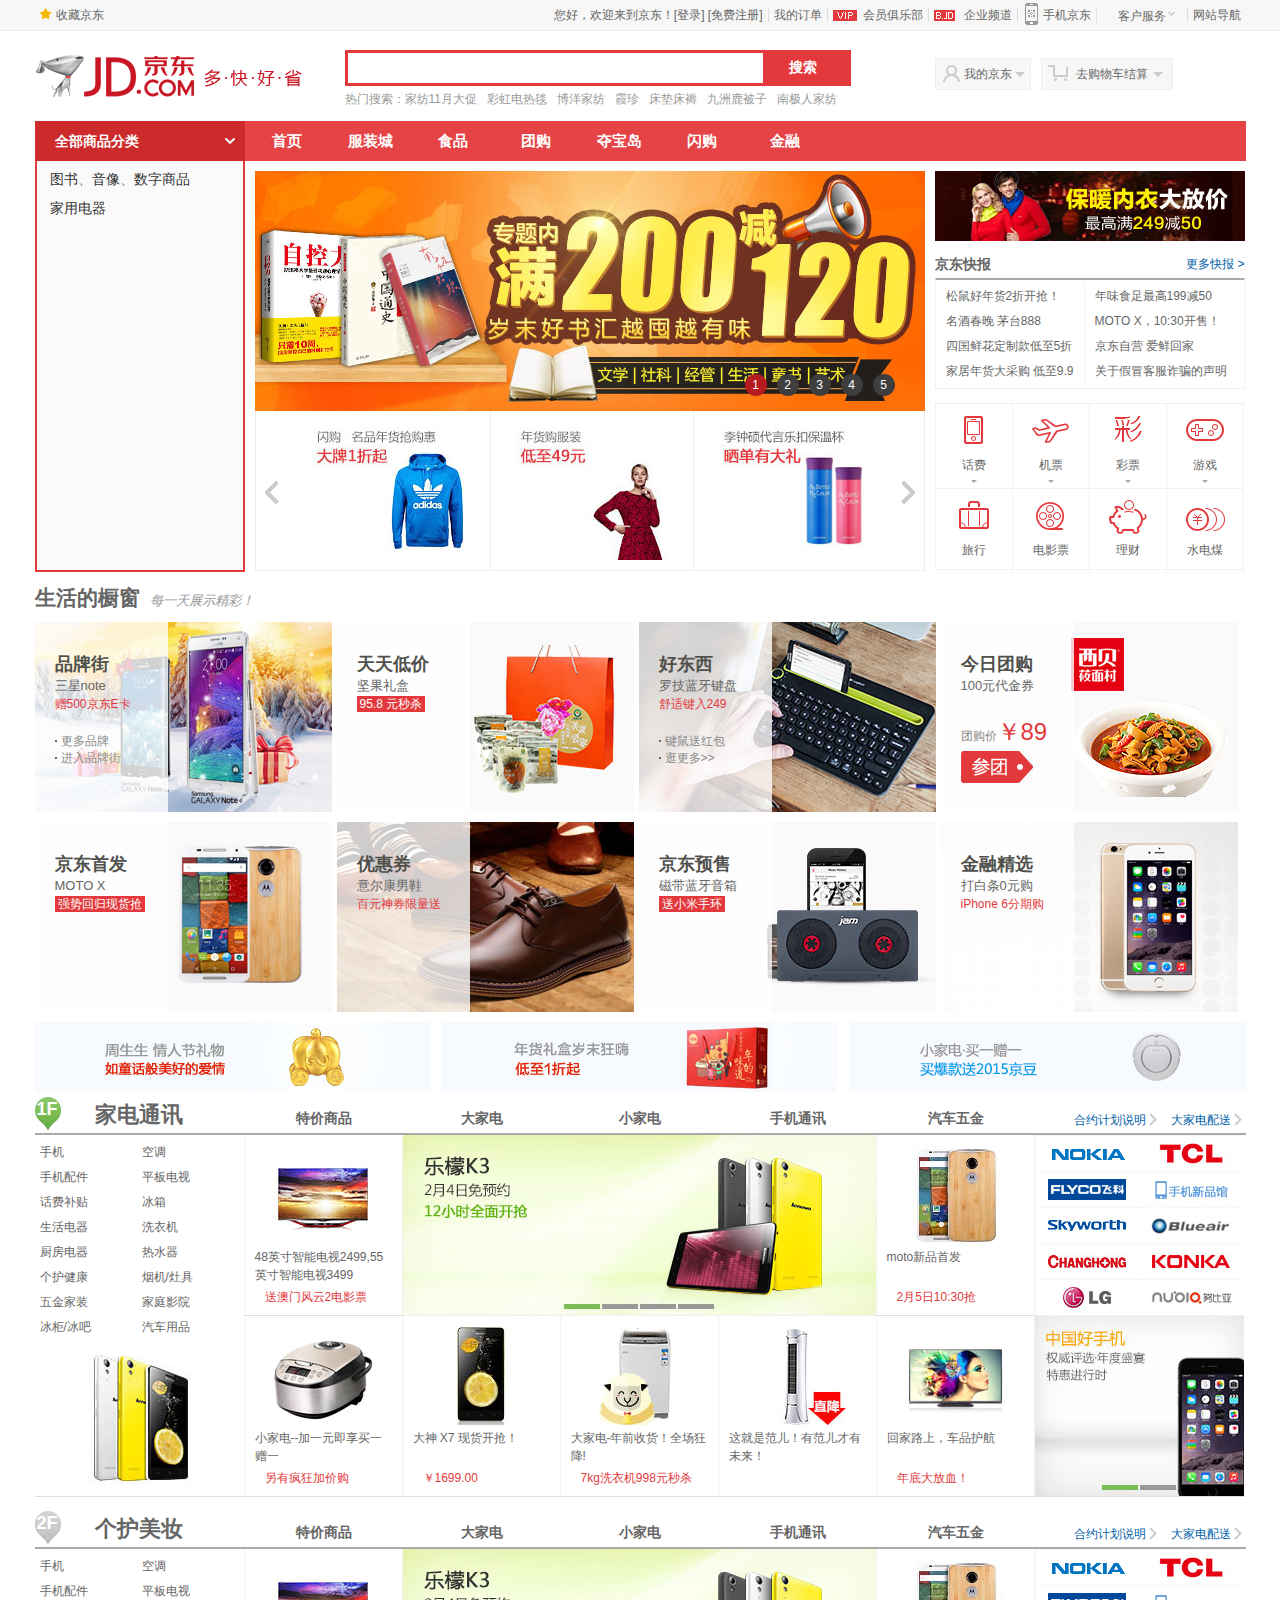
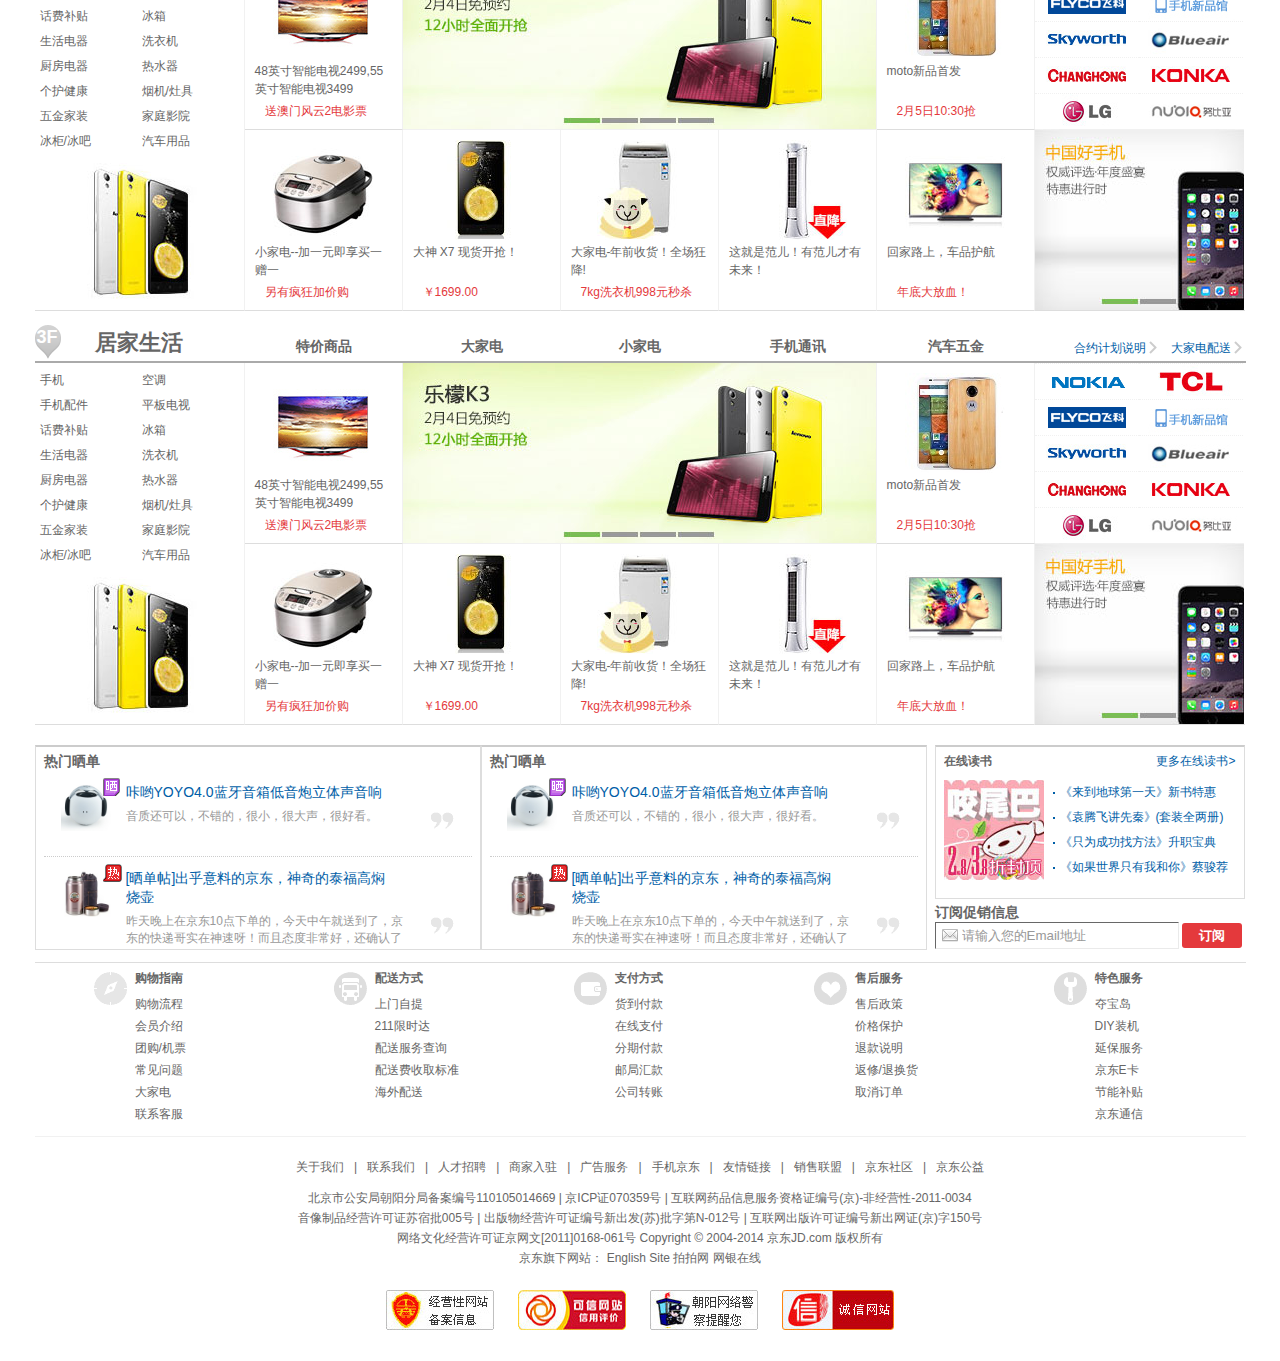
<file: jd/index/index.html>
﻿<!DOCTYPE HTML>
<html>
    <head>
        <title>京东首页</title>
        <meta charset="utf-8" />
        <link href="common.css" rel="Stylesheet" />
        <link href="index.css" rel="Stylesheet" />
        <link href="animation.css" rel="Stylesheet" />
    </head>
    <body>
        <!--页面顶部! -->
        <header id="top">
            <div id="top_box">
                <img src="images/star.jpg" />
                <a href="#">收藏京东</a>
		        <div class="rt">   
		            <ul>
			            <li>您好，欢迎来到京东！<a href="#" >[登录]</a> <a href="#" >[免费注册]</a></li> 
			            <li><b></b><a href="#" >我的订单</a></li> 
			            <li class="vip"><b></b><a href="#" >会员俱乐部</a></li> 
                        <li class="dakehu"><b></b><a href="#" >企业频道</a></li> 
			            <li class="app_jd"><b></b><a href="#" >手机京东</a></li> 
                        <li class="service"><b></b><a>客户服务</a></li>
			            <li><b></b><a >网站导航</a></li> 
			        </ul> 
                </div>
            </div>
        </header>
        <!--LOGO和搜索框! -->
        <div id="top_main">
        <a href="#" class="lf">
            <img src="images/logo-201305.png" alt="LOGO" /></a>
        <div id="search_box" class="lf">
            <div class="search">
                <input id="txtSearch" type="text" class="text" />
                <input class="button" name="" type="button" value="搜索" />
            </div>
            <div class="hot_words">
                <span>热门搜索：</span> <a href="#">家纺11月大促</a> <a href="#">彩虹电热毯</a> <a href="#">博洋家纺</a>
                <a href="#">霞珍</a> <a href="#">床垫床褥</a> <a href="#">九洲鹿被子</a> <a href="#">南极人家纺</a>
            </div>
        </div>
        <div id="my_jd" class="lf">
            我的京东<b></b></div>
        <div id="settle_up" class="lf">
            去购物车结算<b></b></div>
    </div>
        <!--主导航 -->
        <nav id="nav">
            <div id="category">
                <a href="#">全部商品分类</a>
                <b></b>
            </div>
            <ul id="nav_items">
                <li><a href="#">首页</a></li>
                <li><a href="#">服装城</a></li>
                <li><a href="#">食品</a></li>
                <li><a href="#">团购</a></li>
                <li><a href="#">夺宝岛</a></li>
                <li><a href="#">闪购</a></li>
                <li><a href="#">金融</a></li>
            </ul>
        </nav>
    <!--banner部分-->
    <article id="banner">
            <ul id="cate_box">
                <li>
                    <h3>
                        <a href="#">图书</a>、<a href="#">音像</a>、<a href="#">数字商品</a>
                    </h3>
                    <div class="sub_cate_box">
                        <div class="sub_cate_items">
                            <div>
                                <a href="#">电子书</a>
                                <p>
                                    <a href="#">免费</a>
                                    <a href="#">小说</a>
                                    <a href="#">励志与成功</a>
                                    <a href="#">婚恋/两性</a>
                                    <a href="#">文学</a>
                                    <a href="#">经营</a>
                                    <a href="#">畅读VIP</a>
                                </p>
                            </div>
                            <div>
                                <a href="#">数字音乐</a>
                                <p>
                                    <a href="#">通俗流行</a>
                                    <a href="#">古典音乐</a>
                                    <a href="#">摇滚说唱</a>
                                    <a href="#">爵士蓝调</a>
                                    <a href="#">乡村民谣</a>
                                    <a href="#">有声读物</a>
                                </p>
                            </div>
                            <div>
                                <a href="#">音像</a>
                                <p>
                                    <a href="#">音乐</a>
                                    <a href="#">影视</a>
                                    <a href="#">教育音像</a>
                                    <a href="#">游戏</a>
                                </p>
                            </div>
                            <div>
                                <a href="#">文艺</a>
                                <p>
                                    <a href="#">小说</a>
                                    <a href="#">文学</a>
                                    <a href="#">青春文学</a>
                                    <a href="#">传记</a>
                                    <a href="#">艺术</a>
                                </p>
                            </div> 
                        </div>
                        <div class="sub_cate_banner">
                            <div><img src="images/cate_banner_01.jpg" /></div>
                            <div><img src="images/cate_banner_02.jpg" /></div>
                            <div>
                                <h4>推荐品牌出版商/书店</h4>
                                <ul>
                                    <li><a href="#">中华书局</a></li>
                                    <li><a href="#">人民邮电出版社</a></li>
                                    <li><a href="#">上海世纪出版股份有限公司</a></li>
                                    <li><a href="#">电子工业出版社</a></li>
                                    <li><a href="#">三联书店</a></li>
                                    <li><a href="#">浙江少年儿童出版社</a></li>
                                </ul>
                            </div>
                        </div>
                        <!-- <div class="close">×</div> -->
                    </div>
                </li>
                <li>
                    <h3>
                        <a href="#">家用电器</a>
                    </h3>
					                    <div class="sub_cate_box">
                        <div class="sub_cate_items">
                            <div>
                                <a href="#">电子书</a>
                                <p>
                                    <a href="#">免费</a>
                                    <a href="#">小说</a>
                                    <a href="#">励志与成功</a>
                                    <a href="#">婚恋/两性</a>
                                    <a href="#">文学</a>
                                    <a href="#">经营</a>
                                    <a href="#">畅读VIP</a>
                                </p>
                            </div>
                            <div>
                                <a href="#">数字音乐</a>
                                <p>
                                    <a href="#">通俗流行</a>
                                    <a href="#">古典音乐</a>
                                    <a href="#">摇滚说唱</a>
                                    <a href="#">爵士蓝调</a>
                                    <a href="#">乡村民谣</a>
                                    <a href="#">有声读物</a>
                                </p>
                            </div>
                            <div>
                                <a href="#">音像</a>
                                <p>
                                    <a href="#">音乐</a>
                                    <a href="#">影视</a>
                                    <a href="#">教育音像</a>
                                    <a href="#">游戏</a>
                                </p>
                            </div>
                            <div>
                                <a href="#">文艺</a>
                                <p>
                                    <a href="#">小说</a>
                                    <a href="#">文学</a>
                                    <a href="#">青春文学</a>
                                    <a href="#">传记</a>
                                    <a href="#">艺术</a>
                                </p>
                            </div> 
                        </div>
                        <div class="sub_cate_banner">
                            <div><img src="images/cate_banner_01.jpg" /></div>
                            <div><img src="images/cate_banner_02.jpg" /></div>
                            <div>
                                <h4>推荐品牌出版商/书店</h4>
                                <ul>
                                    <li><a href="#">中华书局</a></li>
                                    <li><a href="#">人民邮电出版社</a></li>
                                    <li><a href="#">上海世纪出版股份有限公司</a></li>
                                    <li><a href="#">电子工业出版社</a></li>
                                    <li><a href="#">三联书店</a></li>
                                    <li><a href="#">浙江少年儿童出版社</a></li>
                                </ul>
                            </div>
                        </div>
                        <!-- <div class="close">×</div> -->
                    </div>
                </li>
            </ul>
            <div id="slider_box">
<div id="slider">
	<ul id="imgs">
	</ul>
    <ul id="idxs">
    </ul>
</div>
                <div class="ad">
                    <span class="preview"><a href="#"></a></span>
                    <ul>
                      <li><a href="#"><img src="images/index/ad_01.jpg"></a></li>
                      <li><a href="#"><img src="images/index/ad_02.jpg"></a></li>
                      <li class="li_last"><a href="#"><img src="images/index/ad_03.jpg"></a></li>
                    </ul>
                    <span class="next"><a href="#"></a></span>
                </div>
            </div>
            <div id="focus_extra">
                <div class="ad"><a href="#"><img src="images/index/ad_focus.jpg" /></a></div>
                <div id="news">
                    <div class="title">
                        <span>京东快报</span>
                        <a href="#">更多快报&nbsp;&gt;</a>
                    </div>
                    <div class="context">
                        <ul class="lf">
                            <li><a href="#">松鼠好年货2折开抢！</a></li>
                            <li><a href="#">名酒春晚 茅台888</a></li>
                            <li><a href="#">四国鲜花定制款低至5折</a></li>
                            <li><a href="#">家居年货大采购 低至9.9</a></li>
                        </ul>
                        <ul class="rt right">
                            <li><a href="#">年味食足最高199减50</a></li>
                            <li><a href="#">MOTO X，10:30开售！</a></li>
                            <li><a href="#">京东自营 爱鲜回家</a></li>
                            <li><a href="#">关于假冒客服诈骗的声明</a></li>
                        </ul>
                    </div>
                 </div>
                <div id="virtuals">
                    <ul>
                        <li id="huafei"><a href="#"><s></s>话费<i></i></a></li>
                        <li id="jipiao"><a><s></s>机票<i></i></a></li>
                        <li id="caipiao"><a><s></s>彩票<i></i></a></li>
                        <li id="youxi"><a href="#"><s></s>游戏<i></i></a></li>
                        <li id="lvxing"><a href="#"><s></s>旅行</a></li>
                        <li id="dianyingpiao"><a href="#"><s></s>电影票</a></li>
                        <li id="licai"><a href="#"><s></s>理财</a></li>
                        <li id="shuidianmei"><a href="#"><s></s>水电煤</a></li>
                    </ul>
                  </div>
            </div>
        </article>
        <!--主体内容! -->
        <section id="main" class="clear">
            <!--广告-->
            <div id="show_box">
                <p>生活的橱窗<span>每一天展示精彩！</span></p>
                <ul>
                    <li class="pinpaijie">
                        <b></b>
                        <div>
                            <h3>品牌街</h3>
                            <h4>三星note</h4>
                            <p>赠500京东E卡</p>
                            <ul>
                                <li><i></i>更多品牌</li>
                                <li><i></i>进入品牌街</li>
                            </ul>
                        </div>                    
                    </li>
                    <li class="dijia">
                        <b></b>
                        <div>
                            <h3>天天低价</h3>
                            <h4>坚果礼盒</h4>
                            <span>95.8 元秒杀</span>
                        </div>                    
                    </li>
                    <li class="haodongxi">
                        <b></b>
                        <div>
                            <h3>好东西</h3>
                            <h4>罗技蓝牙键盘</h4>
                            <p>舒适键入249</p>
                            <ul>
                                <li><i></i>键鼠送红包</li>
                                <li><i></i>逛更多&gt;&gt;</li>
                            </ul>
                        </div>                    
                    </li>
                    <li class="tuangou">
                        <b></b>
                        <div>
                            <h3>今日团购</h3>
                            <h4>100元代金券</h4>
                            <div>
                                团购价<span>￥89</span>
                            </div>
                        </div>                    
                    </li>
                    <li class="shoufa">
                        <b></b>
                        <div>
                            <h3>京东首发</h3>
                            <h4>MOTO X</h4>
                            <span>强势回归现货抢</span>
                        </div>                    
                    </li>
                    <li class="youhuiquan">
                        <b></b>
                        <div>
                            <h3>优惠券</h3>
                            <h4>意尔康男鞋</h4>
                            <p>百元神券限量送</p>
                        </div>                    
                    </li>
                    <li class="yushou">
                        <b></b>
                        <div>
                            <h3>京东预售</h3>
                            <h4>磁带蓝牙音箱</h4>
                            <span>送小米手环</span>
                        </div>                    
                    </li>
                    <li class="jinrong">
                        <b></b>
                        <div>
                            <h3>金融精选</h3>
                            <h4>打白条0元购</h4>
                            <p>iPhone 6分期购</p>
                        </div>                    
                    </li>
                </ul>
            </div>
            
            <ul id="ad_box" class="clear">
                <li><a href="#"><img src="images/index/ad_small_01.jpg" /></a></li>
                <li><a href="#"><img src="images/index/ad_small_02.jpg" /></a></li>
                <li class="last"><a href="#"><img src="images/index/ad_small_03.jpg" /></a></li>
            </ul>
            <div class="elevator" id="elevator">
                <ul>
                    <li class="handler">
                        <a href="javascript:;">1F</a>
                        <a class="etitle" href="javascript:;">家电通讯</a>
                    </li>
                    <li class="handler">
                        <a href="javascript:;">2F</a>
                        <a class="etitle" href="javascript:;">个护美妆</a>
                    </li>
                    <li class="handler">
                        <a href="javascript:;">3F</a>
                        <a class="etitle" href="javascript:;">居家生活</a>
                    </li>
                </ul>
            </div>
            <!--第一楼-->
            <div class="floor" id="f1">
                <!--头部-->
                <header>
                    <span class="hover">1F</span>
                    <p>家电通讯</p>
                    <ul class="tab">
                        <li><a href="＃">特价商品</a></li>
                        <li><a href="＃">大家电</a></li>
                        <li><a href="＃">小家电</a></li>
                        <li><a href="＃">手机通讯</a></li>
                        <li><a href="＃">汽车五金</a></li>
                    </ul>
                    <ul class="link">
                        <li><a href="#">大家电配送</a></li>
                        <li><a href="#">合约计划说明</a></li>
                    </ul>
                </header>
                <!--左侧-->
                <aside>
                    <ul>
                        <li><a href="#">手机</a></li>
                        <li><a href="#">空调</a></li>
                        <li><a href="#">手机配件</a></li>
                        <li><a href="#">平板电视</a></li>
                        <li><a href="#">话费补贴</a></li>
                        <li><a href="#">冰箱</a></li>
                        <li><a href="#">生活电器</a></li>
                        <li><a href="#">洗衣机</a></li>
                        <li><a href="#">厨房电器</a></li>
                        <li><a href="#">热水器</a></li>
                        <li><a href="#">个护健康</a></li>
                        <li><a href="#">烟机/灶具</a></li>
                        <li><a href="#">五金家装</a></li>
                        <li><a href="#">家庭影院</a></li>
                        <li><a href="#">冰柜/冰吧</a></li>
                        <li><a href="#">汽车用品</a></li>
                    </ul>
                    <span><img src="images/index/fl_01.jpg" /></span>
                </aside>
                <!--中间栏-->
                <section>
                    <dl>
                        <dt><img src="images/index/fl_dl_01.jpg"></dt>
                        <dd><a href="#">48英寸智能电视2499,55英寸智能电视3499</a></dd>
                        <dd><b>送澳门风云2电影票</b></dd>
                    </dl>
                    <div><a href="#"><img src="images/index/fl_ad_01.jpg" width="473" height="180"></a></div>
                    <dl>
                        <dt><img src="images/index/fl_dl_02.jpg"></dt>
                        <dd><a href="#">moto新品首发</a></dd>
                        <dd><b>2月5日10:30抢</b></dd>
                    </dl>
                    <dl>
                        <dt><img src="images/index/fl_dl_03.jpg"></dt>
                        <dd><a href="#">小家电--加一元即享买一赠一</a></dd>
                        <dd><b>另有疯狂加价购</b></dd>
                    </dl>
                    <dl>
                        <dt><img src="images/index/fl_dl_04.jpg"></dt>
                        <dd><a href="#">大神 X7 现货开抢！</a></dd>
                        <dd><b>￥<span>1699</span>.00</b></dd>
                    </dl>
                    <dl>
                        <dt><img src="images/index/fl_dl_05.jpg"></dt>
                        <dd><a href="#">大家电-年前收货！全场狂降!</a></dd>
                        <dd><b>7kg洗衣机998元秒杀</b></dd>
                    </dl>
                    <dl>
                        <dt><img src="images/index/fl_dl_06.jpg"></dt>
                        <dd><a href="#">这就是范儿！有范儿才有未来！</a></dd>                       
                    </dl>
                    <dl>
                        <dt><img src="images/index/fl_dl_07.jpg"></dt>
                        <dd><a href="#">回家路上，车品护航</a></dd>
                        <dd><b>年底大放血！</b></dd>
                    </dl>
                </section>         
                <!--右侧栏-->           
                <aside class="floor_right">
                    <ul>
                        <li><img src="images/index/rBEQWVFQLqgIAAAAAAAFbgvhBqMAAC0MAP_3cIAAAWG414.gif" /></li>
                        <li><img src="images/index/537b3138N3205302e.jpg" /></li>
                        <li><img src="images/index/53829f6eNa98427dc.jpg" /></li>
                        <li><img src="images/index/rBEhUlHmCN0IAAAAAAASpGQ8IDYAABK2AP_yHEAABK8207.jpg" /></li>
                        <li><img src="images/index/537b316bN35574fff.jpg" /></li>
                        <li><img src="images/index/54caf3a2N56357d7c.jpg" /></li>
                        <li><img src="images/index/537b3173Ne74bf3cf.jpg" /></li>
                        <li><img src="images/index/537b3152Nf0573a0d.jpg" /></li>
                        <li><img src="images/index/537b3130N7591211b.jpg" /></li>
                        <li><img src="images/index/rBEbRlN5zCsIAAAAAAALfFfJRv8AACGGgO__3sAAAuU660.jpg" /></li>
                    </ul>
                    <a href="#"><img src="images/index/fl_ad_02.jpg"></a>
                </aside>
            </div>

            <!--第二楼-->
            <div class="floor" id="f2">
                <!--头部-->
                <header>
                    <span>2F</span>
                    <p>个护美妆</p>
                    <ul class="tab">
                        <li><a href="＃">特价商品</a></li>
                        <li><a href="＃">大家电</a></li>
                        <li><a href="＃">小家电</a></li>
                        <li><a href="＃">手机通讯</a></li>
                        <li><a href="＃">汽车五金</a></li>
                    </ul>
                    <ul class="link">
                        <li><a href="#">大家电配送</a></li>
                        <li><a href="#">合约计划说明</a></li>
                    </ul>
                </header>
                <!--左侧-->
                <aside>
                    <ul>
                        <li><a href="#">手机</a></li>
                        <li><a href="#">空调</a></li>
                        <li><a href="#">手机配件</a></li>
                        <li><a href="#">平板电视</a></li>
                        <li><a href="#">话费补贴</a></li>
                        <li><a href="#">冰箱</a></li>
                        <li><a href="#">生活电器</a></li>
                        <li><a href="#">洗衣机</a></li>
                        <li><a href="#">厨房电器</a></li>
                        <li><a href="#">热水器</a></li>
                        <li><a href="#">个护健康</a></li>
                        <li><a href="#">烟机/灶具</a></li>
                        <li><a href="#">五金家装</a></li>
                        <li><a href="#">家庭影院</a></li>
                        <li><a href="#">冰柜/冰吧</a></li>
                        <li><a href="#">汽车用品</a></li>
                    </ul>
                    <span><img src="images/index/fl_01.jpg" /></span>
                </aside>
                <!--中间栏-->
                <section>
                    <dl>
                        <dt><img src="images/index/fl_dl_01.jpg"></dt>
                        <dd><a href="#">48英寸智能电视2499,55英寸智能电视3499</a></dd>
                        <dd><b>送澳门风云2电影票</b></dd>
                    </dl>
                    <div><a href="#"><img src="images/index/fl_ad_01.jpg" width="473" height="180"></a></div>
                    <dl>
                        <dt><img src="images/index/fl_dl_02.jpg"></dt>
                        <dd><a href="#">moto新品首发</a></dd>
                        <dd><b>2月5日10:30抢</b></dd>
                    </dl>
                    <dl>
                        <dt><img src="images/index/fl_dl_03.jpg"></dt>
                        <dd><a href="#">小家电--加一元即享买一赠一</a></dd>
                        <dd><b>另有疯狂加价购</b></dd>
                    </dl>
                    <dl>
                        <dt><img src="images/index/fl_dl_04.jpg"></dt>
                        <dd><a href="#">大神 X7 现货开抢！</a></dd>
                        <dd><b>￥<span>1699</span>.00</b></dd>
                    </dl>
                    <dl>
                        <dt><img src="images/index/fl_dl_05.jpg"></dt>
                        <dd><a href="#">大家电-年前收货！全场狂降!</a></dd>
                        <dd><b>7kg洗衣机998元秒杀</b></dd>
                    </dl>
                    <dl>
                        <dt><img src="images/index/fl_dl_06.jpg"></dt>
                        <dd><a href="#">这就是范儿！有范儿才有未来！</a></dd>                       
                    </dl>
                    <dl>
                        <dt><img src="images/index/fl_dl_07.jpg"></dt>
                        <dd><a href="#">回家路上，车品护航</a></dd>
                        <dd><b>年底大放血！</b></dd>
                    </dl>
                </section>         
                <!--右侧栏-->           
                <aside class="floor_right">
                    <ul>
                        <li><img src="images/index/rBEQWVFQLqgIAAAAAAAFbgvhBqMAAC0MAP_3cIAAAWG414.gif" /></li>
                        <li><img src="images/index/537b3138N3205302e.jpg" /></li>
                        <li><img src="images/index/53829f6eNa98427dc.jpg" /></li>
                        <li><img src="images/index/rBEhUlHmCN0IAAAAAAASpGQ8IDYAABK2AP_yHEAABK8207.jpg" /></li>
                        <li><img src="images/index/537b316bN35574fff.jpg" /></li>
                        <li><img src="images/index/54caf3a2N56357d7c.jpg" /></li>
                        <li><img src="images/index/537b3173Ne74bf3cf.jpg" /></li>
                        <li><img src="images/index/537b3152Nf0573a0d.jpg" /></li>
                        <li><img src="images/index/537b3130N7591211b.jpg" /></li>
                        <li><img src="images/index/rBEbRlN5zCsIAAAAAAALfFfJRv8AACGGgO__3sAAAuU660.jpg" /></li>
                    </ul>
                    <a href="#"><img src="images/index/fl_ad_02.jpg"></a>
                </aside>
            </div>

            <!--第三楼-->
            <div class="floor" id="f3">
                <!--头部-->
                <header>
                    <span>3F</span>
                    <p>居家生活</p>
                    <ul class="tab">
                        <li><a href="＃">特价商品</a></li>
                        <li><a href="＃">大家电</a></li>
                        <li><a href="＃">小家电</a></li>
                        <li><a href="＃">手机通讯</a></li>
                        <li><a href="＃">汽车五金</a></li>
                    </ul>
                    <ul class="link">
                        <li><a href="#">大家电配送</a></li>
                        <li><a href="#">合约计划说明</a></li>
                    </ul>
                </header>
                <!--左侧-->
                <aside>
                    <ul>
                        <li><a href="#">手机</a></li>
                        <li><a href="#">空调</a></li>
                        <li><a href="#">手机配件</a></li>
                        <li><a href="#">平板电视</a></li>
                        <li><a href="#">话费补贴</a></li>
                        <li><a href="#">冰箱</a></li>
                        <li><a href="#">生活电器</a></li>
                        <li><a href="#">洗衣机</a></li>
                        <li><a href="#">厨房电器</a></li>
                        <li><a href="#">热水器</a></li>
                        <li><a href="#">个护健康</a></li>
                        <li><a href="#">烟机/灶具</a></li>
                        <li><a href="#">五金家装</a></li>
                        <li><a href="#">家庭影院</a></li>
                        <li><a href="#">冰柜/冰吧</a></li>
                        <li><a href="#">汽车用品</a></li>
                    </ul>
                    <span><img src="images/index/fl_01.jpg" /></span>
                </aside>
                <!--中间栏-->
                <section>
                    <dl>
                        <dt><img src="images/index/fl_dl_01.jpg"></dt>
                        <dd><a href="#">48英寸智能电视2499,55英寸智能电视3499</a></dd>
                        <dd><b>送澳门风云2电影票</b></dd>
                    </dl>
                    <div><a href="#"><img src="images/index/fl_ad_01.jpg" width="473" height="180"></a></div>
                    <dl>
                        <dt><img src="images/index/fl_dl_02.jpg"></dt>
                        <dd><a href="#">moto新品首发</a></dd>
                        <dd><b>2月5日10:30抢</b></dd>
                    </dl>
                    <dl>
                        <dt><img src="images/index/fl_dl_03.jpg"></dt>
                        <dd><a href="#">小家电--加一元即享买一赠一</a></dd>
                        <dd><b>另有疯狂加价购</b></dd>
                    </dl>
                    <dl>
                        <dt><img src="images/index/fl_dl_04.jpg"></dt>
                        <dd><a href="#">大神 X7 现货开抢！</a></dd>
                        <dd><b>￥<span>1699</span>.00</b></dd>
                    </dl>
                    <dl>
                        <dt><img src="images/index/fl_dl_05.jpg"></dt>
                        <dd><a href="#">大家电-年前收货！全场狂降!</a></dd>
                        <dd><b>7kg洗衣机998元秒杀</b></dd>
                    </dl>
                    <dl>
                        <dt><img src="images/index/fl_dl_06.jpg"></dt>
                        <dd><a href="#">这就是范儿！有范儿才有未来！</a></dd>                       
                    </dl>
                    <dl>
                        <dt><img src="images/index/fl_dl_07.jpg"></dt>
                        <dd><a href="#">回家路上，车品护航</a></dd>
                        <dd><b>年底大放血！</b></dd>
                    </dl>
                </section>         
                <!--右侧栏-->           
                <aside class="floor_right">
                    <ul>
                        <li><img src="images/index/rBEQWVFQLqgIAAAAAAAFbgvhBqMAAC0MAP_3cIAAAWG414.gif" /></li>
                        <li><img src="images/index/537b3138N3205302e.jpg" /></li>
                        <li><img src="images/index/53829f6eNa98427dc.jpg" /></li>
                        <li><img src="images/index/rBEhUlHmCN0IAAAAAAASpGQ8IDYAABK2AP_yHEAABK8207.jpg" /></li>
                        <li><img src="images/index/537b316bN35574fff.jpg" /></li>
                        <li><img src="images/index/54caf3a2N56357d7c.jpg" /></li>
                        <li><img src="images/index/537b3173Ne74bf3cf.jpg" /></li>
                        <li><img src="images/index/537b3152Nf0573a0d.jpg" /></li>
                        <li><img src="images/index/537b3130N7591211b.jpg" /></li>
                        <li><img src="images/index/rBEbRlN5zCsIAAAAAAALfFfJRv8AACGGgO__3sAAAuU660.jpg" /></li>
                    </ul>
                    <a href="#"><img src="images/index/fl_ad_02.jpg"></a>
                </aside>
            </div>

            <!--其他部分-->
            <div id="content_other">
                <div class="share">
                    <p>热门晒单</p>
                    <ul>
                        <li>
                            <i class="shai"></i>
                            <a href="#"><img src="images/index/share_01.jpg" /></a>
                            <h3><a href="#">咔哟YOYO4.0蓝牙音箱低音炮立体声音响</a></h3>
                            <p><a href="#">音质还可以，不错的，很小，很大声，很好看。</a></p>
                        </li>
                        <li>
                            <i class="hot"></i>
                            <a href="#"><img src="images/index/share_02.jpg" /></a>
                            <h3><a href="#">[晒单帖]出乎意料的京东，神奇的泰福高焖烧壶</a></h3>
                            <p><a href="#">昨天晚上在京东10点下单的，今天中午就送到了，京东的快递哥实在神速呀！而且态度非常好，还确认了</a></p>
                        </li>
                    </ul>
                </div>
                <div class="share">
                    <p>热门晒单</p>
                    <ul>
                        <li>
                            <i class="shai"></i>
                            <a href="#"><img src="images/index/share_01.jpg" /></a>
                            <h3><a href="#">咔哟YOYO4.0蓝牙音箱低音炮立体声音响</a></h3>
                            <p><a href="#">音质还可以，不错的，很小，很大声，很好看。</a></p>
                        </li>
                        <li>
                            <i class="hot"></i>
                            <a href="#"><img src="images/index/share_02.jpg" /></a>
                            <h3><a href="#">[晒单帖]出乎意料的京东，神奇的泰福高焖烧壶</a></h3>
                            <p><a href="#">昨天晚上在京东10点下单的，今天中午就送到了，京东的快递哥实在神速呀！而且态度非常好，还确认了</a></p>
                        </li>
                    </ul>
                </div>

                <div class="more">
                    <div class="reading">
                        <p>
                            <span>在线读书</span>
                            <a href="#">更多在线读书&gt;</a>
                        </p>
                        <img src="images/index/reading.jpg" />
                        <ul>
                            <li><s></s><a href="#">《来到地球第一天》新书特惠</a></li>
                            <li><s></s><a href="#">《袁腾飞讲先秦》(套装全两册)</a></li>
                            <li><s></s><a href="#">《只为成功找方法》升职宝典</a></li>
                            <li><s></s><a href="#">《如果世界只有我和你》蔡骏荐</a></li>
                        </ul>
                    </div>
                    <div class="order">
                        <p>订阅促销信息</p>
                        <input name="email" value="请输入您的Email地址" />
                        <button>订阅</button> 
                    </div>
                </div>
            </div>
        </section>
        <!--购物指南、配送方式等! -->
        <footer id="foot_box">
            <p class="shopping_guide"></p>
            <ul>
                <li><b>购物指南</b></li>
                <li><a href="#">购物流程</a></li>
                <li><a href="#">会员介绍</a></li>
                <li><a href="#">团购/机票</a></li>
                <li><a href="#">常见问题</a></li>
                <li><a href="#">大家电</a></li>
                <li><a href="#">联系客服</a></li>
            </ul>
	        <p class="send_type"></p>
            <ul>
                <li><b>配送方式</b></li>
                <li><a href="#">上门自提</a></li>
                <li><a href="#">211限时达</a></li>
                <li><a href="#">配送服务查询</a></li>
                <li><a href="#">配送费收取标准</a></li>
                <li><a href="#">海外配送</a></li>
            </ul>
	        <p class="pay_type"></p>
            <ul>
                <li><b>支付方式</b></li>
                <li><a href="#">货到付款</a></li>
                <li><a href="#">在线支付</a></li>
                <li><a href="#">分期付款</a></li>
                <li><a href="#">邮局汇款</a></li>
                <li><a href="#">公司转账</a></li>
            </ul>
	        <p class="sale_service"></p>
            <ul>
                <li><b>售后服务</b></li>
                <li><a href="#">售后政策</a></li>
                <li> <a href="#">价格保护</a></li>
                <li><a href="#">退款说明</a></li>
                <li><a href="#">返修/退换货</a></li>
                <li><a href="#">取消订单</a></li>
            </ul>
	        <p class="special_service"></p>
            <ul>
                <li><b>特色服务</b></li>
                <li><a href="#">夺宝岛</a></li>
                <li><a href="#">DIY装机</a></li>
                <li><a href="#">延保服务</a></li>
                <li><a href="#">京东E卡</a></li>
                <li> <a href="#">节能补贴</a></li>
                <li> <a href="#">京东通信</a></li>
            </ul>
        </footer>
        <!--页面底部! -->
        <footer id="footer">
            <div class="links"><a href="#">关于我们</a>|<a href="#">联系我们</a>|<a href="#">人才招聘</a>|<a href="#">商家入驻</a>|<a href="#">广告服务</a>|<a href="#">手机京东</a>|<a href="#">友情链接</a>|<a href="#">销售联盟</a>|<a href="#">京东社区</a>|<a href="#">京东公益</a></div>
		    <div class="copyright">北京市公安局朝阳分局备案编号110105014669  |  京ICP证070359号  |  互联网药品信息服务资格证编号(京)-非经营性-2011-0034<br />
			    <a href="#">音像制品经营许可证苏宿批005号 </a> |  出版物经营许可证编号新出发(苏)批字第N-012号  |  互联网出版许可证编号新出网证(京)字150号<br />
			    <a href="#">网络文化经营许可证京网文[2011]0168-061号 </a> Copyright © 2004-2014 京东JD.com 版权所有 <br />
                京东旗下网站：
                <a href="#">English Site</a> <a href="#">拍拍网</a> <a href="#">网银在线</a>
            </div>
		    <div class="authentication">
                <a href=""><img src="images/jy.jpg" width="108" height="40" /></a>
                <a href=""><img src="images/kx.jpg" width="108" height="40" /></a>
                <a href=""><img src="images/cy.jpg" width="108" height="40" /></a>
                <a href=""><img src="images/cx.jpg" width="112" height="40" /></a>
            </div>
        </footer>
		<script src="jd_index.js"></script>
		<script src="jd_elevator.js"></script>
    </body>
</html>
</file>
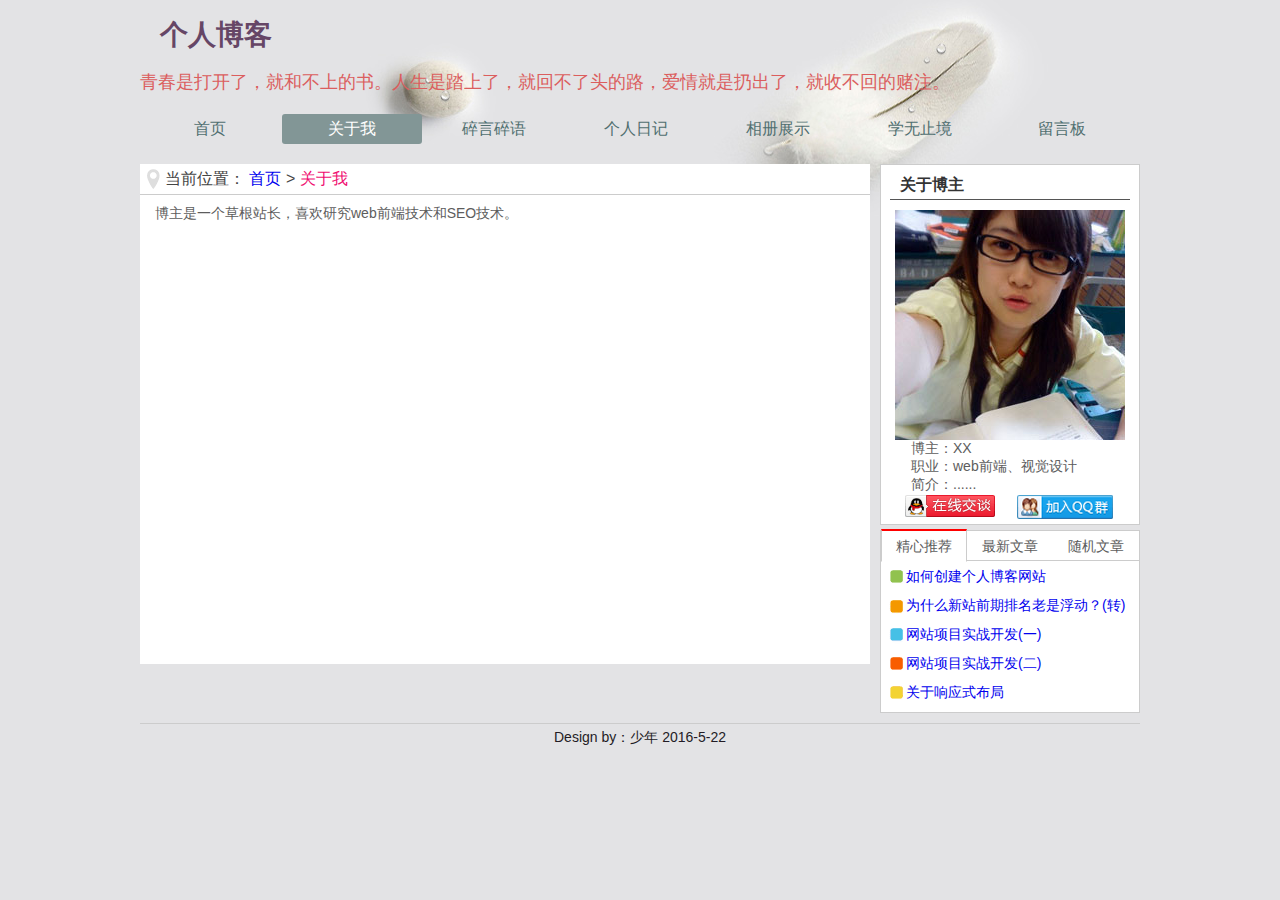
<file: web-boke/about.html>
<!doctype html>
<html>
	<head>  
		<title>个人博客</title>
		<meta charset="UTF-8">
		<link rel="stylesheet" href="css/index.css">
		<link rel="stylesheet" href="css/style.css">
		<script src="js/jquery-1.11.3.js"></script>
		<script src="js/index.js"></script>
	</head>
	<body>
		<header id="header">
			<h1>个人博客</h1>
			<p>青春是打开了，就和不上的书。人生是踏上了，就回不了头的路，爱情就是扔出了，就收不回的赌注。</p>
		</header>
		<nav id="nav">
			<ul>
				<li><a href="index.html">首页</a></li>
				<li class="hover"><a href="about.html">关于我</a></li>
				<li><a href="speak.html">碎言碎语</a></li>
				<li><a href="diary.html">个人日记</a></li>
				<li><a href="photo.html">相册展示</a></li>
				<li><a href="learn.html">学无止境</a></li>
				<li><a href="leave_words.html">留言板</a></li>
			</ul>	
		</nav>
		<section id="content">
			<div class="fl about_me">
				<div class="location">
					<div class="location_text">
						当前位置：
						<a href="index.html">首页</a>
						>
						<h1>关于我</h1>
					</div>					
				</div>
				<div class="about_me_content">
					博主是一个草根站长，喜欢研究web前端技术和SEO技术。
				</div>
			</div>
			<div class="fr c_right">
				<div class="blogger">
					<h2>关于博主</h2>
					<img src="images/my.jpg" width="230" height="230" alt="博主">
					<ul>
						<li>博主：XX</li>
						<li>职业：web前端、视觉设计</li>
						<li>简介：......</li>
						<li>
							<a href="#" title="联系博主">
								<i class="fl online"></i>
							</a>
							<a href="#" title="加入QQ群，一起学习！">
								<i class="fr qq"></i>
							</a>
						</li>
					</ul>
				</div>
				<div class="column">
					<ul class="title">
						<li class="active" data-set="1">精心推荐</li>
						<li data-set="2">最新文章</li>
						<li data-set="3">随机文章</li>
					</ul>
					<div class="show">
						<ul id="show1">
							<li><a href="#">如何创建个人博客网站</a></li>
							<li><a href="#">为什么新站前期排名老是浮动？(转)</a></li>
							<li><a href="#">网站项目实战开发(一)</a></li>
							<li><a href="#">网站项目实战开发(二)</a></li>
							<li><a href="#">关于响应式布局</a></li>
						</ul>
						<ul style="display:none" id="show2">
							<li><a href="#">网站项目实战开发(一)</a></li>
							<li><a href="#">关于响应式布局</a></li>
							<li><a href="#">如何创建个人博客网站</a></li>
							<li><a href="#">网站项目实战开发(二)</a></li>
							<li><a href="#">为什么新站前期排名老是浮动？(转)</a></li>
						</ul>
						<ul style="display:none" id="show3">
							<li><a href="#">网站项目实战开发(一)</a></li>
							<li><a href="#">为什么新站前期排名老是浮动？(转)</a></li>
							<li><a href="#">如何创建个人博客网站</a></li>
							<li><a href="#">关于响应式布局</a></li>
							<li><a href="#">网站项目实战开发(二)</a></li>
						</ul>
					</div>					
				</div>
			</div>
			<div class="clear"></div>
		</section>
		<footer id="footer">
			<p>Design by：少年 2016-5-22</p>
		</footer>	
	</body>
</html>
</file>
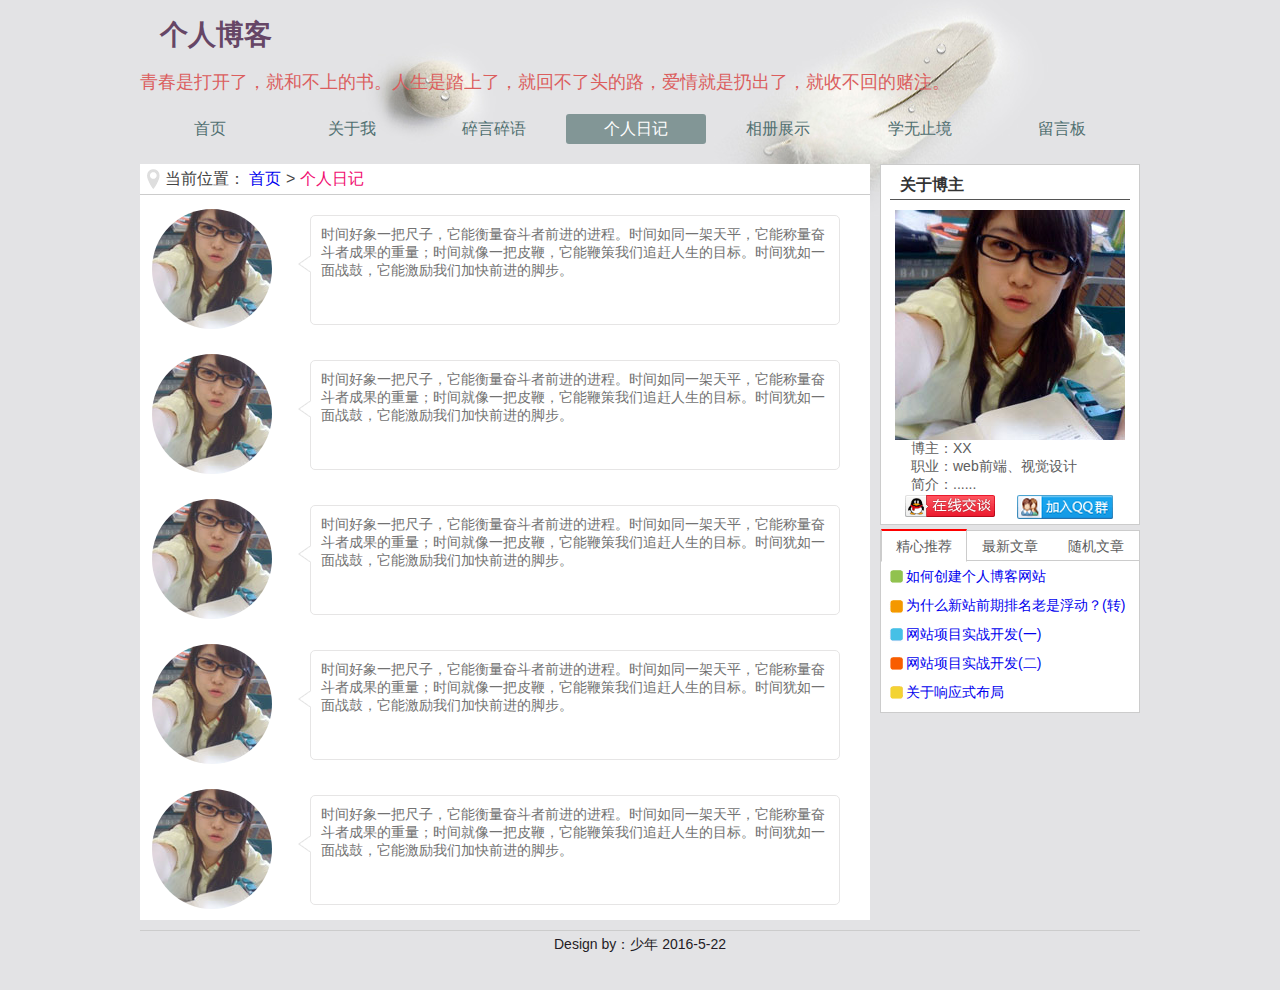
<file: web-boke/diary.html>
<!doctype html>
<html>
	<head>  
		<title>个人博客</title>
		<meta charset="UTF-8">
		<link rel="stylesheet" href="css/index.css">
		<link rel="stylesheet" href="css/style.css">
		<script src="js/jquery-1.11.3.js"></script>
		<script src="js/index.js"></script>
	</head>
	<body>
		<header id="header">
			<h1>个人博客</h1>
			<p>青春是打开了，就和不上的书。人生是踏上了，就回不了头的路，爱情就是扔出了，就收不回的赌注。</p>
		</header>
		<nav id="nav">
			<ul>
				<li><a href="index.html">首页</a></li>
				<li><a href="about.html">关于我</a></li>
				<li><a href="speak.html">碎言碎语</a></li>
				<li class="hover"><a href="diary.html">个人日记</a></li>
				<li><a href="photo.html">相册展示</a></li>
				<li><a href="learn.html">学无止境</a></li>
				<li><a href="leave_words.html">留言板</a></li>
			</ul>	
		</nav>
		<section id="content">
			<div class="fl diary">
				<div class="location">
					<div class="location_text">
						当前位置：
						<a href="index.html">首页</a>
						>
						<h1>个人日记</h1>
					</div>
				</div>
				<div class="diary_text bounce">
					<div class="fl blogger_icon">
						<img src="images/my_1.jpg" width="120" height="120">
					</div>
					<div class="fr text">
						<img src="images/left.png" width="13" height="16">
						<p>时间好象一把尺子，它能衡量奋斗者前进的进程。时间如同一架天平，它能称量奋斗者成果的重量；时间就像一把皮鞭，它能鞭策我们追赶人生的目标。时间犹如一面战鼓，它能激励我们加快前进的脚步。</p>
					</div>
					<div class="clear"></div>
				</div>
				<div class="diary_text bounce">
					<div class="fl blogger_icon">
						<img src="images/my_1.jpg" width="120" height="120">
					</div>
					<div class="fr text">
						<img src="images/left.png" width="13" height="16">
						<p>时间好象一把尺子，它能衡量奋斗者前进的进程。时间如同一架天平，它能称量奋斗者成果的重量；时间就像一把皮鞭，它能鞭策我们追赶人生的目标。时间犹如一面战鼓，它能激励我们加快前进的脚步。</p>
					</div>
					<div class="clear"></div>
				</div>
				<div class="diary_text bounce">
					<div class="fl blogger_icon">
						<img src="images/my_1.jpg" width="120" height="120">
					</div>
					<div class="fr text">
						<img src="images/left.png" width="13" height="16">
						<p>时间好象一把尺子，它能衡量奋斗者前进的进程。时间如同一架天平，它能称量奋斗者成果的重量；时间就像一把皮鞭，它能鞭策我们追赶人生的目标。时间犹如一面战鼓，它能激励我们加快前进的脚步。</p>
					</div>
					<div class="clear"></div>
				</div>
				<div class="diary_text bounce">
					<div class="fl blogger_icon">
						<img src="images/my_1.jpg" width="120" height="120">
					</div>
					<div class="fr text">
						<img src="images/left.png" width="13" height="16">
						<p>时间好象一把尺子，它能衡量奋斗者前进的进程。时间如同一架天平，它能称量奋斗者成果的重量；时间就像一把皮鞭，它能鞭策我们追赶人生的目标。时间犹如一面战鼓，它能激励我们加快前进的脚步。</p>
					</div>
					<div class="clear"></div>
				</div>
				<div class="diary_text bounce">
					<div class="fl blogger_icon">
						<img src="images/my_1.jpg" width="120" height="120">
					</div>
					<div class="fr text">
						<img src="images/left.png" width="13" height="16">
						<p>时间好象一把尺子，它能衡量奋斗者前进的进程。时间如同一架天平，它能称量奋斗者成果的重量；时间就像一把皮鞭，它能鞭策我们追赶人生的目标。时间犹如一面战鼓，它能激励我们加快前进的脚步。</p>
					</div>
					<div class="clear"></div>
				</div>
			</div>
			<div class="fr c_right">
				<div class="blogger">
					<h2>关于博主</h2>
					<img src="images/my.jpg" width="230" height="230" alt="博主">
					<ul>
						<li>博主：XX</li>
						<li>职业：web前端、视觉设计</li>
						<li>简介：......</li>
						<li>
							<a href="#" title="联系博主">
								<i class="fl online"></i>
							</a>
							<a href="#" title="加入QQ群，一起学习！">
								<i class="fr qq"></i>
							</a>
						</li>
					</ul>
				</div>
				<div class="column">
					<ul class="title">
						<li class="active" data-set="1">精心推荐</li>
						<li data-set="2">最新文章</li>
						<li data-set="3">随机文章</li>
					</ul>
					<div class="show">
						<ul id="show1">
							<li><a href="#">如何创建个人博客网站</a></li>
							<li><a href="#">为什么新站前期排名老是浮动？(转)</a></li>
							<li><a href="#">网站项目实战开发(一)</a></li>
							<li><a href="#">网站项目实战开发(二)</a></li>
							<li><a href="#">关于响应式布局</a></li>
						</ul>
						<ul style="display:none" id="show2">
							<li><a href="#">网站项目实战开发(一)</a></li>
							<li><a href="#">关于响应式布局</a></li>
							<li><a href="#">如何创建个人博客网站</a></li>
							<li><a href="#">网站项目实战开发(二)</a></li>
							<li><a href="#">为什么新站前期排名老是浮动？(转)</a></li>
						</ul>
						<ul style="display:none" id="show3">
							<li><a href="#">网站项目实战开发(一)</a></li>
							<li><a href="#">为什么新站前期排名老是浮动？(转)</a></li>
							<li><a href="#">如何创建个人博客网站</a></li>
							<li><a href="#">关于响应式布局</a></li>
							<li><a href="#">网站项目实战开发(二)</a></li>
						</ul>
					</div>					
				</div>
			</div>
			<div class="clear"></div>
		</section>
		<footer id="footer">
			<p>Design by：少年 2016-5-22</p>
		</footer>	
	</body>
</html>
</file>
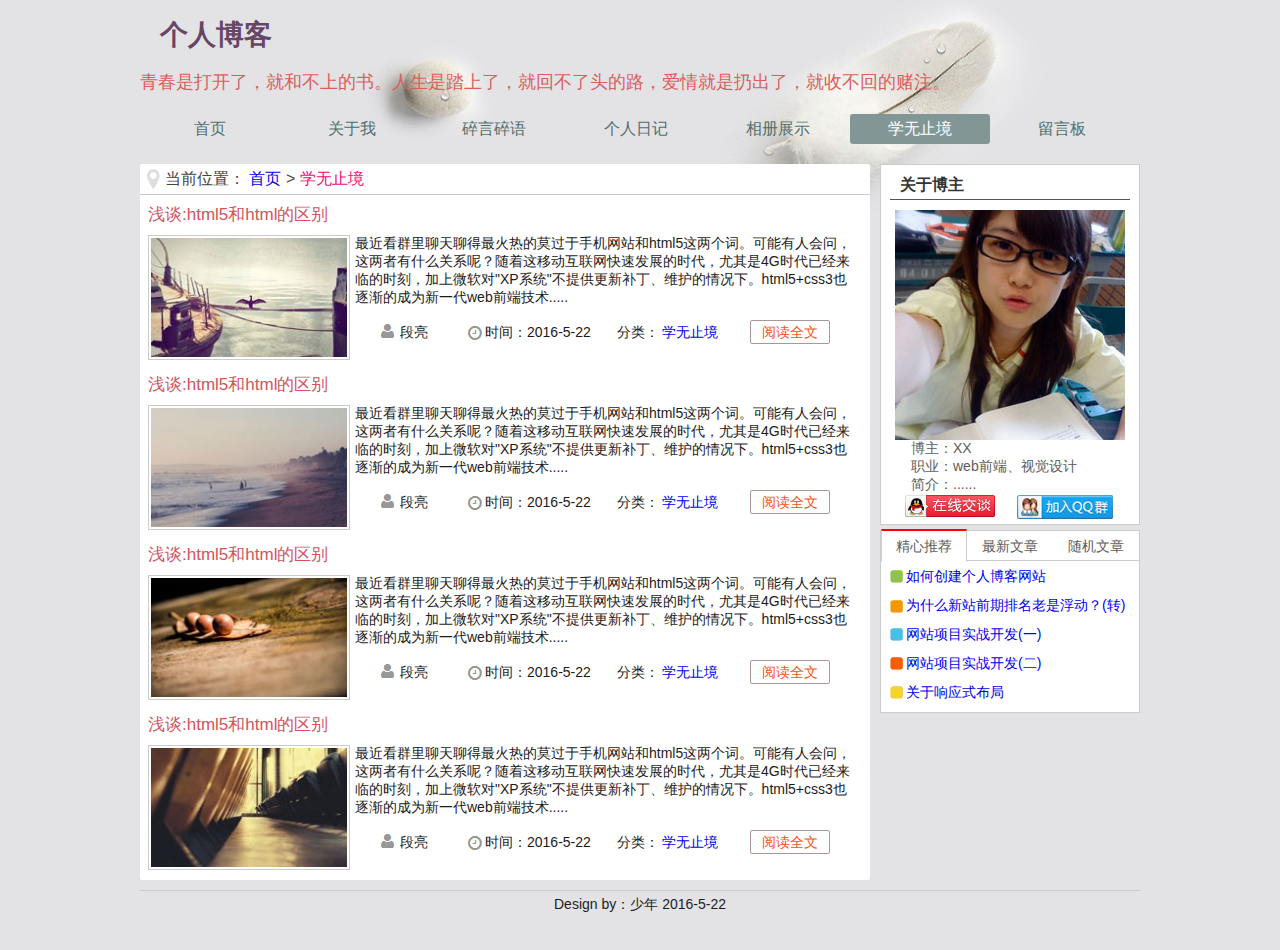
<file: web-boke/learn.html>
<!doctype html>
<html>
	<head>
		<meta charset="UTF-8">
		<title>个人博客</title>
		<link rel="stylesheet" href="css/index.css">
		<link rel="stylesheet" href="css/style.css">
		<script src="js/jquery-1.11.3.js"></script>
		<script src="js/index.js"></script>
	</head>
	<body>
		<header id="header">
			<h1>个人博客</h1>
			<p>青春是打开了，就和不上的书。人生是踏上了，就回不了头的路，爱情就是扔出了，就收不回的赌注。</p>
		</header>
		<nav id="nav">
			<ul>
				<li><a href="index.html">首页</a></li>
				<li><a href="about.html">关于我</a></li>
				<li><a href="speak.html">碎言碎语</a></li>
				<li><a href="diary.html">个人日记</a></li>
				<li><a href="photo.html">相册展示</a></li>
				<li class="hover"><a href="learn.html">学无止境</a></li>
				<li><a href="leave_words.html">留言板</a></li>
			</ul>	
		</nav>
		<section id="content">
			<div class="c_left learn_box">
				<div class="location">
					<div class="location_text">
						当前位置：
						<a href="index.html">首页</a>
						>
						<h1>学无止境</h1>
					</div>
				</div>
				<div class="content_text">
					<div class="sub_content">
						<h3><a href="#" title="浅谈:html5和html的区别">浅谈:html5和html的区别</a></h3>
						<dl>
							<dt><img src="images/s3.jpg" width="200" height="123"></dt>
							<dd>
								<p class="dd_text_1">
									最近看群里聊天聊得最火热的莫过于手机网站和html5这两个词。可能有人会问，这两者有什么关系呢？随着这移动互联网快速发展的时代，尤其是4G时代已经来临的时刻，加上微软对"XP系统"不提供更新补丁、维护的情况下。html5+css3也逐渐的成为新一代web前端技术.....
								</p>
								<p class="dd_text_2">
									<span class="fl author">段亮</span>
									<span class="fl time">时间：2016-5-22</span>
									<span class="fl sort">
										分类：
										<a href="#">学无止境</a>
									</span>
									<span class="fl read">
										<a href="#">阅读全文</a>
									</span>
								</p>
							</dd>
						</dl>
					</div>
					<div class="sub_content">
						<h3><a href="#" title="浅谈:html5和html的区别">浅谈:html5和html的区别</a></h3>
						<dl>
							<dt><img src="images/s2.jpg" width="200" height="123"></dt>
							<dd>
								<p class="dd_text_1">
									最近看群里聊天聊得最火热的莫过于手机网站和html5这两个词。可能有人会问，这两者有什么关系呢？随着这移动互联网快速发展的时代，尤其是4G时代已经来临的时刻，加上微软对"XP系统"不提供更新补丁、维护的情况下。html5+css3也逐渐的成为新一代web前端技术.....
								</p>
								<p class="dd_text_2">
									<span class="fl author">段亮</span>
									<span class="fl time">时间：2016-5-22</span>
									<span class="fl sort">
										分类：
										<a href="#">学无止境</a>
									</span>
									<span class="fl read">
										<a href="#">阅读全文</a>
									</span>
								</p>
							</dd>
						</dl>
					</div>
					<div class="sub_content">
						<h3><a href="#" title="浅谈:html5和html的区别">浅谈:html5和html的区别</a></h3>
						<dl>
							<dt><img src="images/s1.jpg" width="200" height="123"></dt>
							<dd>
								<p class="dd_text_1">
									最近看群里聊天聊得最火热的莫过于手机网站和html5这两个词。可能有人会问，这两者有什么关系呢？随着这移动互联网快速发展的时代，尤其是4G时代已经来临的时刻，加上微软对"XP系统"不提供更新补丁、维护的情况下。html5+css3也逐渐的成为新一代web前端技术.....
								</p>
								<p class="dd_text_2">
									<span class="fl author">段亮</span>
									<span class="fl time">时间：2016-5-22</span>
									<span class="fl sort">
										分类：
										<a href="#">学无止境</a>
									</span>
									<span class="fl read">
										<a href="#">阅读全文</a>
									</span>
								</p>
							</dd>
						</dl>
					</div>
					<div class="sub_content">
						<h3><a href="#" title="浅谈:html5和html的区别">浅谈:html5和html的区别</a></h3>
						<dl>
							<dt><img src="images/s.jpg" width="200" height="123"></dt>
							<dd>
								<p class="dd_text_1">
									最近看群里聊天聊得最火热的莫过于手机网站和html5这两个词。可能有人会问，这两者有什么关系呢？随着这移动互联网快速发展的时代，尤其是4G时代已经来临的时刻，加上微软对"XP系统"不提供更新补丁、维护的情况下。html5+css3也逐渐的成为新一代web前端技术.....
								</p>
								<p class="dd_text_2">
									<span class="fl author">段亮</span>
									<span class="fl time">时间：2016-5-22</span>
									<span class="fl sort">
										分类：
										<a href="#">学无止境</a>
									</span>
									<span class="fl read">
										<a href="#">阅读全文</a>
									</span>
								</p>
							</dd>
						</dl>
					</div>
				</div>
			</div>
			<div class="fr c_right">
				<div class="blogger">
					<h2>关于博主</h2>
					<img src="images/my.jpg" width="230" height="230" alt="博主">
					<ul>
						<li>博主：XX</li>
						<li>职业：web前端、视觉设计</li>
						<li>简介：......</li>
						<li>
							<a href="#" title="联系博主">
								<i class="fl online"></i>
							</a>
							<a href="#" title="加入QQ群，一起学习！">
								<i class="fr qq"></i>
							</a>
						</li>
					</ul>
				</div>
				<div class="column">
					<ul class="title">
						<li class="active" data-set="1">精心推荐</li>
						<li data-set="2">最新文章</li>
						<li data-set="3">随机文章</li>
					</ul>
					<div class="show">
						<ul id="show1">
							<li><a href="#">如何创建个人博客网站</a></li>
							<li><a href="#">为什么新站前期排名老是浮动？(转)</a></li>
							<li><a href="#">网站项目实战开发(一)</a></li>
							<li><a href="#">网站项目实战开发(二)</a></li>
							<li><a href="#">关于响应式布局</a></li>
						</ul>
						<ul style="display:none" id="show2">
							<li><a href="#">网站项目实战开发(一)</a></li>
							<li><a href="#">关于响应式布局</a></li>
							<li><a href="#">如何创建个人博客网站</a></li>
							<li><a href="#">网站项目实战开发(二)</a></li>
							<li><a href="#">为什么新站前期排名老是浮动？(转)</a></li>
						</ul>
						<ul style="display:none" id="show3">
							<li><a href="#">网站项目实战开发(一)</a></li>
							<li><a href="#">为什么新站前期排名老是浮动？(转)</a></li>
							<li><a href="#">如何创建个人博客网站</a></li>
							<li><a href="#">关于响应式布局</a></li>
							<li><a href="#">网站项目实战开发(二)</a></li>
						</ul>
					</div>					
				</div>
			</div>
			<div class="clear"></div>
		</section>
		<footer id="footer">
			<p>Design by：少年 2016-5-22</p>
		</footer>		
	</body>
</html>
</file>
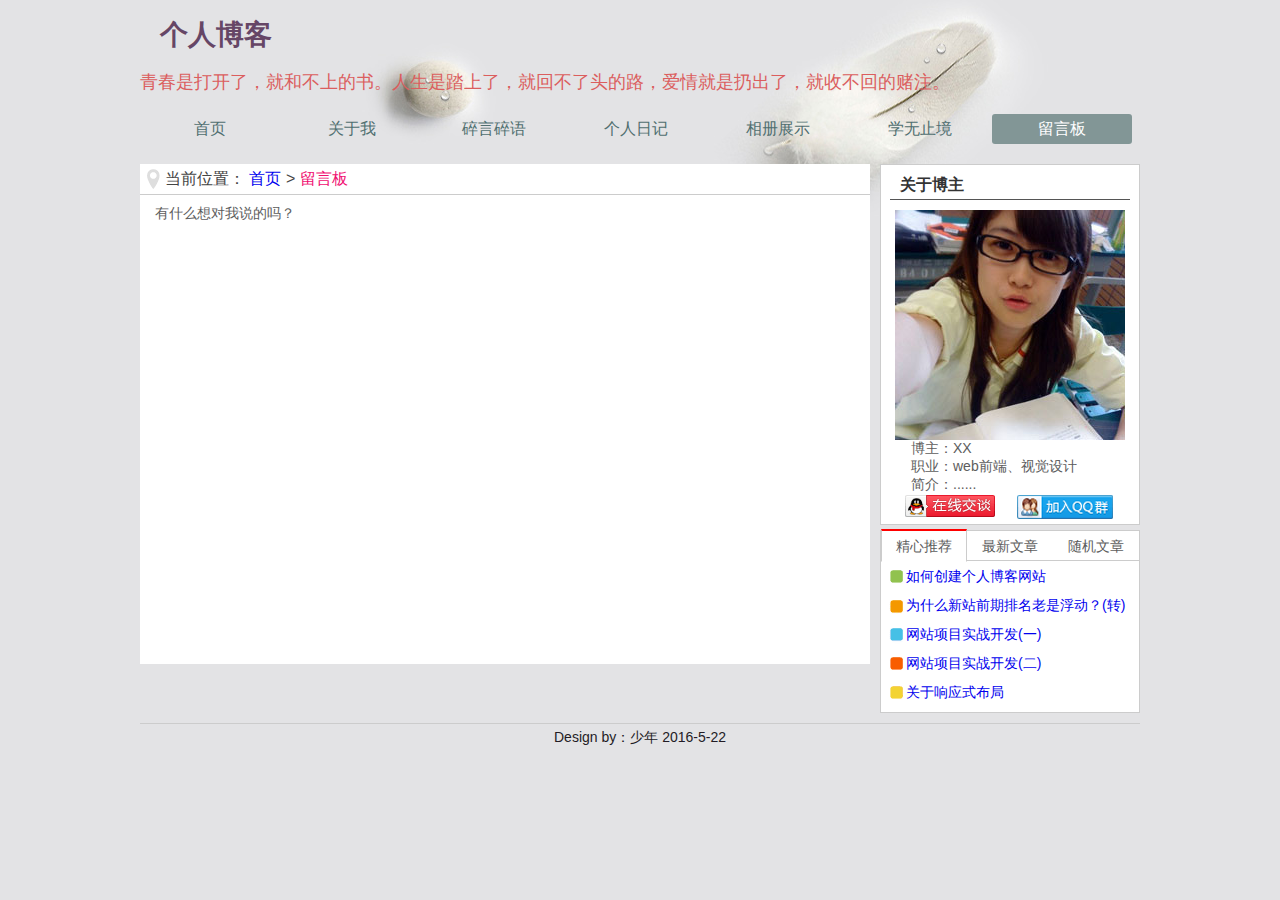
<file: web-boke/leave_words.html>
<!doctype html>
<html>
	<head>  
		<title>个人博客</title>
		<meta charset="UTF-8">
		<link rel="stylesheet" href="css/index.css">
		<link rel="stylesheet" href="css/style.css">
		<script src="js/jquery-1.11.3.js"></script>
		<script src="js/index.js"></script>
	</head>
	<body>
		<header id="header">
			<h1>个人博客</h1>
			<p>青春是打开了，就和不上的书。人生是踏上了，就回不了头的路，爱情就是扔出了，就收不回的赌注。</p>
		</header>
		<nav id="nav">
			<ul>
				<li><a href="index.html">首页</a></li>
				<li><a href="about.html">关于我</a></li>
				<li><a href="speak.html">碎言碎语</a></li>
				<li><a href="diary.html">个人日记</a></li>
				<li><a href="photo.html">相册展示</a></li>
				<li><a href="learn.html">学无止境</a></li>
				<li class="hover"><a href="leave_words.html">留言板</a></li>
			</ul>	
		</nav>
		<section id="content">
			<div class="fl about_me">
				<div class="location">
					<div class="location_text">
						当前位置：
						<a href="index.html">首页</a>
						>
						<h1>留言板</h1>
					</div>					
				</div>
				<div class="about_me_content">
					有什么想对我说的吗？
				</div>
			</div>
			<div class="fr c_right">
				<div class="blogger">
					<h2>关于博主</h2>
					<img src="images/my.jpg" width="230" height="230" alt="博主">
					<ul>
						<li>博主：XX</li>
						<li>职业：web前端、视觉设计</li>
						<li>简介：......</li>
						<li>
							<a href="#" title="联系博主">
								<i class="fl online"></i>
							</a>
							<a href="#" title="加入QQ群，一起学习！">
								<i class="fr qq"></i>
							</a>
						</li>
					</ul>
				</div>
				<div class="column">
					<ul class="title">
						<li class="active" data-set="1">精心推荐</li>
						<li data-set="2">最新文章</li>
						<li data-set="3">随机文章</li>
					</ul>
					<div class="show">
						<ul id="show1">
							<li><a href="#">如何创建个人博客网站</a></li>
							<li><a href="#">为什么新站前期排名老是浮动？(转)</a></li>
							<li><a href="#">网站项目实战开发(一)</a></li>
							<li><a href="#">网站项目实战开发(二)</a></li>
							<li><a href="#">关于响应式布局</a></li>
						</ul>
						<ul style="display:none" id="show2">
							<li><a href="#">网站项目实战开发(一)</a></li>
							<li><a href="#">关于响应式布局</a></li>
							<li><a href="#">如何创建个人博客网站</a></li>
							<li><a href="#">网站项目实战开发(二)</a></li>
							<li><a href="#">为什么新站前期排名老是浮动？(转)</a></li>
						</ul>
						<ul style="display:none" id="show3">
							<li><a href="#">网站项目实战开发(一)</a></li>
							<li><a href="#">为什么新站前期排名老是浮动？(转)</a></li>
							<li><a href="#">如何创建个人博客网站</a></li>
							<li><a href="#">关于响应式布局</a></li>
							<li><a href="#">网站项目实战开发(二)</a></li>
						</ul>
					</div>					
				</div>
			</div>
			<div class="clear"></div>
		</section>
		<footer id="footer">
			<p>Design by：少年 2016-5-22</p>
		</footer>	
	</body>
</html>
</file>
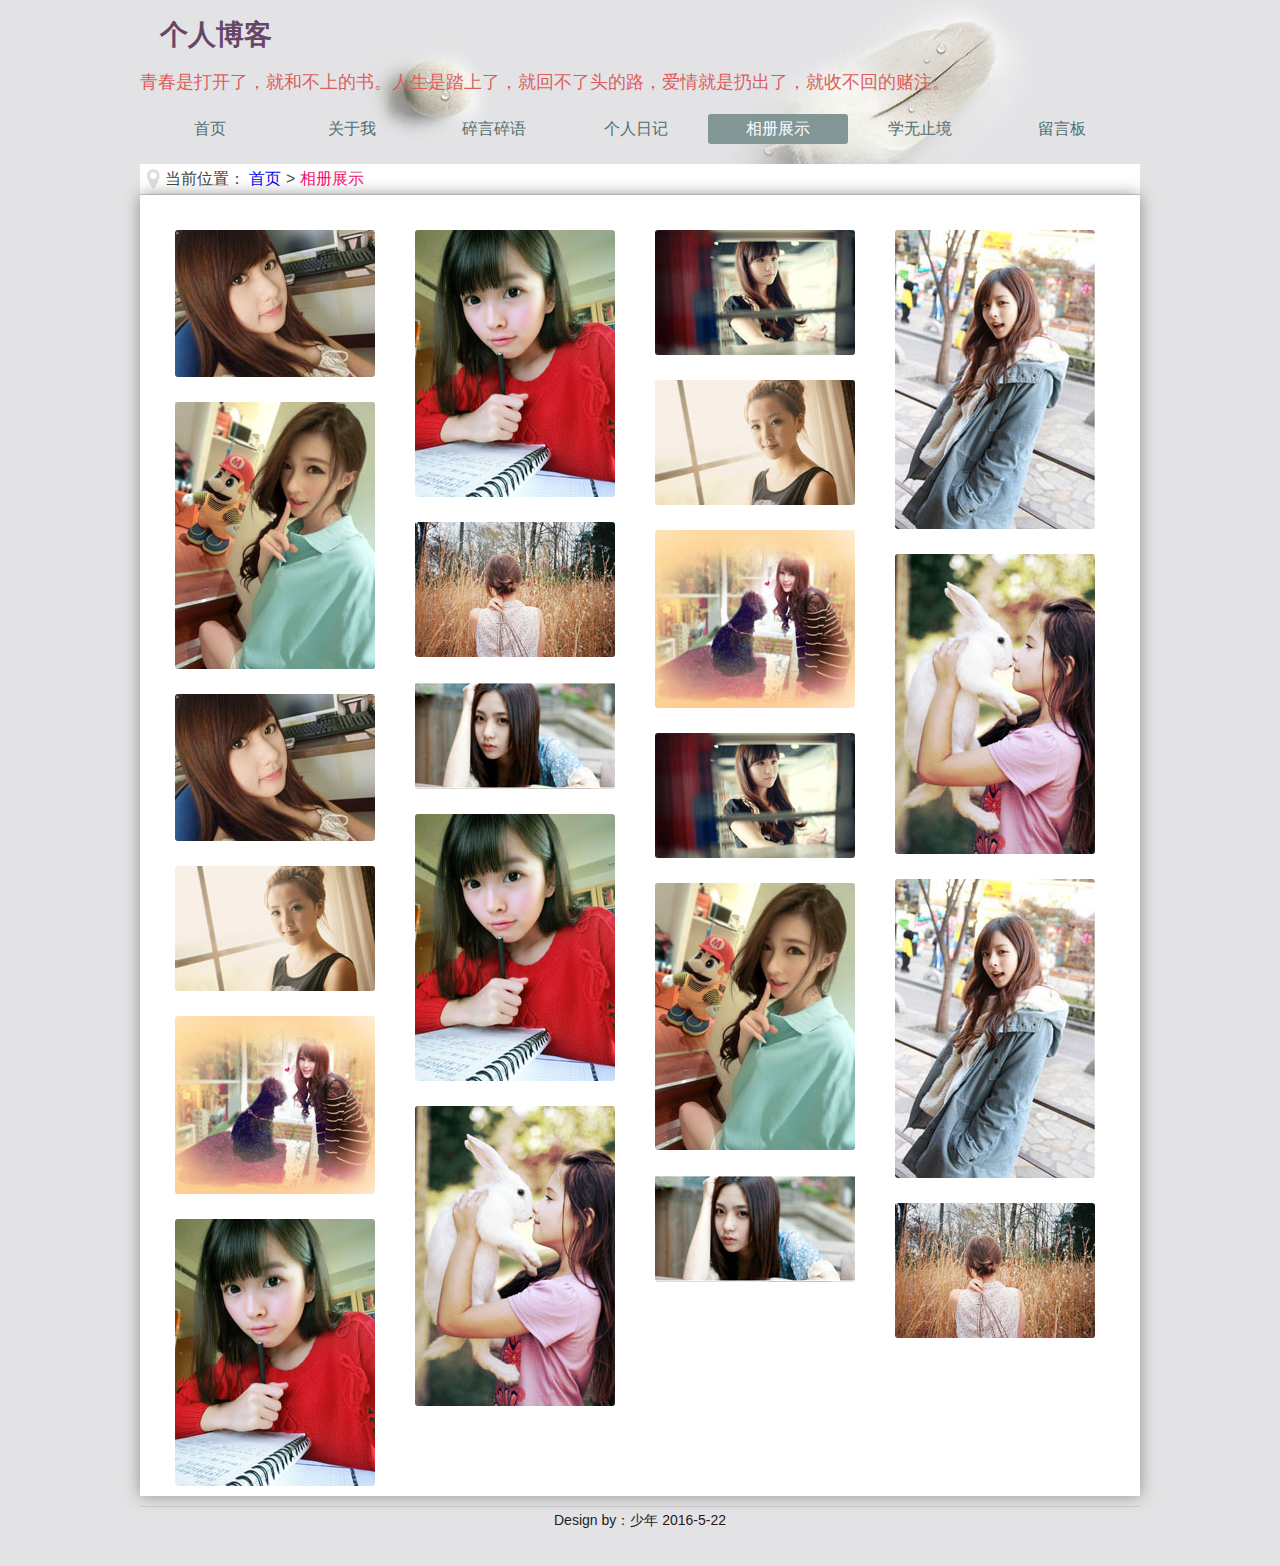
<file: web-boke/photo.html>
<!doctype html>
<html>
	<head>  
		<title>个人博客</title>
		<meta charset="UTF-8">
		<link rel="stylesheet" href="css/index.css">
		<link rel="stylesheet" href="css/style.css">
	</head>
	<body>
		<header id="header">
			<h1>个人博客</h1>
			<p>青春是打开了，就和不上的书。人生是踏上了，就回不了头的路，爱情就是扔出了，就收不回的赌注。</p>
		</header>
		<nav id="nav">
			<ul>
				<li><a href="index.html">首页</a></li>
				<li><a href="about.html">关于我</a></li>
				<li><a href="speak">碎言碎语</a></li>
				<li><a href="diary.html">个人日记</a></li>
				<li class="hover"><a href="photo.html">相册展示</a></li>
				<li><a href="learn.html">学无止境</a></li>
				<li><a href="leave_words.html">留言板</a></li>
			</ul>	
		</nav>
		<section id="content">
			<div class="fl photo">
				<div class="location">
					<div class="location_text">
						当前位置：
						<a href="index.html">首页</a>
						>
						<h1>相册展示</h1>
					</div>					
				</div>
				<div class="photo_box">
					<div class="grid">
						<div class="grid_item"><img src="images/photo/1.jpg"></div>
						<div class="grid_item"><img src="images/photo/2.jpg"></div>
						<div class="grid_item"><img src="images/photo/3.jpg"></div>
						<div class="grid_item"><img src="images/photo/4.jpg"></div>
						<div class="grid_item"><img src="images/photo/5.jpg"></div>
						<div class="grid_item"><img src="images/photo/6.jpg"></div>
						<div class="grid_item"><img src="images/photo/7.jpg"></div>
						<div class="grid_item"><img src="images/photo/8.jpg"></div>
						<div class="grid_item"><img src="images/photo/9.jpg"></div>	
						<div class="grid_item"><img src="images/photo/10.jpg"></div>	
						<div class="grid_item"><img src="images/photo/1.jpg"></div>	
						<div class="grid_item"><img src="images/photo/3.jpg"></div>	
						<div class="grid_item"><img src="images/photo/2.jpg"></div>	
						<div class="grid_item"><img src="images/photo/5.jpg"></div>	
						<div class="grid_item"><img src="images/photo/4.jpg"></div>	
						<div class="grid_item"><img src="images/photo/6.jpg"></div>	
						<div class="grid_item"><img src="images/photo/8.jpg"></div>	
						<div class="grid_item"><img src="images/photo/9.jpg"></div>	
						<div class="grid_item"><img src="images/photo/10.jpg"></div>	
						<div class="grid_item"><img src="images/photo/7.jpg"></div>	
						<div class="grid_item"><img src="images/photo/2.jpg"></div>	
					</div>
					<div class="clear"></div>
				</div>
			</div>
			<div class="clear"></div>	
		</section>
		<footer id="footer">
			<p>Design by：少年 2016-5-22</p>
		</footer>
		<script src="js/jquery-1.11.3.js"></script>
		<script src="js/masonry.pkgd.js"></script>
		<script>
			$('.photo_box .grid').masonry({
				columnWidth:200,
				itemSelector:'.grid_item',
				gutter:40
			});
		</script>
	</body>
</html>
</file>
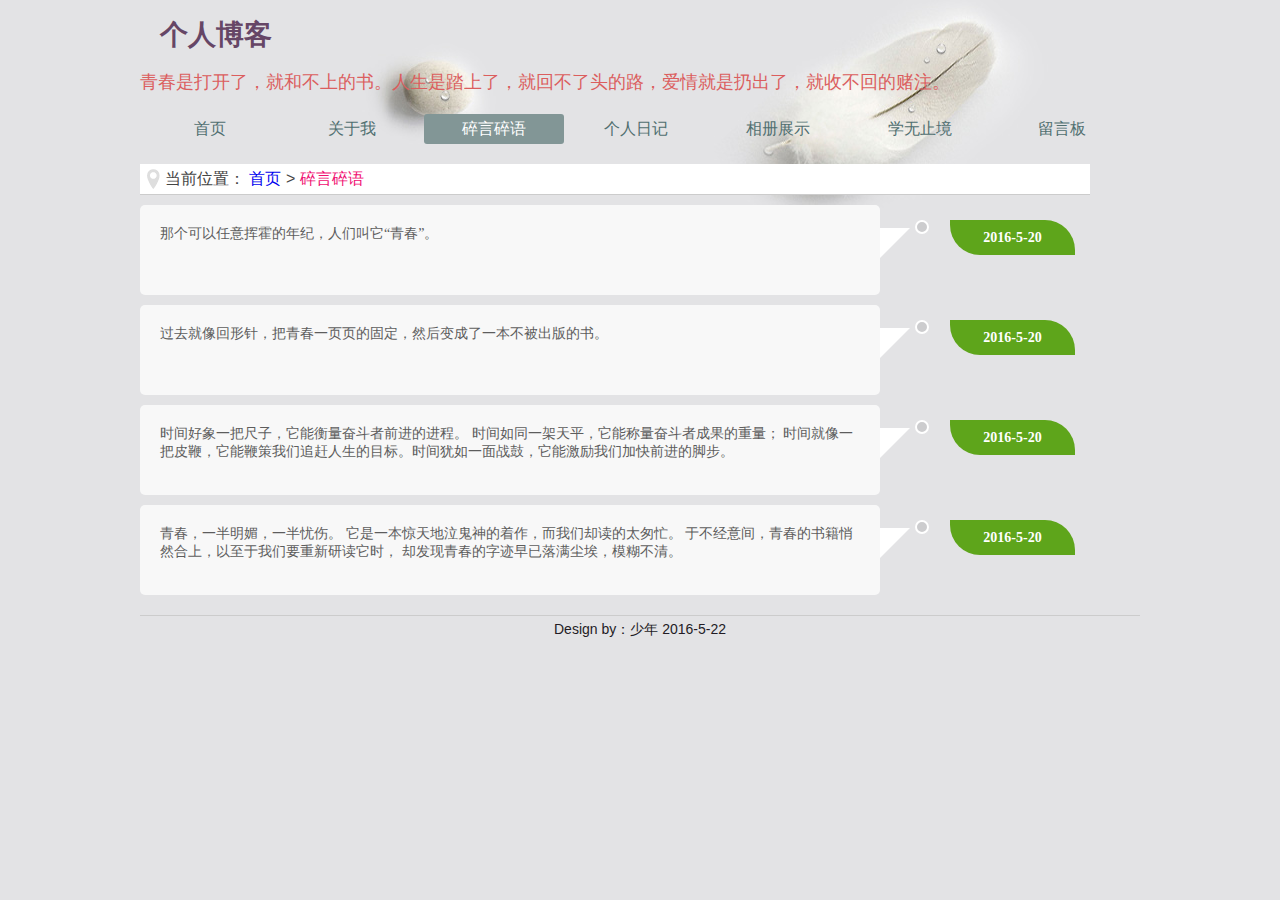
<file: web-boke/speak.html>
<!doctype html>
<html>
	<head>  
		<title>个人博客</title>
		<meta charset="UTF-8">
		<link rel="stylesheet" href="css/index.css">
		<link rel="stylesheet" href="css/style.css">
	</head>
	<body>
		<header id="header">
			<h1>个人博客</h1>
			<p>青春是打开了，就和不上的书。人生是踏上了，就回不了头的路，爱情就是扔出了，就收不回的赌注。</p>
		</header>
		<nav id="nav">
			<ul>
				<li><a href="index.html">首页</a></li>
				<li><a href="about.html">关于我</a></li>
				<li class="hover"><a href="speak">碎言碎语</a></li>
				<li><a href="diary.html">个人日记</a></li>
				<li><a href="photo.html">相册展示</a></li>
				<li><a href="learn.html">学无止境</a></li>
				<li><a href="leave_words.html">留言板</a></li>
			</ul>	
		</nav>
		<section id="content">
			<div class="fl say">
				<div class="location">
					<div class="location_text">
						当前位置：
						<a href="index.html">首页</a>
						>
						<h1>碎言碎语</h1>
					</div>					
				</div>
				<div class="say_box">
					<p>那个可以任意挥霍的年纪，人们叫它“青春”。</p>
					<span class="date">2016-5-20</span>
				</div>
				<div class="say_box">
					<p>过去就像回形针，把青春一页页的固定，然后变成了一本不被出版的书。</p>
					<span class="date">2016-5-20</span>
				</div>
				<div class="say_box">
					<p>时间好象一把尺子，它能衡量奋斗者前进的进程。 时间如同一架天平，它能称量奋斗者成果的重量； 时间就像一把皮鞭，它能鞭策我们追赶人生的目标。时间犹如一面战鼓，它能激励我们加快前进的脚步。</p>
					<span class="date">2016-5-20</span>
				</div>
				<div class="say_box">
					<p>青春，一半明媚，一半忧伤。 它是一本惊天地泣鬼神的着作，而我们却读的太匆忙。 于不经意间，青春的书籍悄然合上，以至于我们要重新研读它时， 却发现青春的字迹早已落满尘埃，模糊不清。</p>
					<span class="date">2016-5-20</span>
				</div>
			</div>
			<div class="clear"></div>	
		</section>
		<footer id="footer">
			<p>Design by：少年 2016-5-22</p>
		</footer>	
	</body>
</html>
</file>
<file: lvxing/css/index.css>
/*********************通用样式**********************************/
body{
    font:12px arial,Simsun,sans-serif;
    color:#333;
    background-color:#fff;
}
body,p,h1,h2,h3,h4,h5,h6,pre,ul,li,ol,dl,dt,dd,button,input,button{
    margin:0;
    padding:0;
    list-style:none;
}
.fl{float:left;}
.fr{float:right;}
.clear{clear:both;}
a{text-decoration:none;}
img{vertical-align:middle;}
/*头部样式*/
.header{
    position:relative;
    z-index:26;
    min-width:1000px;
    max-width:1180px;
    height:65px;
    margin:0 auto;
}
/**logo**/
.header .logo{
    position:relative;
    z-index:10;
    display:inline-block;
    width:126px;
    height:43px;
    margin:11px 0;
    overflow:hidden;
}
.logo a{
    display:block;
    width:126px;
    height:43px;
    background:url(../images/c_logo2013.png) no-repeat;
}
/*******搜索框*********/
.header .search{
    position:absolute;
    top:18px;
    left:170px;
    z-index:100;
    width:28%;
    font-family:"Microsoft Yahei",Tahoma;
}
.search input{
    border-radius:4px;
    position:absolute;
    top:0;
    left:0;
    width:100%;
    height:28px;
    padding:0 45px 0 5px;
    line-height:28px;
    font-family:12px "Microsoft Yahei", Tahoma;
    border:1px solid #8ebefc;
    box-shadow:2px 2px 1px rgba(164,203,255,0.25);
    outline:none;
}
.search input:focus{
    border-color:#2577e3;
    box-shadow:0px 0px 3px rgba(146,187,241,1);
}
.search button{
    position:absolute;
    top:1px;
    right:-51px;
    width:42px;
    height:28px;
    border:none;
    background:url(../images/un_header_footer20160505.png) -52px -603px no-repeat;
    background-color:#a4cbff;
}
.search button:hover{
    background-color:#299CFF;
    background-position:-52px -653px;
}
.search input:focus+button{
    background-color:#2B82F4;
    background-position:-52px -628px;
}
/****************************顶部导航条********************************/
.nav_bar a{
    color:#4c4c4c;
}
.nav_bar{
    position:absolute;
    right:0;
    top:0;
    font-family: Arial, tahoma, verdana, "Microsoft YaHei", Simsun, sans-serif;
}
.nav_bar .language, .nav_bar .service, .nav_bar ul.wireless{
    float:left;
    height:15px;
    line-height:15px;
    padding:0 10px;
    margin-top:23px;
    border-right:1px solid #b2b2b2;
}
.nav_bar .language{
    padding:0;
}
.language li{
    position:relative;
    z-index:31;
}
.language li .selected, .service .service_tel{
    display:inline-block;
    padding:3px 3px 0 3px;
    margin-top:-10px;
    border-top-left-radius:3px;
    border-top-right-radius:3px;
}
.language li span, .service .service_tel span{
    position:relative;
    z-index:112;
    display:inline-block;
    padding:6px 5px 6px 9px;
    margin:1px;
}
.language .ico_lang{
    display:inline-block;
    width:19px;
    height:13px;
    margin-right:5px;
    vertical-align:middle;
    background:url(../images/un_header_footer20160505.png) 0 -19px no-repeat;
}
.language b.arrow, .service_tel b.arrow{
    display:inline-block;
    width:9px;
    height:5px;
    vertical-align:middle;
    margin-left:5px;
    overflow:hidden;
    background:url(../images/un_header_footer20160505.png) -63px -260px no-repeat;
}
.language_list,.wireless .wireless_box, .service_wrap {
    top:17px;
    left:0px;
    right:auto;
    background:#e4e7eb;
    padding:3px;
    border-radius:3px;
}
.language_list{
    position:absolute;
    z-index:10;
}
.language_list ul{
    border:1px solid #b8b8b8;
    background:#fff;
    padding:0 10px 0 0;
    margin:0;
    width:148px;
}
.language_list ul li:first-child{
    border-top:1px dotted #e4e7eb;
}
.language_list ul li{
    width:140px;
    margin:0 9px;
    line-height:20px;
    height:20px;
    padding:4px 0;
    border-bottom:1px dotted #e4e7eb;
}
.language_list ul li:last-child{
    border-bottom:none;
}
.nav_bar .service_1180{
    border-right:none;
}
.nav_bar ul.wireless{
    border-right:none;
    padding:0;
    margin-left:13px;
}
.language_list ul li a{
    display:block;
    padding-left:25px;
    line-height:20px;
    background:url(../images/un_header_footer20160505.png) no-repeat;
}
.language_list ul li:hover{
    background: #f5f5f5;
}
.language_list .language_hk{
    background-position:0 -315px;
}
.language_list .language_en{
    background-position:-61px -467px;
}
.language_list .language_jap{
    background-position:0 -430px;
}
.language_list .language_korea{
    background-position:0 -449px;
}
.language_list .language_sg{
    background-position:0 -392px;
}
.language_list .language_id{
    background-position:0 -373px;
}
.language_list .language_my{
    background-position:0 -353px;
}
.language_list .language_th{
    background-position:0 -335px;
}
.language_list .language_fr{
    background-position:-61px -503px;
}
.language_list .language_de{
    background-position:-61px -485px;
}
.language_list .language_es{
    background-position:-61px -520px;
}
.language_list .language_ru{
    background-position:0 -35px;
}
.language .selected.hover{
    background-color:#e4e7eb;
}
.language .selected.hover span{
    background-color:#fff;
    border:1px solid #b8b8b8;
    border-bottom:none;
    margin:0;
}
.language li .selected.hover b.arrow{
    background-position:0px -260px;
}
.nav_bar .service a:hover{
    text-decoration:underline;
}
.nav_bar .service_1180 a:hover{
    text-decoration:none;
}
.nav_bar .service li{
    position:relative;
    z-index:30;
}
.service .service_tel{
    margin-left:-9px;
}
.service span{
    padding-left:5px;
}
.service_tel b.arrow{
    background-position:-22px -264px;
}
.service_tel.hover b.arrow{
    background-position:-22px -260px;
}
.service_tel.hover span{
    background-color: #fff;
    border: 1px solid #b8b8b8;
    border-bottom: none;
    margin: 0;
}
.service_tel.hover {
    background: #e4e7eb;
}
.service_wrap{
    right:0;
    left:auto;
    position:absolute;
}
.service_list{
    width:158px;
    overflow:hidden;
    padding:0 15px 8px 15px;
    margin:0;
    border:1px solid #b8b8b8;
    background:#fff;
}
.service_list li dl{
    line-height:20px;
}
.service_list li dd{
    text-align:right;
    line-height:23px;
}
.service em{
    color:#06c;
    font-style:normal;
}
.wireless li{
    width:20px;
    height:17px;
    float:left;
    margin-right:7px;
}
.wireless .ico_app{
    display:inline-block;
    width:20px;
    height:17px;
    background:url(../images/un_header_footer20160505.png) 0 -56px no-repeat;
}
.wireless .ico_app:hover{
    background-position:0 -78px;
}
.wireless .wireless_box{
    position:absolute;
    right:0;
    left:auto;
    top:46px;
    width:156px;
    height:218px;
    z-index:100;
    text-align:center;
}
.ico_chatarrow, .ico_chararrow{
    position:absolute;
    right:40px;
    top:-5px;
    z-index:9;
    width:13px;
    height:9px;
    background:url(../images/un_header_footer20160505.png) 0 -271px;
}
.wireless_inbox{
    position:relative;
    width:154px;
    height:216px;
    border:1px solid #b8b8b8;
    background-color:#fff;
    cursor:default;
}
.wireless_inbox dl{
    margin:18px 0 0;
    text-align:center;
}
.wireless_inbox dl dt{
    margin-bottom:15px;
    color:#3882e5;
    text-align:center;
}
.wireless_inbox dl dd{
    margin:0 auto 18px;
    text-align:center;
}
.wireless_inbox .link_app{
    display:block;
    position:absolute;
    bottom:0;
    width:100%;
    height:38px;
    line-height:38px;
    background-color:#f0f0f0;
    color:#666;
    text-align:center;
}
.ico_wechat{
    display:inline-block;
    width:20px;
    height:17px;
    background:url(../images/un_header_footer20160505.png) -20px -56px no-repeat;
    border-right:none;
}
.ico_wechat:hover{
    background-position:-20px -78px;
}
.ico_chararrow{
    position:absolute;
    z-index:9;
    right:8px;
    top:-5px;
}
.ico_wireless_inbox {
    position: relative;
    width: 154px;
    height: 216px;
    border: 1px solid #b8b8b8;
    background-color: #fff;
    cursor: default;
}
.ico_wireless_inbox dl{
    margin:18px 0 0;
    text-align:center;
}
.ico_wireless_inbox dl dt{
    margin-bottom:15px;
    color:#3882e5;
    text-align:center;
}
.ico_wireless_inbox dl dd{
    margin:0 auto 18px;
    text-align:center;
}
/*****************************导航样式*************************************/
.nav_single{
    font-family:'microsoft yahei',Arial,sans-serif;
    width:100%;
}
.nav_single .base_nav{
    width:100%;
    height:40px;
    background-color:#2577e3;
    margin-bottom:10px;
}
.base_nav .nav_content{
    position:relative;
    z-index:25;
    min-width:980px;
    max-width:1180px;
    margin:0 auto;
    height:40px;
    line-height:40px;
    font-size:15px;
    background-color:#2577e3;
}
.nav_content li{
    float:left;
    display:inline-block;
    height:40px;
}
.nav_content li.divider{
    width:1px;
    height:14px;
    margin:13px 0 0;
    background-color:#1d67dd;
}
.sub_nav a:hover{
    color:#3983e5;
}
li.nav_current>a,.nav_content>li>a.hover{
    background:#0a56bb;
}
.nav_content>li>a{
    position:relative;
    display:block;
    height:40px;
    padding:0 6px;
    color:#fff;
}
/********导航三角图标******/
.base_nav li i.ico_triangle{
    display:inline-block;
    width:0;
    height:0;
    margin-left:5px;
    vertical-align:middle;
    border:3px solid transparent;
    border-top-color:#fff;
    border-bottom:none;
    transition:transform .2s ease;
    -webkit-transition:transform .2s ease;
    -moz-transition:transform .2s ease;
    -ms-transition:transform .2s ease;
    -o-transition:transform .2s ease;
}
.base_nav li a.hover i.ico_triangle{
    transform:rotate(180deg);
    -webkit-transform:rotate(180deg);
    -moz-transform:rotate(180deg);
    -ms-transform:rotate(180deg);
    -o-transform:rotate(180deg);
}
.nav_content>li>a>.point{
    display:none;
    position:absolute;
    bottom:0;
    left:50%;
    margin-left:-7px;
    width:0;
    height:0;
    border:7px solid transparent;
    border-bottom-color:#fff;
}
.nav_content>li>a.hover>.point{
    display:block;
}
/**********导航弹窗样式*********/
.nav_content .subnav_wrap{
    position:absolute;
    z-index:8;
    left:0;
    top:40px;
    line-height:40px;
    color:#666;
    width:100%;
    background-color:#fff;
}
.nav_hotel .sub_nav{
    padding-left:16px;
}
.sub_nav{
    height:37px;
    line-height:37px;
    border:1px solid #2577e3;
    border-top:none;
    font-size:14px;
}
.sub_nav li{
    position:relative;
    float:left;
    display:inline-block;
    margin:0 8px;
    color:#333;
    font-size:14px;
}
.sub_nav li.divider{
    background-color:#ccc;
}
.sub_nav li a{
    color:#333;
    font-size:14px;
}
.label_cn,.label_en{
    position:absolute;
    z-index:9;
    right:-9px;
    top:-6px;
    display:inline-block;
    padding:0 2px;
    height:15px;
    line-height:15px;
    background-color:#ff9913;
    color:#fff;
}
.label_cn>em,.label_en>em{
    font-style:normal;
    transform:scale(.92);
    vertical-align:2px;
    font-size:12px;
    font-family: 'SimHei', STHeiti,'Microsoft yahei';
    display:inline-block;
    margin:0;
    padding:0;

}
.label_en>em{
    font-family:'Tahoma',arial;
    transform: scale(.75);
}
.label_cn .triangle,.label_en .triangle{
    position:absolute;
    z-index:1;
    top:15px;
    right:0;
    display:inline-block;
    width:0;
    height:0;
    border:3px solid transparent;
    border-top-color:#da620a;
    border-left-color:#da620a;
}
.subnav_wrap .ico_order{
    position:absolute;
    top:10px;
    right:18px;
    padding-left:20px;
    line-height:18px;
    font-size:14px;
    color:#333;
}
.icon_flight, .icon_hotel, .icon_insurance, .icon_wifi, .icon_visa, .icon_train, .icon_HHtravel, .icon_outboundtravel, .icon_bus, .icon_car, .icon_vacations, .icon_ticket, .icon_card, .icon_tuan{
    display:inline-block;
    background:url("../images/un_icon_index_type.png") no-repeat;
    width:16px;
    height:16px;
    vertical-align:middle;
    margin-right:5px;
    margin-top:-1px;
}
.icon_hotel{
    background-position:-26px 0;
}
.icon_vacations{
    background-position:0 -26px;
}
.nav_trains .sub_nav{
    padding-left:124px;
}
.icon_train{
    background-position:-52px 0;
}
.nav_destination .sub_nav{
    padding-left:255px;
}
.icon_bus{
    background-position:-78px 0;
}
.icon_car{
    width:17px;
    background-position:-130px 0;
}
.nav_car .sub_nav {
    padding-left: 230px;
}
.icon_ticket{
    background-position:-26px -26px;
}
.nav_ticket .sub_nav {
    padding-left: 346px;
}
.icon_tuan{
    background-position:-130px -52px;
}
.nav_tuan .sub_nav {
    padding-left: 390px;
}
.nav_g .sub_nav {
    padding-left: 505px;
}
.icon_card{
    background-position:-78px -52px;
}
.nav_lpk .sub_nav {
    padding-left: 549px;
}
.nav_sl .sub_nav {
    padding-left: 617px;
}
.nav_more .sub_nav {
    padding-left: 800px;
}
.nav_vac .sub_nav {
    padding-left: 16px;
}
.nav_flight .sub_nav {
    padding-left: 16px;
}
.nav_content .nav_myctrip{
    margin-left:80px;
    font-weight:500;
}
.nav_content .nav_myctrip a{
    color:lightgoldenrodyellow;
}
.nav_content .nav_myctrip a:hover{
    color:red;
}
.subnav_interval{
    width:1180px;
    height:22px;
    margin:0 auto 10px;
    line-height:22px;
}
.subnav_interval .line_title{
    position:relative;
    float:left;
    margin-right:20px;
    padding:0 5px;
    background-color:#74a8ed;
    color:#fff;
    font-size:12px;
    border-radius:2px;
    font-family: "Times New Roman", Simsun;
}
.subnav_interval .icon_arrow{
    position:absolute;
    right:-8px;
    top:6px;
    width:0;
    height:0;
    border:4px solid transparent;
    border-left-color:#74a8ed;
}
.subnav_interval .line_list{
    overflow:hidden;
}
.subnav_interval .line_list li{
    float:left;
    margin-right:25px;
    line-height:22px;
}
.subnav_interval .line_list li a{
    color:#666;
}
.subnav_interval .line_list li a:hover{
    color:#3983e5;
}
.icon_outboundtravel{
    background-position:-26px -52px;
}
.icon_HHtravel{
    background-position:-104px -26px;
}
.icon_visa{
    background-position:0 -52px;
}
.icon_insurance{
    background-position:-78px -26px;
}
.icon_wifi{
    background-position:-130px -26px;
}
.banner{
    height:340px;
    overflow:hidden;
}
.pic_banner{
    overflow:hidden;
    height:340px;
}
.pic_banner .slide_banner{
    overflow:hidden;
    position:relative;
    width:100%;
    height:340px;
    z-index:0;
}
.slide_banner .slide_banner_cont{
    position:absolute;
    width:100%;
    height:340px;
}
.pic_banner .dot_wrap{
    width:1180px;
    height:12px;
    margin:0 auto;
}
.dot_wrap .dot_group{
    width:600px;
    float:right;
    margin-top:-32px;
    text-align:center;
}
.dot_group .dot{
    position:relative;
    z-index:10;
    display:inline-block;
    width:8px;
    height:8px;
    margin:0 4px;
    border:2px solid #fff;
    border-radius:6px;
    background-color:rgba(0,0,0,.2);
}
.dot_group .dot_current{
    background-color:#fff;
}
/*******************banner上的搜索框*************************/
.main_search{
    margin:0 auto;
    margin-top:-340px;
    height:340px;
    width:1180px;
}
.main_search:before{
    content:'';
    display:table;
}
.main_search:after{
    content:'';
    display:table;
    clear:both;
}
.search_box{
    width:580px;
    height:300px;
    position:relative;
    z-index:12;
    margin:20px 0;
    background-color:#fff;
    box-shadow:0px 1px 5px rgba(0,0,0,.2);
}
.s_tabs{
    position:absolute;
    top:0;
    left:0;
    background-color:#2577e3;
    width:90px;
    height:300px;
}
.s_tabs li{
    width:60px;
    height:42px;
    padding:0 17px 0 13px;
    border-left:4px solid #2577e3;
    font:16px/42px "Microsoft YaHei", SimSun, Tahoma, Verdana, Arial, sans-serif;
    text-align:left;
    color:#fff;
    cursor:pointer;
}
.s_tabs li b{
    display:block;
    border-bottom:1px dashed #aac3f1;
    font-weight:normal;
}
.s_tabs li:last-child b{
    border-bottom:none;
}
.s_tabs .current b,.s_tabs li:hover b{
    border-bottom:none;
}
.s_tabs .current,.s_tabs li:hover{
    border-left:4px solid #ff9915;
    background:#fff;
    color:#2577e3;
}
.s_content{
    background-color:#fff;
    margin-left:90px;
    width:451px;
    height:275px;
    padding:20px 20px 5px;
}
.s_subtab_a{
    font-family:"Microsoft YaHei", SimSun, Tahoma, Verdana, Arial, sans-serif;
    height:27px;
    line-height:20px;
    background:url(../images/un_bg_line_141218.png) repeat-x 0 -96px;
    margin-bottom:8px;
}
.s_subtab_a a{
    display:inline-block;
    color:#666;
    font-size:14px;
    font-weight:bold;
    line-height:20px;
    height:25px;
    margin-right:20px;
    cursor:pointer;
}
.s_subtab_a .current{
    color:#06c;
    background:url(../images/un_bg_line_141218.png) no-repeat 50% -10px;
    padding-bottom:2px;
    cursor:pointer;
}
.s_subtab_a a:hover{
    color:#06c;
}
.s_item_cont{
    width:100%;
    height:42px;
    line-height:30px;
}
.s_item input:focus{
    border-color:#5d9de5;
    box-shadow:none;
}
.s_item_cont .s_item{
    float:left;
    display:inline;
    font-size:14px;
    font-family:"Microsoft YaHei", SimSun, Tahoma, Verdana, Arial, sans-serif;
    height:35px;
    padding-top:5px;
    text-align:right;
    position:relative;
}
#destination_box{
    position:absolute;
    width:420px;
    padding:5px 10px;
    background-color:#fff;
    z-index:20;
    text-align:left;
    border:1px solid #999;
    left:66px;
}
#destination_box .prompt{
    color:#9F9F9F;
    font-size:12px;
}
.sub_title{
    border-bottom:2px solid #ccc;
    margin-bottom:6px;
    font-size:13px;
}
.close{
    position:absolute;
    right:15px;
    top:8px;
    font-size:1.5em;
    cursor:pointer;
    font-weight:normal;
}
.close:hover{
    color:#FF9913;
}
.sub_title a{
    display:inline-block;
    cursor:pointer;
    padding:0 7px;
}
.sub_title .current{
    color:#0A56BB;
    border-bottom:2px solid #0A56BB;
    margin-bottom:-2px;
    font-weight:bold;
    cursor:default;
}
.sub_title a:hover{
    color:#0A56BB;
}
.destination_name{
    overflow:hidden;
    margin-bottom:5px;
}
.destination_name li{
    float:left;
    width:55px;
    padding-left:10px;
    line-height:25px;
    cursor:pointer;
    font-size:12px;
}
.destination_name li:hover{
    background-color:#2577E3;
    color:#fff;
}
.s_item_cont .w100{
    width:100%;
}
.s_item_cont .w211{
    width:211px;
}
.s_item_cont .w240{
    width:240px;
}
.s_item_cont input{
    width:140px;
    padding-left:3px;
    margin-left:10px;
    border-color:#bbb #ddd #ddd #bbb;
    border-style:solid;
    border-width:1px;
    height:28px;
    font:14px/28px "Microsoft YaHei", SimSun, Tahoma, Verdana, Arial, sans-serif;
    outline:none;
    color:#333;
    box-shadow:1px 1px 1px #ddd inset;
}
.s_item_cont .w380{
    width:380px;
}
.s_item_cont select{
    width:145px;
    height:22px;
    margin-left:6px;
    font-family: 'microsoft yahei', simsun;
    font-size:12px;
}
.s_button{
    position:absolute;
    z-index:10;
    right:20px;
    bottom:22px;
    width:200px;
    text-align:right;
}
.s_btn{
    text-shadow:1px 1px 0 #cf7000;
    background-color:#ffb000;
    border:1px solid #e77c00;
    width:145px;
    height:33px;
    color:#fff;
    font-size:16px;
    font-weight:bold;
    text-align:center;
    letter-spacing:0.4em;
    text-indent:0.4em;
    box-shadow:0 1px 0 rgba(95,50,0,.7);
    cursor:pointer;
    border-radius:4px;
    font-family:"Microsoft YaHei", SimSun, Tahoma, Verdana, Arial, sans-serif;
}
.s_btn:hover{
    background-color:#f79700;
    border-color:#de7800;
}

/*主体*/
.main{
    position:relative;
    background:#f6f6f6;
    padding:1px 0 40px 0;
}
.mod{
    width:1180px;
    margin:28px auto 0;
}
.mod:before,.mod_bd:before,.mod_bd:after,.mod:after,.inner_tabs_nav:before,.inner_tabs_nav:after{
    content:"";
    display:table;
}
.mod_hd{
    height:36px;
    border-bottom:2px solid #3983e5;
    text-align:left;
}
.mod:after,.mod_bd:after,.inner_tabs_nav:after{
    clear:both;
}
.mod .title{
    font:16px/26px "Microsoft YaHei", "SimHei", SimSun, Tahoma, Verdana, Arial, sans-serif;
    font-weight:normal;
}
.mod .title span{
    position:relative;
    bottom:-3px;
    float:left;
    height:36px;
    line-height:30px;
    color:#333;
    margin-right:30px;
    cursor:pointer;
}
.mod .title i{
    display:none;
    position:absolute;
    left:50%;
    margin-left:-6px;
    bottom:3px;
    width:0;
    height:0;
    border:6px solid transparent;
    border-top:none;
    border-bottom-color:#3983e5;
}
.mod .title .current i{
    display:block;
}
.mod .title .current{
    color:#06c;
    cursor:default;
}
.title span:hover{
    color:#06c;
}
.tmh .mod_bd,.travel .mod_bd,.hotel .mod_bd{
    height:390px;
}
.mod_bd{
    background:#fff;
    border:1px solid #e0e0e0;
    border-top:none;
}
.mod .product{
    position:relative;
    height:375px;
    margin-left:229px;
    padding:15px 19px 0;
    border-left:1px dotted #a3a3a3;
}
.mod_bd_panel_tmh .product{
    margin-left:0;
    border-left:none;
}
.inner_tabs_nav{
    height:20px;
    margin-bottom:10px;
}
.inner_tabs_nav li{
    float:left;
    line-height:20px;
    margin-right:15px;
    padding:0 8px;
}
.inner_tabs_nav li a{
    color:#3983e5;
}
.inner_tabs_nav li:hover a,.inner_tabs_nav li:hover,.inner_tabs_nav li.active,.inner_tabs_nav li.active a{
    background:#3983e5;
    color:#fff;
    border-radius:3px;
}
.link_more{
    position:absolute;
    right:20px;
    top:15px;
    color:#3983e5;
}
.link_more:hover{
    right:9px;
    top:12px;
    border:1px solid #3983e5;
    border-radius:3px;
    padding:2px 10px;
}
.inner_tab_panel{
    position:relative;
    padding-right:220px;
    margin-left:-10px;
}
.mod.tmh .inner_tab_panel,.mod.hotel .inner_tab_panel{
    margin-left:0;
}
.tmh .mod_bd .inner_tab_panel,.travel .mod_bd .inner_tab_panel,.hotel .mod_bd .inner_tab_panel{
    height:345px;
    overflow:hidden;
}
.product_item{
    position:relative;
    width:220px;
    height:160px;
    float:left;
    margin:0 0 10px 10px;
    overflow:hidden;
    transition:all .2s linear;
    -webkit-transition:all .2s linear;
    -moz-transition:all .2s linear;
    -ms-transition:all .2s linear;
    -o-transition:all .2s linear;
}
.mod.tmh .product_item,.mod.hotel .product_item{
    margin:0 10px 10px 0;
}
.product_item:hover{
    box-shadow:0 1px 4px rgba(0,0,0,.25);
}
.product_item a{
    color:#666;
}
.product_item>a{
    display:block;
}
.item_thumbnail{
    position:relative;
    width:220px;
    height:110px;
    margin-bottom:3px;
    overflow:hidden;
}
.item_thumbnail img{
    width:220px;
    transition:all .3s ease;
    -webkit-transition:all .3s ease;
    -moz-transition:all .3s ease;
    -ms-transition:all .3s ease;
    -o-transition:all .3s ease;
}
.product_item:hover img{
    transform:scale(1.1);
    -webkit-transform:scale(1.1);
    -moz-transform:scale(1.1);
    -ms-transform:scale(1.1);
    -o-transform:scale(1.1);
}
.item_thumbnail .tag{
    position:absolute;
    top:0;
    left:10px;
}
.tag_tmh{
    display:inline-block;
    width:41px;
    height:41px;
    background:url(../images/un_sprite_tag.png) 0 0 no-repeat;
    color:#fff;
    text-align:center;
    line-height:20px;
}
.item_overlay{
    position:absolute;
    left:0;
    bottom:0;
    z-index:2;
    width:100%;
    height:25px;
    line-height:25px;
    padding:0 5px;
    box-sizing:border-box;
    background:rgba(0,0,0,.5);
    color:#fff;
    white-space:nowrap;
    overflow:hidden;
    text-overflow:ellipsis;
}
.item_name{
    height:16px;
    line-height:16px;
    text-align:left;
    white-space:nowrap;
    overflow:hidden;
    text-overflow:ellipsis;
    padding:0 5px;
}
.item_info{
    position:relative;
    height:35px;
    text-align:right;
    padding:0 5px;
}
.price{
    float:right;
    font:22px/1.5 tahoma;
    color:#f60;
}
.price b{
    font:12px/1.5 arial;
    color:#666;
    font-weight:normal;
    position:relative;
    top:-6px;
}
.price .price_info{
    margin-left:3px;
    font:12px/1.5 "Microsoft yahei";
    color:#666;
}
.item-type{
    display:block;
    color:#999;
    line-height:35px;
    overflow:hidden;
    text-align:left;
}
.extra_item{
    position:absolute;
    z-index:9;
    width:220px;
    height:330px;
    right:0;
    top:0;
}
.extra_item .extra_thumbnail{
    width:220px;
    height:330px;
}
.extra_item .extra_thumbnail img{
    width:220px;
}
.extra_text {
    position: absolute;
    z-index: 2;
    width: 100%;
    height: 30px;
    line-height: 30px;
    bottom: 0;
    left: 0;
    right: 0;
    background: rgba(0, 0, 0, .5);
    color: #fff;
    text-align: center;
}
.product_item_complex{
    position:relative;
    height:160px;
}
.product_item_complex .item_msg{
    position:absolute;
    z-index:2;
    top:50%;
    left:50%;
    margin:-56px 0 0 -56px;
    padding:20px 10px;
    width:92px;
    height:72px;
    overflow:hidden;
    border-radius:50%;
    background:rgba(0,0,0,.5);
    text-align:center;
    transition:all .3s linear;
}
.product_item_complex .item_msg:hover{
    background: rgba(0, 0, 0, 0.7);
}
.product_item_complex .item_thumbnail{
    height:160px;
}
.product_item_complex .item_name{
    text-align:center;
    font:700 18px/1.2 "Microsoft yahei";
    color:#fff;
    margin-bottom:3px;
    height:auto;
}
.product_item_complex .item_num{
    border-bottom:1px solid rgba(255,255,255,.5);
    font-family: "Microsoft yahei";
    color:#fff;
}
.product_item_complex .item_info{
    text-align:center;
}
.product_item_complex b{
    color:#fff;
}
.product_item_complex .price_info{
    color:#fff;
}
.product_item_complex .price{
    float:none;
}
.mod .entrance{
    float:left;
    width:187px;
    height:360px;
    padding:0 20px 15px;
    overflow:hidden;
}
.entrance dl{
    margin-bottom:7px;
    overflow:hidden;
    position:relative;
}
.entrance dt{
    padding-top:4px;
    font: 700 14px/34px "Microsoft yahei";
}
.entrance dd{
    position:relative;
    margin-left:-10px;
}
.entrance .entrance_item{
    float:left;
    border-left:1px solid #ececec;
    padding:0 10px;
    line-height:18px;
    height:18px;
    margin:7px 0;
}
.keyword_long a{
    display:block;
    width:187px;
    color:#666;
}
.keyword_long a:hover{
    color:#3983E6;
}
.mod_bd_panel_flightC .product {
    margin-left:0;
    border-left:none;
    height:383px;
}
.mod_bd_panel_flightC .product_item{
    width:194px;
    height:74px;
    padding:15px 12px;
    background:#f8f8f8;
    border:1px solid #f8f8f8;
    cursor:pointer;
    margin:0 10px 10px 0;
}
.mod_bd_panel_flightC .extra_item{
    overflow:hidden;
    height:337px;
}
.mod_bd_panel_flightC .item_name{
    margin-bottom:3px;
    color:#333;
}
.mod_bd_panel_flightC .item_name .icon_round{
    display:inline-block;
    width:12px;
    height:7px;
    margin:0 5px;
    background:url(../images/un_index_20160223.png) no-repeat -1px -116px;
}
.mod_bd_panel_flightC .item_info{
    height:27px;
}
.mod_bd_panel_flightC .item_info .date{
    padding:0;
    color:#999;
    float:left;
}
.mod_bd_panel_flightC .item_info .price{
    float:left;
}
.button_yellow{
    float:right;
    display:inline-block;
    height:27px;
    padding:0 15px;
    font:14px/27px "Microsoft yahei";
    border-radius:3px;
    margin-top:3px;
    text-align:center;
    color:#fff;
    background:#ffb000;
}
.car .inner_tab_panel,.guide .inner_tab_panel,.play .inner_tab_panel,.buy .inner_tab_panel{
    padding-right:0;
}
.car .product,.car .product, .play .product, .buy .product, .guide .product, .car .entrance, .play .entrance, .buy .entrance, .guide .entrance {
    height:205px;
    overflow:hidden;
}
.guide .item_thumbnail{
    height:160px;
}
.guide .item_overlay{
    height:auto;
    text-align:center;
    padding:5px 0;
}
.guide .item_name, .guide .item_info{
    line-height:20px;
    height:20px;
    text-align:center;
}
.guide .item_info {
    color: rgba(255, 255, 255, 0.6);
    white-space: nowrap;
    overflow: hidden;
    transition: all .4s linear;
    -webkit-transition: all .4s linear;
    -moz-transition: all .4s linear;
    -ms-transition: all .4s linear;
    -o-transition: all .4s linear;
}
.guide .item_overlay{
    margin-bottom:-22px;
}
.guide a:hover .item_info{
    margin-bottom:20px;
}
.play .entrance a,.buy .entrance a{
    color:#666;
}
.play .entrance a:hover,.buy .entrance a:hover{
    color:#3983E6;
}
.mod_bd_travel{
    margin:10px 0 0 0;
    overflow:hidden;
    width:1190px;
    margin-left:-10px;
}
.supply_box{
    width:384px;
    height:143px;
    float:left;
    margin-left:10px;
    border:1px solid #e0e0e0;
    background:#fff;
}
.supply_hd{
    cursor:pointer;
    height:102px;
    overflow:hidden;
    border-bottom:1px solid #e0e0e0;
}
.supply_img{
    width:110px;
    float:left;
    text-align:right;
}
.img_wifi, .img_visa, .img_insurance{
    position:relative;
    display:inline-block;
    width:70px;
    height:70px;
    text-align:center;
    border-radius:50%;
    margin-top:15px;
}
.img_wifi i, .img_visa i, .img_insurance i{
    position:absolute;
    top:50%;
    left:50%;
    width:46px;
    display:inline-block;
    background:url(../images/un_index_supply.png) no-repeat;
}
.img_wifi{
    background:#abcbf5;
}
.img_wifi i{
    height:34px;
    margin:-17px 0 0 -23px;
    background-position:0 0;
}
.supply_cont{
    margin-left:130px;
    padding-top:15px;
    line-height:1.5;
}
.supply_title{
    font:16px/1.5 "Microsoft yahei";
    margin-bottom:5px;
}
.supply-intro{
    color:#666;
}
.supply_bd{
    height:40px;
    overflow:hidden;
}
.supply_list{
    overflow:hidden;
    margin-left:-1px;
}
.supply_list li{
    float:left;
    padding:8px 0;
}
.col_4 .supply_item{
    width:96px;
}
.supply_item{
    display:inline-block;
    height:24px;
    line-height:24px;
    border-left:1px dashed #a3a3a3;
    text-align:center;
    margin-left:-1px;
    color:#333;
}
.supply_item .icon{
    margin-right:5px;
}
.supply_item .icon img{
    width:24px;
    height:24px;
    vertical-align:middle;
    border-radius:50%;
}
.img_visa{
    background:#cbe2b3;
}
.img_visa i{
    height:46px;
    margin:-23px 0 0 -23px;
    background-position:0 -39px;
}
.img_insurance{
    background:#f6dbb9;
}
.img_insurance i{
    height:48px;
    margin:-24px 0 0 -23px;
    background-position:0 -89px;
}
.col_3 .supply_item{
    width:128px;
}
.supply_hd:hover{
    background:#e2eeff;
}
.supply_list li:hover{
    background:#e2eeff;
    cursor:pointer;
}
.footer{
    color:#666;
}
.footer_item{
    width:210px;
    height:150px;
    padding:0 10px 0 40px;
    float:left;
    display:inline-block;
    border-left:1px solid #dedede;
    margin-left:-1px;
}
.advantage{
    position:relative;
    width:235px;
    padding-left:0;
    border-left:none;
}
.footer_item dt{
    font:16px/20px 'Microsoft yahei';
    margin-bottom:10px;
    margin-top:-3px;
    position:relative;
}
.advan_item{
    margin-bottom:15px;
}
.advan_img{
    float:left;
    overflow:hidden;
}
.advan_img .icon {
    display:inline-block;
    width:36px;
    height:36px;
    background:url(../images/pic_partner.png?141022.png) no-repeat;
}
.advan_img .icon_server{
    background-position:-41px -250px;
}
.advan_text{
    margin-left:45px;
}
.advan_title{
    font:bold 16px "Microsoft Yahei";
    color:#ff9913;
}
.advan_server .advan_title{
    color:#2577e3;
}
.ft_link_item {
    float:left;
    width:105px;
    line-height:14px;
    margin:6px 0;
}
.footer .wechat_code{
    width:130px;
    padding-right:0;
    padding-left:30px;
    text-align:center;
}
.footer .wechat_code dt{
    margin-bottom:3px;
}
.footer .wechat_code .ft_link_item{
    width:114px;
    padding:8px;
    border:1px solid #efefef;
}
.footer .wechat_code .wechat_text{
    margin-top:10px;
    line-height:1.3;
    color:#999;
}
.about_ctrip{
    padding-right:0;
}
.advan_img .icon_price{
    background-position:-41px -200px;
}
.ft_link_item a{
    color:#666;
}
.ft_link_item a:hover{
    color:#3983e5;
}
.copyright{
    text-align:center;
    color:#999;
}
footer.copyright{
    margin-top:50px;
    margin-bottom:30px;
}
.copyright a{
    color:#999;
}
.copyright a:hover{
    color:#3983e5;
}
.lgwb{
    margin-top:8px;
}
.icon_lgwb{
    background:url(../images/phone_list20160503.png) no-repeat 0 -235px;
    background-color:#fff;
    display:inline-block;
    width:20px;
    height:20px;
    margin-right:3px;
    vertical-align:middle;
}
.honour_wrap{
    display:inline-block;
    padding-top:12px;
    text-align:left;
}
.honour_wrap a, .honour_wrap span{
    float:left;
    margin:0 5px;
    width:88px;
    height:32px;
    border:1px solid #d1d1d1;
    border-radius:2px;
    font:12px/32px Simsun;
    color:#666;
    overflow:hidden;
    text-indent:-99em;
}
.honour_wrap a, .honour_wrap span{
    background:url(../images/phone_list20160503.png) no-repeat 0 0;
    background-color:#fff;
}
.honour_wrap .honour1{
    background-position:-88px -50px;
    text-indent:36px;
}
.honour_wrap .honour2{
    background-position:-88px -85px;
    text-indent:36px;
}
.honour_wrap .honour3{
    background-position:0 -50px;
}
.honour_wrap .honour4{
    background-position:-88px -118px;
    text-indent:0;
    padding:2px 0 2px 37px;
    width:51px;
    height:28px;
    line-height:1.2;
}
.honour_wrap .honour5{
    background-position:0 -84px;
}
.honour_wrap .honour6{
    background-position:0 -118px;
}
.honour_wrap .honour8{
    background-position:0 -193px;
    width:90px;
}
.honour_wrap .honour7{
    background-position:0 -155px;
    width:128px;
}
.honour_wrap .honour9{
    background-position: 0 -350px;
    width:102px;
}
#elevator_nav{
    position:fixed;
    width:36px;
    height:320px;
    margin:auto;
    z-index:10000;
    left:50%;
    margin-left:-633px;
    top:200px;
    text-align:center;
    transition:all .5s ease;
    -webkit-transition:all .5s ease;
    -moz-transition:all .5s ease;
    -ms-transition:all .5s ease;
    -o-transition:all .5s ease;
    overflow:hidden;
}
#elevator_nav li{
    width:36px;
    height:40px;
    line-height:40px;
    cursor:pointer;
    margin-top:-1px;
    overflow:hidden;
    background:url(../images/un_icon_leftnav.png) no-repeat;
}
#elevator_nav .ele_vacation{
    background-position:center 0;
}
#elevator_nav a{
    display:inline-block;
    height:39px;
    border-top:1px solid #e0e0e0;
    padding-top:45px;
    overflow:hidden;
    text-align:center;
    color:#3882e5;
}
#elevator_nav li.active{
    background:none;
    color:#fff;
}
#elevator_nav li.active a{
    cursor:default;
    padding-top:0;
}
#elevator_nav .ele_hotel{
    background-position:center -40px;
}
#elevator_nav .ele_flight{
    background-position:center -80px;
}
#elevator_nav .ele_car{
    background-position:center -120px;
}
#elevator_nav .ele_play{
    background-position:center -160px;
}
#elevator_nav .ele_buy{
    background-position:center -200px;
}
#elevator_nav .ele_guide{
    background-position:center -240px;
}
#elevator_nav .ele_serve{
    background-position:center -280px;
}
#elevator_nav li:hover{
    background:#3882e5;
}
#elevator_nav li:hover a{
    color:#fff;
    padding-top:0;
    border-top:none;
}
#elevator_nav li.active:hover{
    background:none;
}
#elevator_nav li.active:hover a{
    border-top:1px solid #e0e0e0;
    color:#3882e5;
}
</file>
<file: web-boke/css/index.css>
/*ͨ����ʽ*/
body{
	font:14px "microsoft yahei",Arial;
	color:rgb(93,93,93);
	background:url(../images/bg.jpg) 50% 0 no-repeat scroll
	rgb(227, 227, 229);
}
body,h1,h2,h3,h4,h5,h6,ul,li,ol,p,pre,dl,dt,dd{
	margin:0;
	padding:0;
	list-style:none;
}
a{
	text-decoration:none;
}
.fl{float:left;}
.fr{float:right;}
.clear{clear:both;}
*{box-sizing:border-box;}
img{vertical-align:middle;}
/*ҳͷ��ʽ*/
#header{
	width:1000px;
	margin:auto;
}
#header h1{
	line-height:70px;
	color:#664666;
	margin-left:20px;
}
#header p{
	font-size:18px;
	color:#db5e5e;
	font-weight:500;
}
#nav{
	width:1000px;
	margin:20px auto;
	overflow:hidden;
}
#nav ul{
	float:left;
}
#nav ul li{
	float:left;
	line-height:30px;
	text-align:center;
	margin-right:2px;
}
#nav ul li a{
	color:#506f70;
	font-size:16px;
	display:block;
	width:140px;
	height:30px;
}
#nav ul li a:hover,#nav ul li.hover a{
	border-radius:3px;
	color:#fff;
	background:#829696;
}
#content{
	width:1000px;
	margin:0 auto;
}
#content .c_left{
	float:left;
	width:730px;
	border-radius:2px;
	background:#fff;
	padding:0 8px;
}
#content .recommend{
	height:68px;
	margin:0 10px;
	background:url("../images/r_line.jpg") bottom left repeat-x;
}
#content .recommend h2{
	background:url("../images/tj.png") no-repeat;
	padding-left:60px;
	line-height:68px;
	color:#d242df;
	font-size:18px;
}
#content .recommend h2 span{
	color:#3798a5;
	padding-left:3px;
}
#content .content_text{
	margin-top:5px;
}
.content_text .sub_content{
	margin:5px 0 10px 0;
	color:#1d1a1a;
}
.content_text .sub_content h3{
	overflow:hidden;
	line-height:30px;
	font-size:17px;
	font-weight:500;
	color:#325edb;
	margin-bottom:5px;
}
.content_text .sub_content h3 a{
	color:#d3535d;
	transition:margin-left 0.5s linear;
}
.content_text .sub_content h3 a:hover{
	margin-left:25px;
}
.content_text .sub_content dl{
	overflow:hidden;
}
.content_text .sub_content dl dt{
	float:left;
	border:1px solid #ccc;
}
.content_text .sub_content dl dt img{
	padding:2px;
}
.content_text .sub_content dl dd{
	float:left;
	overflow:hidden;
	width:505px;
	margin-left:5px;
}
.content_text .sub_content dl dd .dd_text_1{
	
}
.content_text .sub_content dl dd .dd_text_2{
	overflow:hidden;
	line-height:30px;
	margin-top:10px;
}
.content_text .sub_content dl dd .dd_text_2 .author{
	width:85px;
	background:url("../images/tx.jpg") 5px 7px no-repeat;
	padding-left:25px;
	margin-left:20px;
}
.content_text .sub_content dl dd .dd_text_2 .time{
	width:145px;
	background:url("../images/sj.jpg") 5px 7px no-repeat;
	padding-left:25px;
}
.content_text .sub_content dl dd .dd_text_2 .sort{
	width:125px;
	text-align:center;
}
.content_text .sub_content dl dd .dd_text_2 .sort a:hover{
	color:red;
}
.content_text .sub_content dl dd .dd_text_2 .read a{
	color:#f55522;
	display:block;
	width:80px;
	line-height:22px;
	text-align:center;
	border:1px solid #ac9696;
	border-radius:2px;
	margin:3px 0 0 20px;
}
.c_right{
	width:260px;
}
.c_right .blogger{
	border:1px solid #ccc;
	background:#fff;
}
.blogger h2{
	width:240px;
	margin:0 auto;
	font-size:16px;
	color:#333;
	padding:10px 0px 3px 10px;
	border-bottom:1px solid #555;
}
.blogger img{
	display:block;
	margin:0 auto;
	margin-top:10px;
}
.blogger ul{
	padding-left:30px;
}
.blogger ul li:last-child{
	margin-left:-7px;
	overflow:hidden;
}
.blogger ul i.online{
	float:left;
	width:93px;
	height:30px;
	background:url("../images/qq_bg.png") no-repeat;
}
.blogger ul i.qq{
	float:left;
	margin-left:20px;
	width:97px;
	height:25px;
	background:url(../images/qq_bg.png) -93px 0 no-repeat;
}
.c_right .column{
	border:1px solid #ccc;
	margin-top:5px;
	background:#fff;
}
.column .title{
	height:30px;
	border-bottom:1px solid #ccc;
	margin-bottom:1px;
}
.column .title li{
	float:left;
	width:86px;
	line-height:30px;
	text-align:center;
	cursor:pointer;
}
.column .title .active{
	background:#fff;
	border:1px solid #ccc;
	border-bottom-color:transparent;
	border-top:2px solid #f00;
	margin-top:-2px;
}
.column .show{
	background:url("../images/list.png") 5px 5px no-repeat;
	padding-bottom:5px;
}
.column .show ul li{
	padding-left:25px;
	line-height:29px;
}
.column .show ul li a{
	transition:margin-left .5s linear;
}
.column .show ul li a:hover{
	margin-left:12px;
	color:red;
}
.c_right .link{
	height:180px;
	border:1px solid #ccc;
	margin-top:5px;
	background:#fff;
}
.link h2{
	font-size:16px;
	color:#444;
	padding:5px 0 3px 10px;
	border-bottom:1px solid #f00;
}
.link p{
	padding:10px 0 0 15px;
}
.link p a{
	color:#444;
}
.link p a:hover{
	color:red;
}
#footer{
	width:1000px;
	height:50px;
	margin:10px auto;
	padding-top:5px;
	border-top:1px solid #ccc;
	text-align:center;
	color:#231c25;
}
</file>
<file: jd/detail/common.css>
@charset "utf-8";
/*通用*/
body {
	font: 12px "microsoft yahei", Arial, Helvetica, sans-serif;
	color:#666;
    margin:0px;
    padding:0px;
}
ul,li,p,h1,h2,h3,h4,h5,h6,dl,dt,dd {
    margin:0px;
    padding:0px;
    border:none;
    list-style:none;
}
input {border:none;}
.lf   {float:left;}
.rt  {float:right;}
.clear  {clear:both;}

/*整体布局*/
#top_box,#top_main,#nav,#banner,#main,#foot_box,#footer {
    width:1211px;
    margin:0px auto;
}

#top {
    width:100%;
    height:30px;
    background:#F7F7F7;
    line-height:30px;
    border-bottom:1px solid #eee;
}
#top_box {
    height:30px;    
}
#top_main {
    height:60px;
    padding:15px 0;
}
#nav {
    height:40px;
}
#foot_box {
    height:173px;
}
#footer {
    height:180px;
}

/**************************V02***********************************/
a  {
    color:#666;
    text-decoration:none;
}
a:hover {
    text-decoration:underline;
    color:#ff0700;
}
/*顶部左侧的“收藏京东”*/
#top_box>img {
    display:block;
    float:left;
    margin:8px 4px;
}
#top_box>a {
    display:block;
    float:left;
    line-height:30px;
    width:60px;
}
/*顶部右侧的链接菜单*/
#top_box ul li {
    float:left;
    text-align:center;
    position:relative;
    margin-right:5px;
    z-index:1;
}
#top_box ul li b {
    height: 12px;
    border-left: 1px solid #DDD;
    padding:0px 5px 0px 0px;    
}
li.vip a {
    background:url(images/vip.jpg) left center no-repeat;
    padding-left:30px;
}
li.dakehu a {
    background:url(images/dakehu.jpg) left center no-repeat;
    padding-left:30px;
}
li.app_jd a {
    background:url(images/iconlist_2.png) -126px -357px no-repeat;
    padding-left:20px;
    height:26px;
    display:inline-block;
}
li.app_jd a:hover,li.app_jd a.hover{
    background-position: -126px -397px;
	color:red;
	text-decoration:underline;
}

/*top部分，“手机京东”的弹出菜单*/
#app_jd_items{
    display:none;
    position:absolute;
    left: 6px;
    top:30px;
    z-index:3;
    width: 215px;
    height:214px;
    padding: 50px 0 20px 20px;
    border:1px solid #DDD;
    border-top:1px solid #fff;
    box-shadow:0 0 10px #DDD;
    background:#fff url(images/app_jd_1.png) 10px 10px no-repeat;
}
#app_jd_items div.app,#app_jd_items div.bank {
    height:110px;
    padding-left:100px;
}
#app_jd_items div.app {
    background:url(images/app_jd_erwei.jpg) 15px center no-repeat;
}
#app_jd_items div.bank {
    background:url(images/app_jd_wangyin.png) 15px center no-repeat;
}
#app_jd_items h3 {
    text-align:left;
    padding-left:3px;
    color: #E4393C;
}
#app_jd_items a {
    width: 97px;
    height: 29px;
    display: block;
    margin-bottom:6px;
}
#app_jd_items a.app {
    background:url(images/iconlist_2.png) 0px -360px no-repeat;
}
#app_jd_items a.android {
    background:url(images/iconlist_2.png) 0px -399px no-repeat;
}

li.service>a {
    display:inline-block;
    height:26px;
    border:1px solid transparent;
    padding:0px 15px;
    background-image:url(images/jt_down.jpg);
    background-position:65px center;
    background-repeat:no-repeat;
}
li.service>a:hover,li.service>a.hover {
    background-image:url(images/jt_up.jpg);
    background-color:#fff;
    border:1px solid #DDD;
    border-bottom-width:0px;
    position:relative;
    z-index:40;
	color:red;
	text-decoration:underline;
} 

/*top部分，“客户服务”的弹出菜单*/
#service_items {
    display:none;
    position:absolute;    
    left:6px;
    top:27px;
    border:1px solid #ddd;
    border-top-width:0;
    background-color:#fff;
    box-shadow:0 0 10px #DDD;    
    z-index:30;
}
#service_items li {
    padding-left:10px;
    margin:0px;
}

/**************************V03***********************************/
/*搜索框*/
#search_box {
    width: 510px;
    padding: 4px 80px 0 40px;
    position:relative;
}
div.search {
    width:500px;
    height: 30px;
    margin-bottom: 5px;
    border: 3px solid #E4393C;
    background-color:#E4393C;
}
input.text {
    width: 405px;
    height: 20px;
    padding: 5px;
    background-color: #fff;
    line-height: 20px;
    color: #999;
    font-family: arial,"\5b8b\4f53";
}
input.button {
    width: 75px;
    background: #E4393C;
    font-size: 14px;
    font-weight: 700;
    color: #fff;
    height: 30px;
}
/*热门搜索*/
div.hot_words {
    height: 18px;
    color: #999;
    overflow: hidden;
}
div.hot_words span,div.hot_words a {
    float: left;
    font-weight: 400;
    margin-right: 10px;
    color: #999;
}
div.hot_words span {
    margin:0px;
}
/*我的京东*/
#my_jd {
    width: 65px;
    height: 30px;
    line-height: 30px;
    margin-top: 12px;
    background-image: url(images/iconlist_2.png);
    background-repeat: no-repeat;
    padding: 0 4px 0 25px;
    border: 1px solid #EFEFEF;
    background-position: -116px -24px;
    background-color: #F7F7F7;
    text-align: center;
    cursor: pointer;
    position:relative;
}
#my_jd b {
    border-style: solid;
    border-width: 5px;
    border-color: #CCC transparent transparent transparent;
    line-height: 27px;
    cursor: pointer;
    position:relative;
    top:10px;
    right:-3px;
}
#my_jd:hover {
    background-color:#fff;
    background-position: -116px -54px;
}
/*去购物车结算*/
#settle_up {
    width: 100px;
    height: 30px;
    line-height: 30px;    
    margin-top: 12px;
    margin-left:10px;
    padding: 0 5px 0px 25px;
    background-image: url(images/iconlist_2.png);
    background-repeat: no-repeat;
    border: 1px solid #EFEFEF;
    background-position: -115px -84px;
    background-color: #F7F7F7;
    text-align: center;
    cursor: pointer;
}
#settle_up:hover {
    background-color:#fff;
    background-position: -115px -114px;
    z-index:60;
    position:relative;
}
#settle_up b {
    border-style: solid;
    border-width: 5px;
    border-color: #CCC transparent transparent transparent;
    line-height: 27px;
    cursor: pointer;
    position:relative;
    top:10px;
    right:-5px;
}

/**************************V04***********************************/
/*页脚*/
#foot_box {
    height:173px;
    border-top:1px #DDD solid;
    border-bottom:1px #F1F1F1 solid;
    margin-top:12px;
    background: #FFF;
}
#foot_box p {
    display:inline-block;
    width:40px;
    height:40px;  
    float:left;
    margin:5px 5px 0px 55px;
    background-image:url(images/iconlist_2.png);
    background-repeat:no-repeat;
}
#foot_box ul {
    width:140px;
    float:left;
 }
 #foot_box ul li {
    line-height:22px;
 }
 #foot_box ul li b {
    font-weight:bold;
    line-height:30px;
 }
#foot_box a:hover {color:#ff0700;}
p.shopping_guide {background-position:0px -55px}
p.send_type {background-position: -50px -55px;}
p.pay_type {background-position:0px -102px;}
p.sale_service {background-position:-50px -102px;}
p.special_service {background-position:0px -149px;}

/**************************V05***********************************/
/*页脚*/
#footer {
    height:180px;
    text-align:center;
    font-size:12px;
    margin:22px auto;
}

.copyright {
    width:800px;
    margin:0px auto;
    margin-top:12px;
    line-height:20px;
}
.links a {
    margin:0px 10px;
}
.authentication {
    margin:12px auto;
    width:532px;
}
.authentication a {
    margin:10px 12px;
    float:left;
}
#footer a:hover {color:#ff0700;}


/**************************V06***********************************/
/*导航部分*/
nav {
    width:1210px;
    height:40px;
    margin: 10px auto;
    background: #E64346;
    border:1px solid yellow;
}
#category {
    width:150px;
    float:left;
    background: #CD2A2C;
    position:absolute;
}

/*全部商品分类*/
#category>a{
    display: inline-block;
    height: 40px;
    padding-left    : 20px;
    line-height: 40px;
   color: #fff;
   font-size:14px;
   font-weight:bold;
   text-decoration:none;
}
#category>b {
    width:20px;
    height: 20px;
    background-image:url(images/iconlist_2.png);
    background-position: -65px 0;
    background-repeat:no-repeat;
    float:right;
    margin-top:10px;
    margin-right:5px;
}

/*其他导航项*/
#nav_items {
    float:left;
}
#nav_items li {
    float:left;
    width:83px;
    height:40px;
}
#nav_items li a {
    display:block;
    height:40px;
    width: 85px;
    text-align: center;
    color: #fff;
    font-weight: bold;
    font-size:15px;
    text-decoration: none;  
    line-height:40px;
}
#nav_items li a:hover {
    background-color:#BD2A2C;
}      
     
/**************************V07***********************************/
/*分类数据*/
#cate_box{
    display: none;
    position: absolute;
    width: 203px;
    height: 402px;
    padding: 4px 3px 3px 0;
    background: #FAFAFA;
    border:2px solid #E4393C;
    border-top-width: 0px;
    overflow: visible;
    z-index:100;
}
#cate_box>li {
    width:190px;
    height:28px;
    border-bottom: 1px solid #FFF;
}
#cate_box li h3 {
    margin:0px;
    padding:0px 0px 0px 13px;
    font-size:14px;
    width: 186px;
    height: 28px;
    line-height: 28px;
    font-weight: 400;                                
}
#cate_box li h3:hover,#cate_box li h3.hover {
    border-top:1px solid #DDD;
    border-bottom:1px solid #DDD;
    background-color:#fff;
	position:relative;
    z-index:80;
}
#cate_box h3>a {
    color:#333;
    text-decoration:none;
}            

/*弹出部分*/
#cate_box {
    position:relative;
}

.sub_cate_box {
    display:none;
    position: absolute;
    left: 198px;
    top: 2px;
    width: 705px;
    border: 1px solid #DDD;
    background: #fff;
    overflow: visible;
    box-shadow: 0 0 10px #DDD;
    z-index:70;
    height:350px;
    padding:5px;
}
.sub_cate_items {
    float:left;
    height:350px;
}            
.sub_cate_banner {
    width:200px;
    float:right;
    padding:10px;
}
div.close {
    position: absolute;
    top: -1px;
    left: 715px;
    z-index: 2;
    width: 26px;
    height: 26px;
    background: #555;
    text-align: center;
    line-height: 26px;
    color: #fff;
    cursor: pointer;
    font-size: 26px;
}

/*二级分类*/
.sub_cate_items>div {
    clear:left;
    padding:0px;
    margin:0px 0px 10px 10px;
    width:470px;
    border-bottom:1px solid #EEE;
}
.sub_cate_items>div>a {
    display:block;
    float:left;
    width:54px;
    height:22px;
    line-height: 22px;
    text-align: right;
    padding: 3px 8px 0 0px;
    color: #E4393C;
    text-decoration: underline;
    font-weight:700;
}    
.sub_cate_items p {
    width:400px;
    line-height:22px;
    float:left;
    margin:0px;
}             
.sub_cate_items p a {                
    height:22px;
    line-height: 22px;
    text-align: right;
    padding: 0px 8px 0 0px;
    display:inline-block;
    padding: 0 4px;
    margin: 4px 0;
    border-left: 1px solid #ccc;
    color:#666;
    text-decoration:none;    
} 
.sub_cate_items p a:hover {
    color:red;
    text-decoration:underline;     
}

/*弹出分类中的banner部分*/
.sub_cate_banner>div {
    width:100%;
    margin-bottom:5px;
}
.sub_cate_banner h4 {
    padding: 3px 6px 0 0;
    font-weight: 700;
    color: #E4393C;
}
.sub_cate_banner li {
    width: 194px;
    float:left; 
    padding:3px 0px;     
}
.sub_cate_banner li a {
    color:#666;            
    text-decoration:none; 
}
.sub_cate_banner li a:hover {        
    text-decoration:underline; 
}
</file>
<file: jd/detail/detail.css>
@charset "utf-8";
/*通用*/
#banner {
    display:none;
}
/****************************Detail:V01**********************************/
#main {
    overflow:hidden;
    border:1px solid red;
}
/*类别导航路径*/
div.bread-crumb  {
    height:20px;
    padding: 0 0 4px 6px;
    margin: 10px 2px;
    overflow: hidden;
    line-height: 20px;
}
div.bread-crumb a  {
    padding-right:3px;
}
div.bread-crumb a:hover  {
    color: #cd2a2c;
    text-decoration: underline;
}
div.bread-crumb b {                
    font-weight: 700;
    line-height: 20px;
    font-size: 18px;
    font-family: "microsoft yahei";
}
div.bread-crumb span {
    padding:0px 2px;
}
/****************************Detail:V02**********************************/
/*产品介绍*/
#product_intro {
    position:relative;
    padding-left:370px;
    height:474px;
    min-height: 474px;
}
/*产品预览*/ 
#preview {
    position: absolute;
    top: 0;
    left: 0;
    width: 352px;
}
#preview>#mediumDiv
{
    width: 350px;
    height: 350px;
    border: 1px solid #ddd;
    margin-bottom: 5px;
    text-align:center;
    position: relative;
}
#preview>#mediumDiv img
{
    vertical-align:middle;
    width:350px;
    height:350px;
}
#preview>#mediumDiv>#mask{
    position: absolute;
    width: 175px;
    height: 175px;
    background: #ffa;
    opacity: 0.5;
    top: 0;
    left: 0;
    display:none;
}
#preview>#mediumDiv>#superMask{
    position: absolute;
    width: 350px;
    height: 350px;
    opacity: 0;
    top: 0;
    left: 0;
    cursor: move;
}
#preview>#largeDiv{
    position: absolute;
    width: 400px;
    height: 400px;
    background: #fff;
    border: 1px solid #ddd;
    top: 0;
    left: 355px;
    z-index: 999;
    display: none;
}
#preview h1
{
    width: 352px;
    height: 54px;
    overflow:hidden;
    padding: 0px;
    position:relative;
}
/*前后移动的按钮*/
#preview a.backward,#preview a.forward,#preview a.backward_disabled,#preview a.forward_disabled {
    width: 17px;
    height: 54px;
    background-image: url(images/iconlist_1.png);
    background-repeat: no-repeat;
    display:block;
    z-index:20;
    position:absolute;
    top:0px;
}
#preview a.backward,#preview a.backward_disabled {
    left:0px;
}
#preview a.forward,#preview a.forward_disabled {
    right:0px;
}
#preview a.backward {
    background-position: 0px -139px;
}
#preview a.backward:hover {
    background-position: -34px -139px;
}
#preview a.backward_disabled {
    background-position: -68px -139px;
}
#preview a.forward {
    background-position: -17px -139px;
}
#preview a.forward:hover {
    background-position: -51px -139px;
}
#preview a.forward_disabled {
    background-position: -85px -139px;
}

/*产品的图标列表*/
#preview #icon_list {
    height: 54px;
    position:absolute;
    left: 20px;
    top: 0px;
}
#preview #icon_list li {
    width: 62px;
    text-align: center;
    float: left;
}
#preview #icon_list li img {
    width: 50px;
    height: 50px;
    padding: 1px;
    border: 1px solid #CECFCE;
}
#preview #icon_list li img:hover {
    border: 2px solid #e4393c;
    padding: 0;
}
/****************************Detail:V03**********************************/
/*产品介绍右侧：name*/
#product_intro>h1 {
    width:840px;
    font: 700 16px/1.5em Arial,Verdana,"microsoft yahei";
    padding-bottom: 10px;
    border-bottom: 1px dotted #ccc;
}
#product_intro>h1>b {
    display: block;
    color: #e4393c;
    font-size: 16px;
}
/*产品介绍右侧：summary*/ 
#summary {
    width: 600px;
    padding: 10px 0;
}
#summary li {
    padding: 6px 0;
    height:18px;
}
#summary a {
    color: #005aa0;
}
#summary li>p {
    width:72px;
    font-family: simsun;
    float: left;
    text-align:right;
    height:23px;
    line-height:23px;
}
#summary li  div.content {
    width:524;
    float: left;
    min-height:23px;
    line-height:23px;
}
#summary_price b {
    color: #e4393c;
    font-size: 18px;
    font-weight: bold;    
}
#summary_grade span {
    margin: 1px 5px 0 0;
    background-position: -109px -239px;
    display: inline-block;
    width: 75px;
    height: 14px;
    background-image: url(images/iconlist_1.png);
    background-repeat: no-repeat;
}
/*配送至*/
#store_select {
    position: relative;
    height: 26px;
    margin-right: 6px;
    float:left;
}
#store_select>h3 {
    position:relative;
    height: 23px;
    background: #fff;
    border: 1px solid #CECBCE;
    padding: 0 20px 0 4px;
    line-height: 23px;
    overflow: hidden;
    z-index:30;
    font-weight:normal;
    font-size:12px;
}
/*当鼠标悬停，显示弹出框时，遮挡下边框*/
#store_select>h3:hover {
    border-bottom:2px solid #fff;
}
#store_select>h3>b {
    display: block;
    position: absolute;
    top: 0;
    right: 0;
    width: 17px;
    height: 24px;
    background-position: -264px -188px;
    background-image: url(images/iconlist_1.png);
    background-repeat: no-repeat;
}
/*服务*/
#summary_service a {
    display: inline-block;
    height: 16px;
    line-height: 16px;
    margin-right: 5px;
    background-image: url(images/promise.png);
    background-repeat: no-repeat;
    vertical-align: middle;
}
/****************************Detail:V04**********************************/
/*选择购买*/
#choose {
    width: 598px;
    border-top: 1px dotted #ddd;
    padding-top: 10px;
    margin-bottom: 20px;
}
#choose>li>p {
    width:72px;
    font-family: simsun;
    float: left;
    text-align:right;
    height:23px;
    line-height:23px;
}
#choose_color a {
    position:relative;
    float:left;
    margin: 2px 8px 2px 0;
    padding:1px 6px 1px 1px;
    border: 1px solid #ccc;
}
#choose_color a.selected {
    padding:0px 5px 0px 0px;
    border: 2px solid #e4393c;
}
#choose_color a img {
    vertical-align:middle;
}
#choose_color a.selected b {
    display:block;
    position: absolute;
    bottom: 0;
    right: 0;
    width: 12px;
    height: 12px;
    overflow: hidden;
    background-image: url(images/iconlist_1.png);
    background-repeat: no-repeat;
    background-position: -202px -224px;
}
/*购买数量*/
#choose_amount {
    clear:both;
    padding-top:10px;
}
#choose_amount a.btn_reduce,#choose_amount a.btn_add {
    background-position: -216px -190px;
    float:left;
    background-image: url(images/iconlist_1.png);
    background-repeat: no-repeat;
    width: 15px;
    height: 15px;
    margin-top:5px;
}
#choose_amount a.btn_add {
    float:left;
    background-position: -232px -190px;
}
#choose_amount input {
    width: 30px;
    height: 16px;
    border: 1px solid #ccc;
    padding: 2px;
    text-align: center;
    float:left;
    margin:0px 3px;
}
/*加入购物车*/
#choose_btns a {
    height: 38px;
    line-height: 38px;
    float: left;
    margin:10px 6px 0px 0px;
}
a.choose_btn_append {
    width: 137px;
    background-image: url(images/iconlist_4.png);
    background-repeat: no-repeat;
    background-position: 0 0;
}
a.choose_mark {
    width:78px;
    background-image: url(images/iconlist_4.png);
    background-position: 0 -307px;
}
/****************************Detail:V05**********************************/
/*送货地址的下拉选择框*/
#store_content {
    display:none;
    position: absolute;
    top: 25px;
    left: -45px;
    border: 1px solid #CECBCE;
    width: 390px;
    padding: 15px;
    background: #fff;
    -moz-box-shadow: 0 0 5px #ddd;
    -webkit-box-shadow: 0 0 5px #ddd;
    box-shadow: 0 0 5px #ddd;
    z-index:20;
}
#store_close {
    display:none;
    position: absolute;
    z-index: 21;
    top: 20px;
    left: 365px;
    width: 17px;
    height: 17px;
    background-position: -257px -86px;
    background-image: url(images/iconlist_1.png);
    background-repeat:no-repeat;
    background-color:transparent;
}
#store_tabs {
    position:relative;
    z-index:10;
    width: 100%;
    height: 26px;
    float: left;
    border-bottom: 2px solid #edd28b;
    overflow: visible;
}
#store_tabs li {
    padding: 0 20px 0 10px;
    background-color: #fff;
    height: 25px;
    float:left;
    color: #005aa0;
    cursor:pointer;
    line-height:22px;
    position:relative;
    border: 1px solid #ddd;
    border-bottom: 0;
    margin-right:3px;
}
#store_tabs li.hover {
    border: 2px solid #edd28b;
    border-bottom: 2px solid #fff;
    line-height: 22px;
    color: #005aa0;
    z-index:20;
}
#store_tabs li b {
    position: absolute;
    right: 4px;
    top: 10px;
    display: block;
    width: 7px;
    height: 5px;
    overflow: hidden;
    background-position: 0 -35px;
    /*background-image: url(images/iconlist_5.png);*/
    background-repeat: no-repeat; 
}
#store_tabs li.hover b {
    background-position: 0 -28px;
} 
#store_items {
    padding-top:30px;
    padding-left:10px;
}
#store_items li {
    line-height:38px;
    float:left;
    width:80px;
    cursor:pointer;
    color:#005aa0;
    padding: 2px 0 2px 15px;
}
 #store_items li a {
    color: #005aa0;
    padding:2px 4px;
}
#store_items li a:hover {
    background-color:#005aa0;
    color:#fff;
    text-decoration:underline;
}
/****************************Detail:V06**********************************/
#recent_view {
    width: 1210px;
    margin:0px auto;
    border: 1px solid #ddd;
    border-top: 2px solid #999;
    margin-bottom: 10px;
    height:156px;
}
#recent_view p {
    height: 30px;
    line-height: 30px;
}
#recent_view p span {
    display:block;
    width: 50%;
    font-weight: 400;
    margin-left:10px;
}
#recent_view p b {
    padding-left:20px;
    display:block;
    font-weight: 400;
    color: #005ea7;
    margin-right:10px;
}
#recent_view  ul {
    padding-top: 14px;
}
#recent_view  ul li {
    margin: 0 2px 0 3px;
    width: 86px;
    float: left;
    padding-bottom: 14px;
    text-align: center;
}
#recent_view ul li h6 {
    line-height: 20px;
    color: #e3393c;
}
/****************************Detail:V07（Product Left）**********************************/
#main{border:none;}
#left_product {
    float: left;
    width: 210px;
}

#left_product div>p {
    border: 1px solid #ddd;
    height: 28px;
    line-height: 28px;
    font: 14px/30px 'microsoft yahei';
    background-color: #f7f7f7;
    font-weight: 400;
    padding: 0 8px;
    font-size: 14px;
}
#left_product ul.m_content {
    border: 1px solid #ddd;
    border-top: 0;
    overflow: hidden;
    padding: 4px 2px 4px 6px;
}
#related_sorts,.view_buy {
    margin-bottom: 10px;
    overflow:hidden;
}
/*相关分类*/
#related_sorts li {
    float: left;
    width: 94px;
    height: 18px;
    padding: 3px 6px 3px 0;
    overflow: hidden;
}
/*最终购买*/
div.view_buy li {
    border-bottom: 1px dotted #DEDEDE;
}
div.view_buy ul p {
    text-align:center;
    padding: 5px 0;
    margin-bottom:5px;
}
div.view_buy ul p img {
    /*background: url(images/loading-jd.gif) no-repeat 50% 50%;*/
    border: 0;
    vertical-align: middle;
    height: 100px;
    width: 100px;
}
div.view_buy ul li>a {
    line-height:18px;
    display:block;
    width:100%;
    text-align:center;
}
div.view_buy h2 {
    margin-bottom:10px;
    text-align:center;
}
div.view_buy h2 a {
    color:#E4393C;
    font-weight:bold;
    text-decoration:none;
    font-size:12px;
}
div.view_buy .no_bottom {
    border-bottom:0;
}
/*其他*/
#left_shows li {
    margin-bottom:10px;
}
</file>
<file: jd/detail/product_right.css>
@charset "utf-8";
/*通用*/
/****************************Product Right:V01**********************************/
/*右侧的相关信息*/
#right_product {
    width: 990px;
    float:right;
}
#mask.show{display:block}

/*优惠套装*/
#favorable_suit {
    margin-bottom: 10px;
    padding-top: 2px;
}
.main_tabs {
    padding:0px 8px;
    height:28px;
    line-height:28px;
    background-color:#F7F7F7;
    border: 1px solid #ddd;
    border-top:2px solid #999;
}
.m_content {
    padding: 20px 0 0 0;
    border: 1px solid #ddd;
    border-top:none;
    clear:both;
    overflow:hidden;
}
.master {
    float: left;
    width: 155px;
    padding: 0 0 10px 10px;
    overflow: hidden;
}
.master p {
    width: 100px;
    padding: 0 13px;
}
span.add {
    float: right;
    width: 24px;
    height: 22px;
    margin-top: 40px;
    margin-bottom: 80px;
    margin-right: 3px;
    background-image: url(images/iconlist_1.png);
    background-repeat: no-repeat;
    background-position: 0 -260px;
}

ul.suits {
    width:620px;
    float:left;
    overflow-x: auto;
    padding-bottom: 10px;    
}
ul.suits li {
    width: 145px;
    padding-left: 20px;
    float:left;
}

.infos {
    float: left;
    width: 190px;
    line-height: 20px;
    padding-left: 10px;
}
.infos span {
    float: left;
    width: 24px;
    height: 22px;
    background-position: -30px -260px;
    margin-top: 40px;
    background-image: url(images/iconlist_1.png);
    background-repeat: no-repeat;
    line-height: 20px;
}
.infos h1 {
    height:36px;
    margin-left: 35px;
    font-size:10pt;
}
.infos h1 a {    
    color:#005AA0;
    font-weight:700;
}
.infos p,.infos .btns {
    margin-left: 35px;
    color:#999;
    line-height:20px;
}
.empasis {
    color: #E4393C;
}
.strike {
    text-decoration: line-through;
}
 .btn_buy,  .btn_buy:hover  {
    display: block;
    width: 77px;
    height: 25px;
    margin-top: 10px;
    text-align: center;
    line-height: 25px;
    color: #fff;
    font-weight: 700;
    background-image: url(images/iconlist_1.png);
    background-repeat: no-repeat;
    background-position: -166px -112px;
    text-decoration:none;
 }
 
 /****************************Product Right:V02**********************************/
 /*右侧的产品详细*/
#product_detail {
    position:relative;
    padding-top: 2px;
    margin-bottom: 10px;
}
 /*页签*/
ul.main_tabs {
    padding:0px;
}
.main_tabs li {
    float:left;
    text-align:center;
    cursor:pointer;
}
.main_tabs li a {
    height: 30px;
    line-height: 28px;
    font: 14px/30px 'microsoft yahei';
    font-weight: 400;
    padding:0 13px;
}
.main_tabs li.current {
    height:34px;
    color: #e4393c;
    background-color: #fff;
    margin-top: -6px;
    margin-left:-1px;
    border-left: 1px solid #ddd;
    border-right: 1px solid #ddd;
    border-top: 2px solid #e4393c;
}
.main_tabs li.current a {
    height: 36px;
    line-height: 36px;
    padding: 0 12px;
    color: #e4393c;
}
 /****************************Product Right:V03**********************************/
/*商品介绍*/
ul.detail_list {
    padding: 8px;
    border:1px solid #DEDFDE;
    border-width: 0 1px 1px;
    overflow: hidden;
}
ul.detail_list li {
    float: left;
    width: 33%;
    overflow: hidden;
    text-overflow: ellipsis;
    white-space: nowrap;
    padding: 4px 0;
}
.detail_content {
    text-align:center;
    padding-top:10px;
}
.detail_content>div {
    width: 753px;
}
/*虚线分隔线，京东分隔线*/
.dotted_split,.jd_split {
    overflow: hidden;
    width: 100%;
    padding: 5px 0;
    border-bottom: 1px dashed #e6e6e6;
    line-height: 23px;
    font-family: Arial,Helvetica,sans-serif;
    font-size: 14px;
    margin:0px auto;
    margin-bottom:10px;
}
.jd_split {
    text-align: left;
    border:0;
    background-position: 0 -90px;
    /*background-image: url(images/iconlist_6.png);*/
    background-repeat: no-repeat;
    height:30px;
    font-family: "\5fae\8f6f\96c5\9ed1";
    font-size:12px;
}
.jd_split b {
    font-size: 18px;
    color: #C90014;
    padding-left: 2px;
    padding-top: 12px;
    line-height: 25px;
    font-weight:normal;
}
.jd_split span {
    color: #666;
    padding-left: 10px;
    line-height: 25px;
    padding-top: 16px;
}
/****************************Product Right:V04**********************************/
#product_detail>[id^='product_']{display:none}
#product_detail>.show{display:block}

#product_info{clear:both}
/*规格参数*/
#product_data {
    margin: 20px 0;
    border-collapse:collapse;
    width: 100%;
    border:1px solid #ccc;
}
#product_data td {
    border:1px solid #ccc;
    padding: 2px 5px;
    font-size: 12px;
    text-align:left;
}
#product_data th {
    background: #F5FAFE;
    font-weight:bold;
    padding:5px;
    text-align:center;
}
#product_data tbody tr td:first-child
{
    text-align: right;
    width: 110px;
    background: #F5FAFE;
}

/*包装清单，售后保障*/
#product_package,#product_saleAfter {
    display:none;
}
#product_package p,#product_saleAfter p {
    padding: 10px;    
}

/*服务承诺*/
#promise,#state  {
    padding: 10px;
    overflow: hidden;
    border-top: 1px dotted #DEDEDE;
}
#promise p,#state p  {
    margin-top:5px;
    margin-bottom:10px;
}

/*权利声明*/
#state span {
    font-weight:bold;
    color: #e4393c;
}
/****************************Product Right:V05**********************************/
/*商品评价*/
#comment {
    margin-bottom: 10px;
    overflow: hidden;
}
/*好评度*/
div.rate {
    width:190px;
    padding: 20px 0 0;
    text-align: center; 
    float:left;
}
div.rate span {
    font: 400 46px/30px arial;
    color: #e4393c;
    font-weight:bold;
}
div.rate b {
    font-size: 24px;
    color: #e4393c;
    font-weight:normal;
}
div.rate p {
    color: #999;
    font-family: arial;
}
/*评价*/
div.percent {
    float: left;
    width: 186px;
    height: 74px;
    padding: 8px 0;
    border-right: 1px solid #E4E4E4;
}
div.percent dl {
    float:left;
    padding: 2px 0;
    overflow:hidden;
}
div.percent dt {
    float: left;
    width: 70px;
}
div.percent dt span {
    color: #9C9A9C;
}
div.percent dd {
    float: left;
    width: 100px;
    height: 10px;
    margin-top: 6px;
    overflow: hidden;
    background-color: #efefef;
}
div.percent dd p {
    overflow: hidden;
    height: 10px;
    background-image: linear-gradient(to bottom,#ED0000 0,#A50000 100%);
}
/*买家印象*/
div.buyers {
    width: 398px;
    float: left;
    position: relative;
    height: 85px;
    padding: 5px 15px 0;
    line-height: 15px;
    border-right: 1px solid #E4E4E4;
    white-space: nowrap;
}
div.buyers p {
    line-height:15px;
}
div.buyers ul {
    width:398px;
}
div.buyers ul li {
    margin-top: 5px;
    float: left;
    height: 21px;
    line-height: 21px;
    padding: 0 7px;
    margin-right: 5px;
    background: #fdedd2;
    color: #333;
}
div.buyers ul li span {
    color: #999;
}
/*发表评价*/
#comment div.btns {
    padding-right: 10px;
    float: right;
    width: 140px;
    height: 75px;
    padding-top: 5px;
    line-height: 15px;
    text-align: center;
}
#comment  div.btns a.btn_comment {
    color: #333;
    display: block;
    overflow: hidden;
    margin: 5px auto;
    width: 119px;
    height: 30px;
    line-height: 30px;
    background-image: url(images/iconlist_1.png);
    background-repeat: no-repeat;
    background-position: -142px -390px;
}

/****************************Product Right:V06**********************************/
/*评价详细*/
#comment_list {
    margin-bottom: 10px;
    padding-top: 2px;
}
#comment_list>div {
    padding-top:10px;
}
/*某条评价：左侧*/
.comment_item {
    position: relative;
    padding: 0 0 2px 120px;
    margin-top: 8px;
    background: #fff;
    clear:both;
}
.comment_item ul {
    position: absolute;
    top: 10px;
    left: 0;
    width: 120px;
    text-align: center;
    color: #9C9A9C;
}
.comment_item ul li {
    width: 120px;
    overflow: hidden;
    text-overflow: ellipsis;
    white-space: nowrap;
    line-height:20px;
}
.comment_item ul li img {
    width: 50px;
    height: 50px;
    padding: 8px;
    background: url(images/avatar-bg.png) no-repeat 0 0;
    vertical-align: middle;
}
.comment_item ul li b {
    color: #088000;
}
.comment_item ul li span {
    margin-left: 5px;
}
/*某条评价：右侧顶部*/
.comment_item>div {
    padding: 10px 15px 5px;
    border: 1px solid #d0e4c2;
    background: #fcfffa;
}
div.topic {
    padding: 0 0 2px;
    margin-bottom: 10px;
    border-bottom: 1px solid #d0e4c2;
    overflow: hidden;
}
div.topic p {
    float: left;
    margin: 1px 0 3pxs 5px;
    background-position: -109px -239px;
    background-image: url(images/iconlist_1.png);
    background-repeat: no-repeat;
    display: inline-block;
    width: 75px;
    height: 14px;
}
div.topic p.star5 {
    background-position: -109px -239px;    
}
div.topic p.star4 {
    background-position: -124px -239px;
}
div.topic p.star3 {
    background-position: -139px -239px;
}
div.topic p.star2 {
    background-position: -154px -239px;
}
div.topic p.star1 {
    background-position: -169px -239px;
}
div.topic a {
    float: right;
    color: #9C9A9C;
    margin-left: 10px;
}
/*某条评价：右侧内容*/
div.comment_item table {
    padding: 2px 0;
    overflow: hidden;
    color:#666;
    vertical-align:top;
}
div.comment_item table tr td:first-child {
    width: 62px;
    height:25px;
    line-height:25px;
    text-align: right;
    color: #9C9A9C;
    vertical-align:top;
}
td.comment_tag span {
    color: #333;
    float: left;
    height: 21px;
    line-height: 21px;
    padding: 0 7px;
    margin-right: 5px;
    background: #fdedd2;
}

td.comment_show {
    vertical-align:bottom;   
    overflow:hidden;
    margin: 5px 0 0 5px; 
}
td.comment_show a {
    display:inline-block;
    width: 118px;
    height: 96px;
    border: 1px solid #d3d3d3;
    background: #fff;
    padding:2px 5px;
    margin-right:5px;
}
td.comment_show a img {
    width:118px;
    height: 96px;
}
td.comment_show b {
    padding:0px 1px;
    font-weight:normal;
}
td.comment_show a {
    color: #005ea7;
    display:inline;
    border:0;
}
p.btns {
    text-align:right;
    margin-bottom:15px;
}
p.btns a {
    margin-right: 10px;
    line-height: 20px;
    padding: 5px 10px;
    border: 1px solid #d5d5d5;
    text-decoration: none;
    text-align: center;
    background-image: linear-gradient(to bottom,#fafafa 0,#f2f2f2 100%);
    border-radius: 3px;
    color: #333;
}
/*三角尖*/
div.corner
{
    padding:0px;
    border:0;
    position: absolute;
    overflow: hidden;
    top: 10px;
    left: 108px;
    width: 14px;
    height: 26px;
    background-position: -259px -47px;
    background-image: url(images/iconlist_1.png);
    background-repeat: no-repeat;
}
/*评论的页码*/
#comment_list #pages {
    font: 12px Arial,Verdana,"\5b8b\4f53";
    color: #666;
    margin-top:10px;
    margin-bottom:20px;
    text-align:right;
    float:right;
}
#comment_list #pages a {
    padding: 3px 10px;
    border: 1px solid #ccc;
    margin-left: 2px;
    font-family: arial;
    line-height: 20px;
    font-size: 14px;
    border-radius: 5px;
    color: #005aa0;
    text-decoration: none;
}
#comment_list #pages a:hover {
    background-color: #005aa0;
    color: #fff;
}
#comment_list #pages a.current {
    color: #f60;
    font-weight: 700;
    border: 0;
    padding: 4px 11px;
}
#comment_list #pages a.current {
    background-color:#fff;
}
a.comment_show_all {
    padding: 8px 0 0 120px;
    color: #005AA0;
    float:left;
}

/****************************Product Right:V07**********************************/
/*咨询：页签*/
#consult {
    margin-bottom: 10px;
    padding-top: 2px;
}
#consult .m_content {
    padding-left:15px;
    line-height:20px;
}
#txt_consult_search {
    width: 130px;
    border: 1px solid #ccc;
    padding: 3px 0;
    margin-left:10px;
}
#btn_consult_search {
    width: 53px;
    height: 25px;
    border: 0;
    background-position: -103px -112px;
    background-image: url(images/iconlist_1.png);
    background-repeat: no-repeat;
    cursor: pointer;
    padding: 1px 6px;
}
#add_consult {
    padding: 6px 10px;
    font-size: 12px;
    font-family: simsun;
    color: #fff;
    background-color: #e74649;
    border-radius: 2px;
    background: linear-gradient(to bottom,#e74649 0,#df3033 100%);
    margin-left:50px;
}
/*咨询结果*/
#consult_result {
    padding: 7px 20px;
    background: #F4F9FF;
    overflow:hidden;
}
#consult_result p {
    float: left;
}
#consult_result p span {
    color: #f30;
    font-weight: bold;
}
#consult_result p a {
    color: #005aa0;
    margin-left:15px;
}
#consult_result h4 {
    color: #d75509;
    float:right;
    font-weight:normal;
}
/*咨询内容*/
.consult_item {
    padding: 8px 0;
    border-bottom: 1px dotted #DEDEDE;
    color: #9C9A9C;
}
.consult_item p b {
    font-weight:normal;
    display:inline-block;
    width:120px;
    margin-left:10px;    
}
.consult_item p span {
    margin-left:20px;    
}
/*咨询：问*/
.consult_ask {
    margin-top: 8px;
    overflow: hidden;
    color: #666;
}
.consult_ask li,.consult_answer li {
    float:left;
}
li.consult_title {
    width: 62px;
    margin-right:5px;
}
/*咨询：答*/
.consult_answer {
    margin-top: 8px;
    overflow: hidden;
    color: #FF6500;
}
li.consult_answer_time {
    color: #9C9A9C;
    float:right;
}
#consult_extra {
    margin-top: 4px;
}
#consult_extra a {
    color: #005aa0;
}
#consult_extra a.offline {
    background: url(images/words.png) 0 0 no-repeat;
    padding-left: 27px;
    margin-left:5px;
    width: 59px;
    height: 24px;
    line-height: 24px;
    display: inline-block;
    color:#ccc;
}
#consult_extra p {
    float:right;
    line-height:24px;
}
#consult_extra p span {
    font-weight:bold;
}
#consult_extra p a {
    margin-left:5px;
}
/****************************Product Right:V08**********************************/
/*讨论*/
#discuss {
    margin-bottom: 10px;
    padding-top: 2px;
}
/*表格*/
#discuss-datas {
    width:990px;
    border-spacing:2px;
}
#discuss-datas a,.discuss_extra a {
    color: #005aa0;
}
#discuss-datas td {
    border-bottom: 1px dotted #DEDEDE;
    padding:6px 0px;
    text-align:center;
    color:#9C9A9C;
}
#discuss-datas tr.header td {
    height:18px;
    border-bottom:1px solid #dedfde;
    font-weight:bold;
    color: #666;
}
#discuss-datas td.col1 {
    width:620px;
    text-align:left;                
}
#discuss-datas td.col2{width:70px;}
#discuss-datas td.col3{width:80px;}
#discuss-datas td.col4{width:130px;}
#discuss a  {
    text-decoration: none;
    padding-left:6px;
}
#discuss a:hover  {
    text-decoration: underline;
}
b.topic {
    padding-bottom:5px;
    padding-left: 20px;
    line-height: 19px;
    background-repeat: no-repeat;                
    background-image: url(images/iconlist_1.png);
}
.shai{background-position: -110px -220px;}
.lun{background-position: -152px -220px;}

/*其他讨论*/
div.discuss_extra {
    width:990px;
    height:18px;
    margin-top:6px;
}
div.newdiscuss {
    float:left;
}
div.totaldiscuss {
    float:right;
}
</file>
<file: jd/index/common.css>
@charset "utf-8";
/*通用*/
body {
	font: 12px "microsoft yahei", Arial, Helvetica, sans-serif;
	color:#666;
    margin:0px;
    padding:0px;
}
ul,li,p,h1,h2,h3,h4,h5,h6,dl,dt,dd {
    margin:0px;
    padding:0px;
    border:none;
    list-style:none;
}
input {border:none;}
.lf   {float:left;}
.rt  {float:right;}
.clear  {clear:both;}

/*整体布局*/
#top_box,#top_main,#nav,#banner,#main,#foot_box,#footer {
    width:1211px;
    margin:0px auto;
}

#top {
    width:100%;
    height:30px;
    background:#F7F7F7;
    line-height:30px;
    border-bottom:1px solid #eee;
}
#top_box {
    height:30px;    
}
#top_main {
    height:60px;
    padding:15px 0;
}
#nav {
    height:40px;
}
#foot_box {
    height:173px;
}
#footer {
    height:180px;
}

/**************************V02***********************************/
a  {
    color:#666;
    text-decoration:none;
}
a:hover {
    text-decoration:underline;
    color:#ff0700;
}
/*顶部左侧的“收藏京东”*/
#top_box>img {
    display:block;
    float:left;
    margin:8px 4px;
}
#top_box>a {
    display:block;
    float:left;
    line-height:30px;
    width:60px;
}
/*顶部右侧的链接菜单*/
#top_box ul li {
    float:left;
    text-align:center;
    position:relative;
    margin-right:5px;
    z-index:1;
}
#top_box ul li b {
    height: 12px;
    border-left: 1px solid #DDD;
    padding:0px 5px 0px 0px;    
}
li.vip a {
    background:url(images/vip.jpg) left center no-repeat;
    padding-left:30px;
}
li.dakehu a {
    background:url(images/dakehu.jpg) left center no-repeat;
    padding-left:30px;
}
li.app_jd a {
    background:url(images/iconlist_2.png) -126px -357px no-repeat;
    padding-left:20px;
    height:26px;
    display:inline-block;
}
li.app_jd a:hover {
    background-position: -126px -397px;
} 

li.service>a {
    display:inline-block;
    height:26px;
    border:1px solid transparent;
    padding:0px 15px;
    background-image:url(images/jt_down.jpg);
    background-position:65px center;
    background-repeat:no-repeat;
}
li.service>a:hover {
    background-image:url(images/jt_up.jpg);
    background-color:#fff;
    border:1px solid #DDD;
    border-bottom-width:0px;
    position:relative;
    z-index:40;
} 

/*top部分，“客户服务”的弹出菜单*/
#service_items {
    display:block;
    position:absolute;    
    left:6px;
    top:27px;
    border:1px solid #ddd;
    border-top-width:0;
    background-color:#fff;
    box-shadow:0 0 10px #DDD;    
    z-index:30;
}
#service_items li {
    padding-left:10px;
    margin:0px;
}

/**************************V03***********************************/
/*搜索框*/
#search_box {
    width: 510px;
    padding: 4px 80px 0 40px;
    position:relative;
}
div.search {
    width:500px;
    height: 30px;
    margin-bottom: 5px;
    border: 3px solid #E4393C;
    background-color:#E4393C;
}
input.text {
    width: 405px;
    height: 20px;
    padding: 5px;
    background-color: #fff;
    line-height: 20px;
    color: #999;
    font-family: arial,"\5b8b\4f53";
}
input.button {
    width: 75px;
    background: #E4393C;
    font-size: 14px;
    font-weight: 700;
    color: #fff;
    height: 30px;
}
/*热门搜索*/
div.hot_words {
    height: 18px;
    color: #999;
    overflow: hidden;
}
div.hot_words span,div.hot_words a {
    float: left;
    font-weight: 400;
    margin-right: 10px;
    color: #999;
}
div.hot_words span {
    margin:0px;
}
/*我的京东*/
#my_jd {
    width: 65px;
    height: 30px;
    line-height: 30px;
    margin-top: 12px;
    background-image: url(images/iconlist_2.png);
    background-repeat: no-repeat;
    padding: 0 4px 0 25px;
    border: 1px solid #EFEFEF;
    background-position: -116px -24px;
    background-color: #F7F7F7;
    text-align: center;
    cursor: pointer;
    position:relative;
}
#my_jd b {
    border-style: solid;
    border-width: 5px;
    border-color: #CCC transparent transparent transparent;
    line-height: 27px;
    cursor: pointer;
    position:relative;
    top:10px;
    right:-3px;
}
#my_jd:hover {
    background-color:#fff;
    background-position: -116px -54px;
}
/*去购物车结算*/
#settle_up {
    width: 100px;
    height: 30px;
    line-height: 30px;    
    margin-top: 12px;
    margin-left:10px;
    padding: 0 5px 0px 25px;
    background-image: url(images/iconlist_2.png);
    background-repeat: no-repeat;
    border: 1px solid #EFEFEF;
    background-position: -115px -84px;
    background-color: #F7F7F7;
    text-align: center;
    cursor: pointer;
}
#settle_up:hover {
    background-color:#fff;
    background-position: -115px -114px;
    z-index:60;
    position:relative;
}
#settle_up b {
    border-style: solid;
    border-width: 5px;
    border-color: #CCC transparent transparent transparent;
    line-height: 27px;
    cursor: pointer;
    position:relative;
    top:10px;
    right:-5px;
}

/**************************V04***********************************/
/*页脚*/
#foot_box {
    height:173px;
    border-top:1px #DDD solid;
    border-bottom:1px #F1F1F1 solid;
    margin-top:12px;
    background: #FFF;
}
#foot_box p {
    display:inline-block;
    width:40px;
    height:40px;  
    float:left;
    margin:5px 5px 0px 55px;
    background-image:url(images/iconlist_2.png);
    background-repeat:no-repeat;
}
#foot_box ul {
    width:140px;
    float:left;
 }
 #foot_box ul li {
    line-height:22px;
 }
 #foot_box ul li b {
    font-weight:bold;
    line-height:30px;
 }
#foot_box a:hover {color:#ff0700;}
p.shopping_guide {background-position:0px -55px}
p.send_type {background-position: -50px -55px;}
p.pay_type {background-position:0px -102px;}
p.sale_service {background-position:-50px -102px;}
p.special_service {background-position:0px -149px;}

/**************************V05***********************************/
/*页脚*/
#footer {
    height:180px;
    text-align:center;
    font-size:12px;
    margin:22px auto;
}

.copyright {
    width:800px;
    margin:0px auto;
    margin-top:12px;
    line-height:20px;
}
.links a {
    margin:0px 10px;
}
.authentication {
    margin:12px auto;
    width:532px;
}
.authentication a {
    margin:10px 12px;
    float:left;
}
#footer a:hover {color:#ff0700;}


/**************************V06***********************************/
/*导航部分*/
nav {
    background: #E64346;
}
#category {
    width:210px;
    float:left;
    background: #CD2A2C;
}

/*全部商品分类*/
#category>a{
    display: inline-block;
    height: 40px;
    padding-left    : 20px;
    line-height: 40px;
   color: #fff;
   font-size:14px;
   font-weight:bold;
   text-decoration:none;
}
#category>b {
    width:20px;
    height: 20px;
    background-image:url(images/iconlist_2.png);
    background-position: -65px 0;
    background-repeat:no-repeat;
    float:right;
    margin-top:10px;
    margin-right:5px;
}

/*其他导航项*/
#nav_items {
    float:left;
}
#nav_items li {
    float:left;
    width:83px;
    height:40px;
}
#nav_items li a {
    display:block;
    height:40px;
    width: 85px;
    text-align: center;
    color: #fff;
    font-weight: bold;
    font-size:15px;
    text-decoration: none;  
    line-height:40px;
}
#nav_items li a:hover {
    background-color:#BD2A2C;
}      
     
/**************************V07***********************************/
/*分类数据*/
#cate_box {
    width: 203px;
    height: 402px;
    padding: 4px 3px 3px 0;
    background: #FAFAFA;
    border:2px solid #E4393C;
    border-top-width: 0px;
    overflow: visible;
}
#cate_box>li {
    width:190px;
    height:28px;
    border-bottom: 1px solid #FFF;
}
#cate_box li h3 {
    margin:0px;
    padding:0px 0px 0px 13px;
    font-size:14px;
    width: 186px;
    height: 28px;
    line-height: 28px;
    font-weight: 400;                                
}
#cate_box li h3:hover {
    border-top:1px solid #DDD;
    border-bottom:1px solid #DDD;
    background-color:#fff;
}
#cate_box h3>a {
    color:#333;
    text-decoration:none;
}            

/*弹出部分*/
#cate_box {
    position:relative;
}
#cate_box h3:hover {
    position:relative;
    z-index:80;
}
.sub_cate_box {
    position: absolute;
    left: 198px;
    top: 2px;
    width: 705px;
    border: 1px solid #DDD;
    background: #fff;
    overflow: visible;
    box-shadow: 0 0 10px #DDD;
    z-index:70;
    display:block;
    height:350px;
    padding:5px;
}
.sub_cate_items {
    float:left;
    height:350px;
}            
.sub_cate_banner {
    width:200px;
    float:right;
    padding:10px;
}
div.close {
    position: absolute;
    top: -1px;
    left: 715px;
    z-index: 2;
    width: 26px;
    height: 26px;
    background: #555;
    text-align: center;
    line-height: 26px;
    color: #fff;
    cursor: pointer;
    font-size: 26px;
}

/*二级分类*/
.sub_cate_items>div {
    clear:left;
    padding:0px;
    margin:0px 0px 10px 10px;
    width:470px;
    border-bottom:1px solid #EEE;
}
.sub_cate_items>div>a {
    display:block;
    float:left;
    width:54px;
    height:22px;
    line-height: 22px;
    text-align: right;
    padding: 3px 8px 0 0px;
    color: #E4393C;
    text-decoration: underline;
    font-weight:700;
}    
.sub_cate_items p {
    width:400px;
    line-height:22px;
    float:left;
    margin:0px;
}             
.sub_cate_items p a {                
    height:22px;
    line-height: 22px;
    text-align: right;
    padding: 0px 8px 0 0px;
    display:inline-block;
    padding: 0 4px;
    margin: 4px 0;
    border-left: 1px solid #ccc;
    color:#666;
    text-decoration:none;    
} 
.sub_cate_items p a:hover {
    color:red;
    text-decoration:underline;     
}

/*弹出分类中的banner部分*/
.sub_cate_banner>div {
    width:100%;
    margin-bottom:5px;
}
.sub_cate_banner h4 {
    padding: 3px 6px 0 0;
    font-weight: 700;
    color: #E4393C;
}
.sub_cate_banner li {
    width: 194px;
    float:left; 
    padding:3px 0px;     
}
.sub_cate_banner li a {
    color:#666;            
    text-decoration:none; 
}
</file>
<file: jd/index/index.css>
@charset "utf-8";
/**************************index：V01***********************************/
/*周围元素相关定位*/
div.sub_cate_box {
    display:none;
}
#cate_box {
    float:left;
}
/*banner*/
#slider_box {
    width: 670px;
    margin-left: 10px;     
    float:left;     
}
#slider {
	width: 670px;
	height:240px;
	margin-top:10px;
	position:relative;
	overflow:hidden;
}
#slider #imgs {
	position:absolute;
	top: 0;  left: 0;
	height:240px;
}
#slider #imgs li{
	float:left;
	z-index:0;
}
#slider #idxs {
    position:absolute;
    bottom:15px;
    right:30px;
}
#slider #idxs li {
    width: 22px;
    height: 22px;
    line-height: 22px;
    display: inline-block;
    background: #3e3e3e;
    color: #fff;    
    border-radius: 50%;
    text-align: center;
    cursor: pointer;
    margin-left:10px;
}
#slider #idxs li:hover,#slider #idxs li.hover {
    background:#b61b1f;
}

/*下方广告*/
#slider_box .ad {
	width:668px;
	height:159px;
	border:1px solid #eee;
	border-top:none;
}
#slider_box .ad ul li {
	padding:10px 10px 7px 10px;
	float:left;
	border-right:1px solid #eee;
}
#slider_box .ad ul .li_last {
	border-right:none;
}
#slider_box .ad span a {
	background-image:url(images/index/ad-arraw.png);
	background-repeat:no-repeat;
	width:25px;
	height:35px;
}
#slider_box .ad span a:hover {
	background-image:url(images/index/ad-arraw-hover.png);
}
#slider_box .preview a, #slider_box .preview a:hover {
	float:left;
	margin:65px 4px 59px 3px;
}
#slider_box .next a, #slider_box .next a:hover {
	float:right;
	margin:65px 3px 59px 0px;
	background-position:0px -37px;
}

/*右侧内容*/
#focus_extra {
	padding-top:10px;
	float:left;
	margin-left:10px;
}
#focus_extra .ad img {
    width:310px;
    height:70px;
}
#news {
	height:145px;	
}
#news .title {
	margin-top:12px;
	padding-bottom:4px;
	overflow:hidden;
}
#news .title span {
	font-size:14px;
	font-weight:bold;
	float:left;
}
#news .title a {
	font-size:12px;
	float:right;
	color:#005ea7;
}
/*快报*/
#news .context {
	border:1px solid #f1f1f1;
	border-top:2px solid #aaa;
	padding:4px 0px;
	line-height:25px;
	width:308px;
	overflow:hidden;
}
#news .context ul {
	float:left;
	padding:0px 10px;
	border-right:1px solid #f1f1f1;
}
#news .context ul.right {
	border:none;
}
/*网上虚拟相关*/
#virtuals {
	margin-top:2px;
	width:308px;
	height:166px;
	border-left:1px solid #f1f1f1;
	border-bottom:1px solid #f1f1f1;
}
#virtuals ul li {
	border-right:1px solid #f1f1f1;
	border-top:1px solid #f1f1f1;
	width:76px;
	height:84px;
	float:left;
	text-align:center;
}
#virtuals ul li s {
	background:url(images/index/virtuals-20140606.png) no-repeat;
	display:block;
	width:40px;
	height:40px;
	margin:11px auto 2px auto;
}
#virtuals ul #jipiao s {
	background-position:0px -48px;
}
#virtuals ul #caipiao s {
	background-position:-127px 0px;
}
#virtuals ul #youxi s {
	background-position:-190px 0px;
}
#virtuals ul #lvxing s {
	background-position:-64px 0px;
}
#virtuals ul #dianyingpiao s {
	background-position:-65px -48px;
}
#virtuals ul #licai s {
	background-position:-127px -50px;
}
#virtuals ul #shuidianmei s {
	background-position:-190px -45px;
}
#virtuals ul li i {
	background:url(images/index/virtuals_arraw.gif) no-repeat center center;
	width:20px;
	height:15px;
	display:block;
	margin:0px auto;
}

/*****************************index：V02*****************************************/
/*生活橱窗*/
#show_box {
	padding:10px 0px;
}
#show_box>p {
	margin-bottom:10px;
	font-size:16pt;
	font-weight:bold;
}
#show_box>p>span
{
    font-size:10pt;
    margin-left:10px;
    font-style:italic;
    font-weight:normal;
    color:#999;
}
/*展示项*/
#show_box>ul>li {
	width:297px;
	height:190px;
	overflow:hidden;
	float:left;
	margin-bottom:10px;
	margin-right:5px;
	position:relative;
	background-repeat:no-repeat;
	transition:background 0.3s linear;
}
/*透明遮罩*/
#show_box>ul>li>b {
    background-color:#fff;
    opacity:0.8;
    width:45%;
	height:190px;	
	height:100%;
	display:block;
	position:relative;
	z-index:100;
}
/*遮罩上一层的文本*/
#show_box>ul>li>div {    
    padding:20px;
    margin-top:10px;
    position:absolute;
    top:0px;
    left:0px;
    z-index:200;    
    color:#333;
}
#show_box>ul>li>div>h3 {
	font-size:18px;
	color:#50504c;
	font-weight:bold;
}
#show_box>ul>li>div>h4 {
	line-height:20px;
	font-size:13px;
	color:#666;
	font-weight:normal;
}
#show_box>ul>li>div>p {
	color:#e4393c;
	font-size:12px;
}
#show_box>ul>li>div>span {
    padding: 1px 3px;
    font-size: 12px;
    background: #e4393c;
    color: #fff;
}
#show_box>ul>li>div>ul {
	margin-top:20px;
}
#show_box>ul>li>div>ul>li {
	color:#888;
}
#show_box>ul>li>div>ul>li>i {
    width: 2px;
    height: 2px;
    background-color: #666;
    float: left;
    margin-top: 7px;
    margin-right: 4px;
}
/*展示项的背景图片*/
#show_box>ul>li:hover {
    	background-position:-10px 0px;
}
li.pinpaijie {
	background-image:url(images/index/show_01.jpg);
}
li.dijia {
	background-image:url(images/index/show_02.jpg);
}
li.haodongxi {
	background-image:url(images/index/show_03.jpg);
}
li.tuangou {
	background-image:url(images/index/show_04.png);
}
li.shoufa {
	background-image:url(images/index/show_05.jpg);
}
li.youhuiquan {
	background-image:url(images/index/show_06.jpg);
}
li.yushou {
	background-image:url(images/index/show_07.jpg);
}
li.jinrong {
	background-image:url(images/index/show_08.jpg);
}

/*团购*/
#show_box>ul>li>div>div {
    background:url(images/index/cantuan.png) no-repeat 0px 35px;
    color: #888;
    margin-top: 20px;
    width: 95px;
    height: 70px;
}
#show_box>ul>li>div>div>span {
    color: #e4393c;
    font-size: 24px;
}
/*小型广告*/
#ad_box {
    overflow:hidden;
}
#ad_box li{
	float:left;
	margin-right:10px;
}
#ad_box li.last{
	float:right;
	margin-right:0px;
}
#ad_box li img  {
    width:396px;
    height:70px;
}

/*****************************index：V03*****************************************/
.elevator{
	left: 34.5px;
	top: 50%;
	margin-top:-45px;
	display:none;
	position: fixed;
	z-index: 5;
	width:30px;
}
.elevator li {
	width: 30px;
	height: 30px;
	line-height: 30px;
	text-align: center;
	overflow: hidden;
	margin-top: -1px;
	cursor: pointer;
}
.elevator li a {
	display: block;
	width: 30px;
	height: 30px;
	margin: 0 auto;
	color: #625351;
	font-size: 14px;
	font-family: Arial;
}
.elevator li .etitle {
	display: none;
	height: 30px;
	color: red;
	font-size: 12px;
	text-align:center;
	color: #fff;
	background-color:red;
}
/*第n楼：顶部*/
div.floor {
	width:100%;
	height:404px;
	margin-bottom:10px;
}
div.floor>header {
	height:40px;
}
div.floor>header>span {
	width:26px;
	height:28px;
	float:left;
	background:url(images/index/index_iconlist_01.png) no-repeat 0px 2px;
	font-size:18px;
	color:#fff;
	font-weight:bold;
	padding:4px 2px 6px;	
	cursor:default;
	border-bottom:2px solid #aaa;
}
div.floor>header>span:hover,div.floor>header>span.hover {
	background-position:-40px 2px;
}
div.floor>header>p {
	font-size:22px;
	font-weight:bold;
	padding-top:5px;
	padding-left:30px;
	padding-bottom:3px;
	width:150px;
	float:left;
	border-bottom:2px solid #aaa;
}
div.floor ul.tab {
	float:left;
}
div.floor ul.tab li {
	float:left;
	width:158px;
	height:23px;
	padding-top:15px;
}
div.floor ul.tab li a {
	display:block;
	width:158px;
	height:23px;
	font-size:14px;
	font-weight:bold;
	border-bottom:2px solid #aaa;
	text-align:center;
}
div.floor ul.tab li a:hover {
	border-bottom-color:#e4393c;
	text-decoration:none;
	background:url(images/index/tab_arraw.png) center bottom no-repeat;
}
div.floor ul.link {
	width:211px;
	border-bottom:2px solid #aaa;
	height:23px;
	padding-top:15px;
	float:right;
}
div.floor ul.link li {
	float:right;
	padding-top:2px;
	margin-left:10px;
	padding-right:15px;
	background:url(images/index/link_arraw.png) no-repeat right 1px;
}
div.floor ul.link li a {
	color:#005ea7;
}

/*第n楼：左侧*/
div.floor>aside {
	width:209px;
	height:361px;
	border-right:1px solid #f1f1f1;
	border-bottom:1px solid #ddd;
	float:left;
}
div.floor>aside ul {
	padding-top:5px;
	margin-left:5px;
	display:table;
}
div.floor>aside ul li {
	width:50%;
	float:left;
	line-height:25px;
}
div.floor>aside span {
	display:block;
	margin:9px 5px 3px 4px;
}
div.floor>aside img {
	 width:200px;
	 height:140px;
}
/*第n楼：中间栏*/
div.floor>section{
	width:790px;
	height:361px;
	float:left;
}
div.floor>section dl {
	width:157px;
	height:180px;
	border-right:1px solid #f1f1f1;
	border-bottom:1px solid #ddd;
	float:left;
}
div.floor>section dl dt {
	margin-top:10px;
	text-align:center;
}
div.floor>section dl dt  img{
    width:100px;
	height:100px;
}
div.floor>section dl dd {
	line-height:18px;
	margin:0px 10px;
	height:40px;
}
div.floor>section dl dd b {
	color:#E4393C;
	margin:0px 10px;
	font-weight:normal;
}
div.floor>section>div {
	float:left;
	width:473px;
	height:180px;
	border-right:1px solid #f1f1f1;
	border-bottom:1px solid #f1f1f1;
}

/*第n楼：右侧栏*/
div.floor>aside.floor_right {
    padding-right:1px;
    border-right:none;
}
div.floor>aside.floor_right ul {
    padding:0px;
    margin:0px;
}
div.floor>aside.floor_right ul li {
	margin:0px;
	padding:0px;
	width:104px;
	height:35px;
	float:left;
	text-align:center;
	border-top:1px dotted #f1f1f1;
}
div.floor>aside.floor_right ul li  img {
     width:98px;
     height:35px;
}
div.floor>aside.floor_right>a> img {
     width:209px;
     height:181px;
}

/*****************************index：V04*****************************************/
#content_other {
    overflow:hidden;
}
/*热门晒单*/
#content_other div.share {
	margin-top:8px;
	width: 428px;
    height: 190px;
    border: 1px solid #ddd;
    border-top: 2px solid #ccc;
    padding: 6px 8px;
    float: left;
}
#content_other div.share>p {
	color:#666;
	font-size:14px;
	font-weight:bold;
}
#content_other div.share ul li {
    overflow:hidden;
	padding:10px 0px 5px 17px;
	border-bottom:1px dotted #ccc;
}
#content_other div.share ul li i {
	background:url(images/iconlist_3.png) no-repeat;
	display:block;
	width:19px;
	height:19px;
	position:absolute;
	margin-left:42px;
	margin-top:-4px;
}
#content_other div.share ul li i.shai {
	background-position: -200px -49px;
}
#content_other div.share ul li i.hot {
	background-position:-225px -49px;
}
#content_other div.share ul li a img {
	width:50px;
	height:50px;
	padding-bottom:20px;
	overflow:hidden;
	float:left;
	margin-right:15px;
}
#content_other div.share ul li h3 {
	margin-top:2px;
	margin-bottom:6px;
	padding-right:74px;
	font-weight:normal;
}
#content_other div.share ul li h3 a {
	color:#005ea7;
}
#content_other div.share ul li p {
	background:url(images/iconlist_3.png) no-repeat 364px -80px;
	padding-right:58px;
	height:40px;
}
#content_other div.share ul li p a {
	color:#999;
}

/*在线读书*/
#content_other div.more {
	float:left;
	width:308px;
    height: 190px;	
    margin-left:8px;	
    margin-top:8px;
}
#content_other div.reading {
	width:292px;
	height:139px;
	border:1px solid #ddd;
    border-top: 2px solid #ccc;
	padding:6px 8px;
}
#content_other div.reading a {
	color:#005ea7;
}
#content_other div.reading p {
    overflow:hidden;
    margin-bottom:10px;
}
#content_other div.reading p span {
	float:left;
	font-weight:bold;
}
#content_other div.reading p a {
	float:right;
	font-weight:normal;
}
#content_other div.reading img {
    width:100px;
    height:100px;
    float:left;
	margin-right:9px;
}
#content_other div.reading ul {
	margin:10px 4px;
}

#content_other div.reading ul li {
	line-height:25px;
}
#content_other div.reading ul li s {
	display:block;
	width:2px;
	height:2px;
	background:#005ea7;
	float:left;
	position:relative;
	margin-top:12px;
	margin-right:5px;
}

/*订阅*/
#content_other  div.order {
	margin-top:5px;
}
#content_other  div.order p {
	color: #666;
    font-size: 14px;
    font-weight: bold;
}
#content_other  div.order input {
	width:214px;
	height:23px;
	background:url(images/index/email.gif) no-repeat 5px 5px;
	border:1px solid #676767;
	border-bottom-color:#eaeaea;
	border-right-color:#eaeaea;
	padding-left:26px;
	color:#999;
}
#content_other  div.order button {
	width:60px;
	height:25px;
	background:#e4393c;
	border:none;
	border-radius:3px;
	color:#fff;
	font-weight:bold;
}
</file>
<file: jd/index/animation.css>
/*五角星的转圈动画效果*/
@keyframes myfirst {
    from  {
        transform: rotate(0deg);
        -ms-transform: rotate(0deg);		/* IE 9 */
        -webkit-transform: rotate(0deg);	/* Safari and Chrome */
        -o-transform: rotate(0deg);		/* Opera */
        -moz-transform: rotate(0deg);		/* Firefox */
    }
    to  {
        transform: rotate(720deg);
        -ms-transform: rotate(720deg);		/* IE 9 */
        -webkit-transform: rotate(720deg);	/* Safari and Chrome */
        -o-transform: rotate(720deg);		/* Opera */
        -moz-transform: rotate(720deg);		/* Firefox */
    }
}

@-webkit-keyframes myfirst {
    from  {
        transform: rotate(0deg);
        -ms-transform: rotate(0deg);		/* IE 9 */
        -webkit-transform: rotate(0deg);	/* Safari and Chrome */
        -o-transform: rotate(0deg);		/* Opera */
        -moz-transform: rotate(0deg);		/* Firefox */
    }
    to  {
        transform: rotate(720deg);
        -ms-transform: rotate(720deg);		/* IE 9 */
        -webkit-transform: rotate(720deg);	/* Safari and Chrome */
        -o-transform: rotate(720deg);		/* Opera */
        -moz-transform: rotate(720deg);		/* Firefox */
    }
}

@-moz-keyframes myfirst {
    from  {
        transform: rotate(0deg);
        -ms-transform: rotate(0deg);		/* IE 9 */
        -webkit-transform: rotate(0deg);	/* Safari and Chrome */
        -o-transform: rotate(0deg);		/* Opera */
        -moz-transform: rotate(0deg);		/* Firefox */
    }
    to  {
        transform: rotate(720deg);
        -ms-transform: rotate(720deg);		/* IE 9 */
        -webkit-transform: rotate(720deg);	/* Safari and Chrome */
        -o-transform: rotate(720deg);		/* Opera */
        -moz-transform: rotate(720deg);		/* Firefox */
    }
}

@-o-keyframes myfirst  {
    from  {
        transform: rotate(0deg);
        -ms-transform: rotate(0deg);		/* IE 9 */
        -webkit-transform: rotate(0deg);	/* Safari and Chrome */
        -o-transform: rotate(0deg);		/* Opera */
        -moz-transform: rotate(0deg);		/* Firefox */
    }
    to {
        transform: rotate(720deg);
        -ms-transform: rotate(720deg);		/* IE 9 */
        -webkit-transform: rotate(720deg);	/* Safari and Chrome */
        -o-transform: rotate(720deg);		/* Opera */
        -moz-transform: rotate(720deg);		/* Firefox */
    }
}

#top_box>img:hover {
    animation: myfirst 0.5s;
    -moz-animation:myfirst 0.5s; /* Firefox */
    -webkit-animation:myfirst 0.5s; /* Safari and Chrome */
    -o-animation:myfirst 0.5s; /* Opera */
}
</file>
<file: web-boke/css/style.css>
/*关于我*/
#content .about_me{
	width:730px;
	height:500px;
	background:#fff;
}
.location{
	line-height:30px;
	background:url(../images/weizi.png) 7px 5px no-repeat;
	border-bottom:1px solid #ccc;
}
.location .location_text{
	font-size:16px;
	color:#444;
	padding-left:25px;
}
.location .location_text a:hover{
	color:red;
}
.location .location_text h1{
	display:inline-block;
	font-size:16px;
	color:#f00e71;
	font-weight:500;
}
.about_me .about_me_content{
	padding:10px 15px;
}
/*碎言碎语*/
.say .location{
	width:950px;
	margin:0 auto;
	background:#fff;
}
.say .location_text{	
	background:url(../images/weizi.png) 7px 5px no-repeat;
}
#content .say_box{
	padding:20px;
	height:90px;
	margin:10px 0;
	width:740px;
	border-radius:5px;
	font-family:"宋体";
	background:#f8f8f8;
	position:relative;
}
#content .say_box:hover{
	background:#f4f2f2;
	color:#333;
	text-shadow:1px 1px 1px #ddd;
}
.say_box .date{
	position:absolute;
	left:810px;
	top:15px;
	width:125px;
	line-height:35px;
	background:#5ea51b;
	border-radius:0 30px;
	text-align:center;
	color:#fff;
	font-weight:bold;
}
#content .say_box:hover::before{
	border-top-color:#cecccd;
	border-left-color:#cecccd;
}
#content .say_box::before{
	content:"";
	position:absolute;
	width:0;
	height:0;
	border:15px solid transparent;
	border-top-color:#fff;
	border-left-color:#fff;
	left:740px;
	top:23px;
}
#content .say_box::after{
	content:"";
	position:absolute;
	width:10px;
	height:10px;
	border-radius:50%;
	left:775px;
	top:15px;
	background:#ccccce;
	border:2px solid #fff;
	transition:all 0.5s;
}
#content .say_box:hover::after{
	background:#999;
	border:2px solid pink;
}
/*个人日记*/
#content .diary{
	width:730px;
	background:#fff;
}
#content .diary_text{
	height:145px;
}
.diary_text .blogger_icon{
	width:120px;
	height:145px;
	opacity:.8;
}
.diary_text .text{
	width:530px;
	height:110px;
	background:#fff;
	border:1px solid #e0dfdf;
	opacity:.8;
	border-radius:5px;
	padding:10px;
	color:#4f4f4f;
	position:relative;
	margin:20px 30px 0 20px;
}
.blogger_icon img{
	border-radius:60px;
	margin-top:14px;
	margin-left:12px;
}
.diary_text .text img{
	position:absolute;
	top:40px;
	left:-13px;
	z-index:2;
}
@-webkit-keyframes bounce{
	0%{
		opacity:0;
		-webkit-transform:scale(.3);
	}
	50%{
		opacity:1;
		-webkit-transform:scale(1.05);
	}
	70%{
		-webkit-transform:scale(.9);
	}
	100% {
		-webkit-transform:scale(1);
	}
}

@-moz-keyframes bounce{
	0%{
		opacity:0;
		-moz-transform:scale(.3);
	}
	50%{
		opacity:1;
		-moz-transform:scale(1.05);
	}
	70%{
		-moz-transform:scale(.9);
	}
	100%{
		-moz-transform:scale(1);
	}
}

@-ms-keyframes bounce{
	0%{
		opacity:0;
		-ms-transform:scale(.3);
	}
	50%{
		opacity:1;
		-ms-transform:scale(1.05);
	}
	70%{
		-ms-transform:scale(.9);
	}
	100%{
		-ms-transform:scale(1);
	}
}

@-o-keyframes bounce{
	0%{
		opacity:0;
		-o-transform:scale(.3);
	}
	50%{
		opacity:1;
		-o-transform:scale(1.05);
	}
	70%{
		-o-transform:scale(.9);
	}
	100%{
		-o-transform:scale(1);
	}
}

@keyframes bounce{
	0%{
		opacity:0;
		transform:scale(.3);
	}
	50%{
		opacity:1;
		transform:scale(1.05);
	}
	70%{
		transform:scale(.9);
	}
	100%{
		transform:scale(1);
	}
}

.bounce{
	-webkit-animation:bounce 1s;
	-moz-animation:bounce 1s;
	-ms-animation:bounce 1s;
	-o-animation:bounce 1s;
	animation:bounce 1s;
}
/*学无止境*/
#content .learn_box{
	padding:0px;
}
#content .content_text{
	padding:0 8px;
}
/*相册展示*/
#content .photo{
	width:100%;
	background:#fff;
}
#content .photo_box{
	box-shadow:0 0 15px #909090;
}
.grid_item{
	margin-top:25px;
}
.grid_item img{
	border-radius:3px;
}
.grid_item img:hover{
	position:relative;
	top:-5px;
	left:-5px;
	cursor:pointer;
}
.photo_box{
	padding:10px 0 10px 35px;
}
</file>
